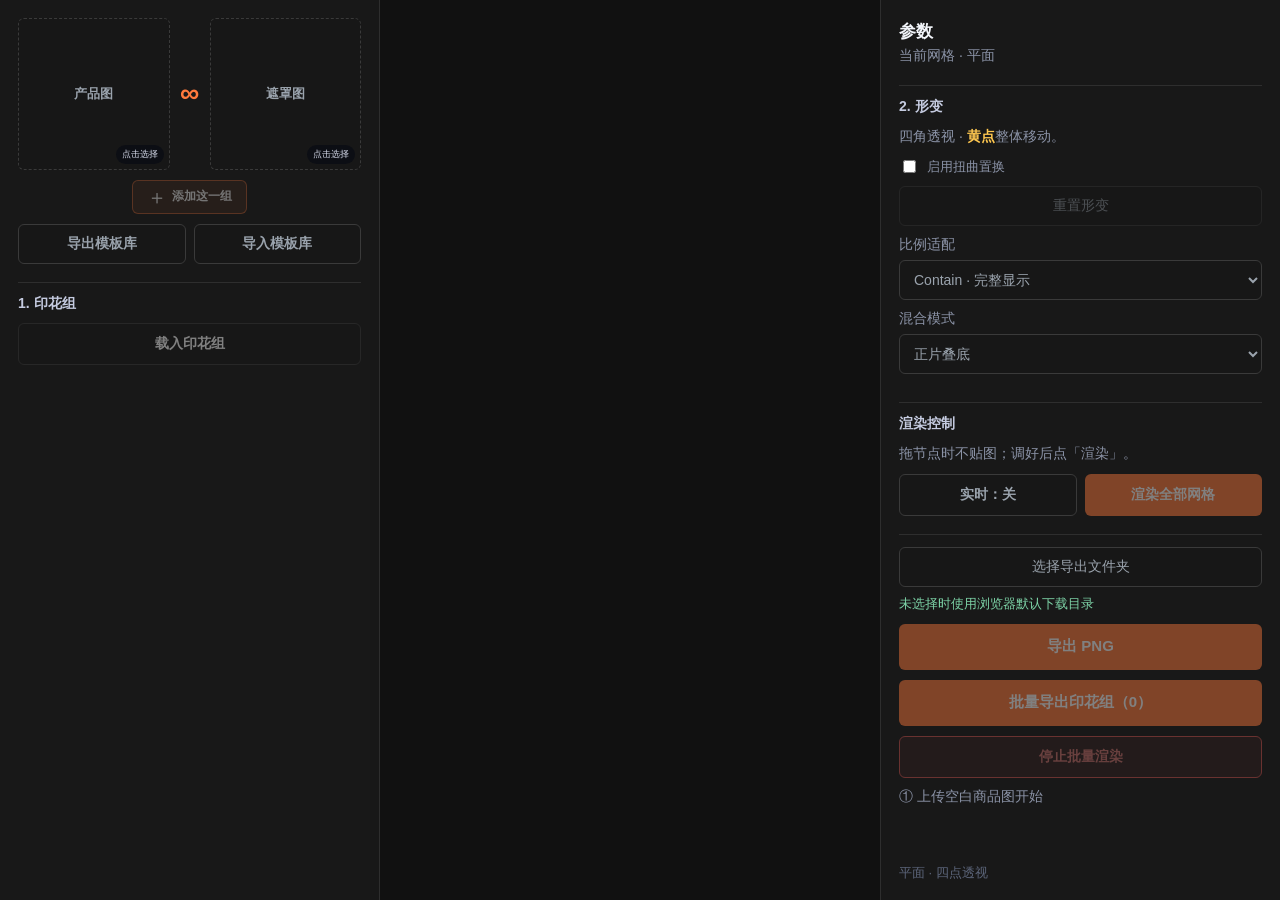
<file: app/mockup-assets/index.html>
<!doctype html>
<html lang="zh-CN">
  <head>
    <meta charset="UTF-8" />
    <link rel="icon" type="image/svg+xml" href="/app/mockup-assets/favicon.svg" />
    <meta name="viewport" content="width=device-width, initial-scale=1.0" />
    <title>POD Mockup 工坊 · 模块3</title>
    <script type="module" crossorigin src="/app/mockup-assets/assets/index-BqE5yZcA.js"></script>
    <link rel="stylesheet" crossorigin href="/app/mockup-assets/assets/index-t2TnOJm1.css">
  </head>
  <body>
    <div id="app"></div>
  </body>
</html>
</file>
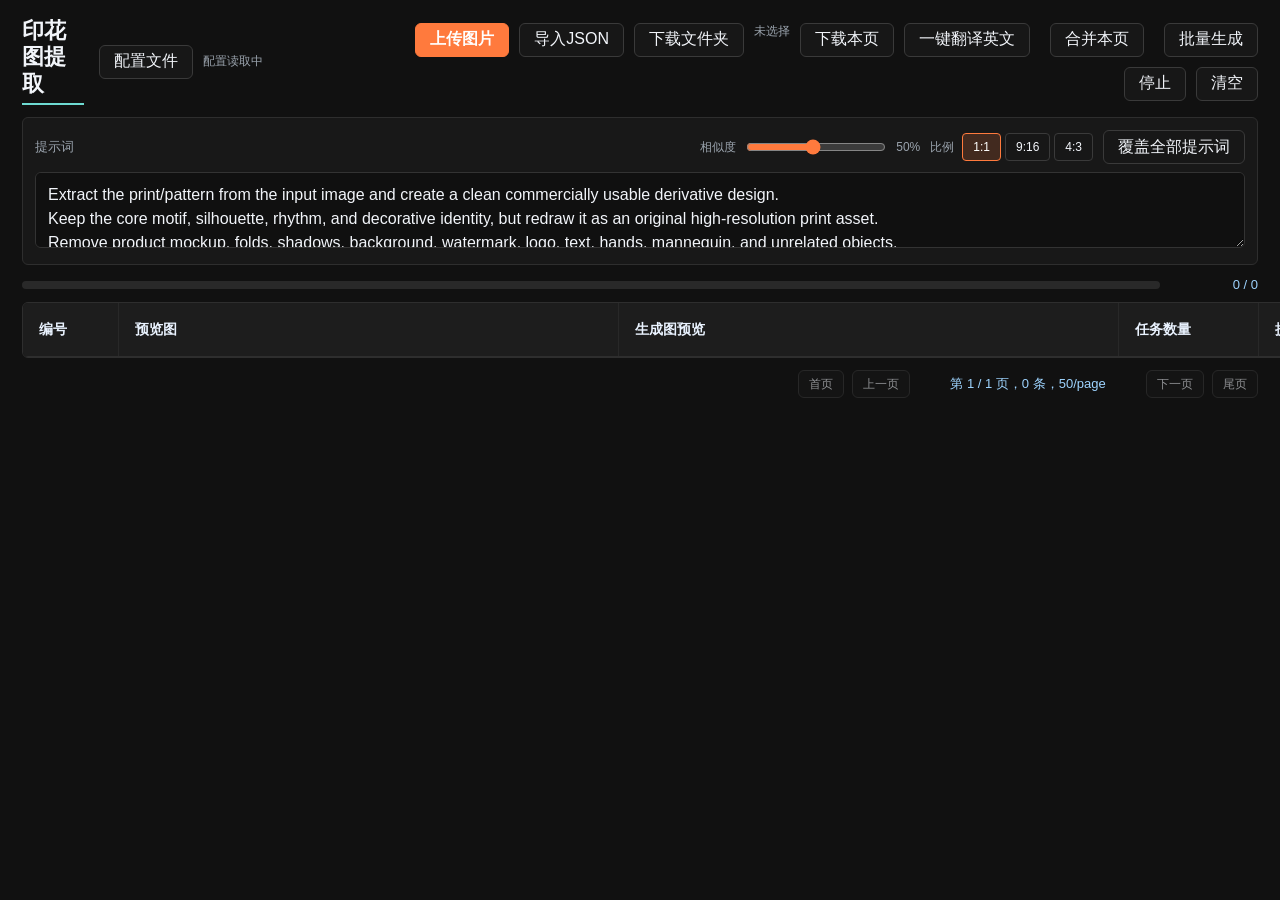
<file: beecode-image-batch.html>
<!doctype html>
<html lang="zh-CN">
<head>
  <meta charset="utf-8">
  <meta name="viewport" content="width=device-width, initial-scale=1">
  <title>印花图提取</title>
  <style>
    :root {
      --bg: #111111;
      --panel: #181818;
      --panel-soft: #202020;
      --line: #2e2e2e;
      --text: #f2f5fa;
      --muted: #9aa3ad;
      --orange: #ff7a3d;
      --green: #00b86b;
      --blue: #9ed4ff;
      --red: #ff625d;
    }

    * { box-sizing: border-box; }

    body {
      margin: 0;
      min-height: 100vh;
      background: var(--bg);
      color: var(--text);
      font-family: "Microsoft YaHei", "Segoe UI", Arial, sans-serif;
      letter-spacing: 0;
    }

    button, textarea { font: inherit; }

    button {
      height: 34px;
      border: 1px solid #3a3a3a;
      border-radius: 6px;
      background: #171717;
      color: var(--text);
      padding: 0 14px;
      cursor: pointer;
    }

    button:hover { border-color: #555; }
    button.primary { border-color: var(--orange); background: var(--orange); color: #fff; font-weight: 700; }
    button.text-action { height: auto; border: 0; background: transparent; color: var(--orange); padding: 0; text-align: left; }
    button.text-action:hover { color: #ff9a68; }
    button:disabled { cursor: not-allowed; opacity: 0.55; }

    .app {
      width: 100%;
      min-height: 100vh;
      padding: 18px 22px 24px;
      overflow: auto;
    }

    .head {
      display: flex;
      align-items: center;
      justify-content: space-between;
      gap: 16px;
      margin-bottom: 12px;
    }

    h1 {
      position: relative;
      margin: 0;
      padding-bottom: 8px;
      font-size: 22px;
      line-height: 1.2;
      font-weight: 700;
    }

    h1::after {
      content: "";
      position: absolute;
      left: 0;
      bottom: 0;
      width: 62px;
      height: 2px;
      background: #6edbd2;
    }

    .title-zone {
      display: flex;
      align-items: center;
      gap: 18px;
      min-width: 0;
    }

    .config-line {
      display: flex;
      align-items: center;
      gap: 10px;
      min-width: 280px;
    }

    .config-status {
      max-width: 360px;
      color: var(--muted);
      font-size: 12px;
      overflow: hidden;
      text-overflow: ellipsis;
      white-space: nowrap;
    }

    .actions {
      display: flex;
      flex-wrap: wrap;
      justify-content: flex-end;
      gap: 10px;
    }

    .prompt-wrap {
      margin-bottom: 12px;
      border: 1px solid var(--line);
      border-radius: 6px;
      background: var(--panel);
      padding: 12px;
    }

    .prompt-head {
      display: flex;
      align-items: center;
      justify-content: space-between;
      gap: 12px;
      margin-bottom: 8px;
    }

    .prompt-label {
      color: var(--muted);
      font-size: 13px;
    }

    .prompt-tools {
      display: flex;
      align-items: center;
      justify-content: flex-end;
      flex-wrap: wrap;
      gap: 10px;
    }

    .option-group {
      display: flex;
      align-items: center;
      gap: 8px;
      color: var(--muted);
      font-size: 12px;
    }

    .range-control {
      width: 140px;
      accent-color: var(--orange);
    }

    .ratio-buttons {
      display: flex;
      align-items: center;
      gap: 4px;
    }

    .ratio-button {
      height: 28px;
      padding: 0 10px;
      border-radius: 4px;
    }

    .ratio-button.active {
      border-color: var(--orange);
      background: rgba(255, 122, 61, 0.18);
      color: #fff;
    }

    .folder-name {
      max-width: 180px;
      color: var(--muted);
      font-size: 12px;
      overflow: hidden;
      text-overflow: ellipsis;
      white-space: nowrap;
    }

    .merge-status {
      max-width: 240px;
      color: var(--blue);
      font-size: 12px;
      overflow: hidden;
      text-overflow: ellipsis;
      white-space: nowrap;
    }

    textarea {
      width: 100%;
      height: 76px;
      min-height: 64px;
      border: 1px solid #333;
      border-radius: 6px;
      background: #101010;
      color: var(--text);
      padding: 10px 12px;
      line-height: 1.5;
      resize: vertical;
      outline: none;
    }

    textarea:focus { border-color: var(--orange); }

    .progress-row {
      display: flex;
      align-items: center;
      gap: 12px;
      margin-bottom: 10px;
    }

    .progress {
      flex: 1;
      height: 8px;
      border-radius: 999px;
      background: #292929;
      overflow: hidden;
    }

    .bar { width: 0%; height: 100%; background: var(--orange); transition: width 0.2s ease; }
    .progress-text { width: 86px; color: var(--blue); font-size: 13px; text-align: right; }

    .table {
      min-width: 2040px;
      border: 1px solid var(--line);
      border-radius: 6px;
      overflow: hidden;
      background: var(--panel);
    }

    .thead, .task-row {
      display: grid;
      grid-template-columns: 96px 500px 500px 140px 360px minmax(320px, 1fr) 126px;
    }

    .thead {
      min-height: 54px;
      background: #1d1d1d;
      color: #eaf3ff;
      font-size: 14px;
      font-weight: 700;
      border-bottom: 1px solid var(--line);
    }

    .task-row {
      min-height: 310px;
      background: #151515;
      border-bottom: 1px solid var(--line);
    }

    .task-row:last-child { border-bottom: 0; }

    .th, .td {
      display: flex;
      align-items: center;
      min-width: 0;
      padding: 14px 16px;
      border-right: 1px solid #282828;
    }

    .th:last-child, .td:last-child { border-right: 0; }
    .task-row .td:nth-child(1), .task-row .td:nth-child(2), .task-row .td:nth-child(3) { justify-content: center; }

    .code-badge {
      display: inline-flex;
      align-items: center;
      justify-content: center;
      min-width: 54px;
      max-width: 72px;
      padding: 4px 8px;
      border: 1px solid #343434;
      border-radius: 4px;
      background: #101010;
      color: var(--blue);
      font-family: Consolas, monospace;
      font-size: 13px;
      overflow: hidden;
      text-overflow: ellipsis;
      white-space: nowrap;
    }

    .prompt-cell { align-items: stretch; }

    .task-prompt {
      min-height: 210px;
      max-height: 260px;
      font-size: 12px;
      line-height: 1.45;
      resize: vertical;
    }

    .preview-stack {
      display: grid;
      justify-items: center;
      gap: 8px;
      width: 100%;
      min-width: 0;
    }

    .preview-box {
      display: grid;
      place-items: center;
      width: 260px;
      height: 260px;
      border-radius: 5px;
      background: var(--panel-soft);
      overflow: hidden;
    }

    .preview-box img {
      width: 100%;
      height: 100%;
      object-fit: contain;
      display: block;
    }

    .empty-preview { color: var(--muted); font-size: 12px; }

    .preview-name {
      width: 320px;
      max-width: 100%;
      color: #c9d2dc;
      font-size: 12px;
      line-height: 1.35;
      text-align: center;
      word-break: break-all;
    }
    .preview-box.downloadable { cursor: pointer; border: 1px solid rgba(255, 122, 61, 0.55); }
    .preview-box.downloadable:hover { border-color: var(--orange); }

    .stack { display: grid; gap: 7px; color: var(--text); font-size: 13px; line-height: 1.3; }
    .success { color: var(--green); }
    .failed { color: var(--red); }
    .muted { color: var(--muted); }

    .status-pill {
      display: inline-flex;
      align-items: center;
      justify-content: center;
      width: fit-content;
      min-width: 48px;
      height: 22px;
      padding: 0 8px;
      border-radius: 4px;
      background: rgba(255, 255, 255, 0.08);
      color: #e5e5e5;
      font-size: 12px;
    }

    .status-pill.running { background: rgba(158, 212, 255, 0.14); color: var(--blue); }
    .status-pill.done { background: rgba(0, 184, 107, 0.15); color: var(--green); }
    .status-pill.error { background: rgba(255, 98, 93, 0.14); color: var(--red); }

    .ops { display: grid; gap: 9px; align-content: center; }

    .error-detail {
      max-width: 100%;
      color: var(--red);
      font-size: 12px;
    }

    .error-detail summary {
      cursor: pointer;
      color: var(--orange);
    }

    .error-detail pre {
      max-width: 260px;
      max-height: 120px;
      overflow: auto;
      margin: 6px 0 0;
      padding: 8px;
      border: 1px solid rgba(255, 98, 93, 0.35);
      border-radius: 4px;
      background: #0d0d0d;
      color: #ffd0cc;
      white-space: pre-wrap;
      word-break: break-word;
    }

    .task-log {
      width: min(100%, 680px);
      margin-top: 4px;
      border: 1px solid #303030;
      border-radius: 4px;
      background: #101010;
      overflow: hidden;
    }

    .task-log-title {
      padding: 5px 8px;
      border-bottom: 1px solid #2a2a2a;
      color: #eaf3ff;
      font-size: 12px;
      font-weight: 700;
    }

    .task-log pre {
      max-height: 106px;
      overflow: auto;
      margin: 0;
      padding: 7px 8px;
      color: #aeb8c4;
      font-family: Consolas, monospace;
      font-size: 12px;
      line-height: 1.45;
      white-space: pre-wrap;
      word-break: break-word;
    }

    .pager {
      display: flex;
      align-items: center;
      justify-content: flex-end;
      gap: 8px;
      margin: 12px 0 0;
      color: var(--muted);
      font-size: 13px;
    }

    .pager button {
      height: 28px;
      padding: 0 10px;
      font-size: 12px;
    }

    .pager-info {
      min-width: 220px;
      color: var(--blue);
      text-align: center;
    }

    #files, #jsonFile, #configFile { display: none; }

    @media (max-width: 900px) {
      .app { padding: 14px; }
      .head { align-items: flex-start; flex-direction: column; }
      .actions { justify-content: flex-start; }
      .table { overflow-x: auto; }
    }
  </style>
</head>
<body>
  <main class="app">
    <header class="head">
      <div class="title-zone">
        <h1>印花图提取</h1>
        <div class="config-line">
          <button id="pickConfig">配置文件</button>
          <span id="configStatus" class="config-status">配置读取中</span>
        </div>
      </div>
      <div class="actions">
        <button id="pickFiles" class="primary">上传图片</button>
        <button id="pickJson">导入JSON</button>
        <button id="chooseFolder">下载文件夹</button>
        <span id="folderName" class="folder-name">未选择</span>
        <button id="downloadPage">下载本页</button>
        <button id="translateEnglish">一键翻译英文</button>
        <span id="translateStatus" class="merge-status"></span>
        <button id="mergePage">合并本页</button>
        <span id="mergeStatus" class="merge-status"></span>
        <button id="start">批量生成</button>
        <button id="stop">停止</button>
        <button id="clear">清空</button>
      </div>
    </header>

    <section class="prompt-wrap">
      <div class="prompt-head">
        <div class="prompt-label">提示词</div>
        <div class="prompt-tools">
          <label class="option-group">相似度 <input id="similarity" class="range-control" type="range" min="5" max="100" value="50"><span id="similarityValue">50%</span></label>
          <div class="option-group">比例 <div class="ratio-buttons"><button class="ratio-button active" type="button" data-ratio="1:1">1:1</button><button class="ratio-button" type="button" data-ratio="9:16">9:16</button><button class="ratio-button" type="button" data-ratio="4:3">4:3</button></div></div>
          <button id="fillBlankPrompts">覆盖全部提示词</button>
        </div>
      </div>
      <textarea id="prompt">Extract the print/pattern from the input image and create a clean commercially usable derivative design.
Keep the core motif, silhouette, rhythm, and decorative identity, but redraw it as an original high-resolution print asset.
Remove product mockup, folds, shadows, background, watermark, logo, text, hands, mannequin, and unrelated objects.
Use crisp edges, balanced spacing, rich but controlled color, and a plain transparent or white background when possible.
Make it suitable for apparel, sticker, textile, or product-surface printing. Do not copy protected characters or brand marks.</textarea>
    </section>

    <input id="files" type="file" accept="image/png,image/jpeg,image/webp" multiple>
    <input id="jsonFile" type="file" accept="application/json,.json">
    <input id="configFile" type="file" accept="application/json,.json">

    <div class="progress-row">
      <div class="progress"><div id="bar" class="bar"></div></div>
      <div id="progressText" class="progress-text">0 / 0</div>
    </div>

    <section class="table">
      <div class="thead">
        <div class="th">编号</div>
        <div class="th">预览图</div>
        <div class="th">生成图预览</div>
        <div class="th">任务数量</div>
        <div class="th">提示词</div>
        <div class="th">信息</div>
        <div class="th">操作</div>
      </div>
      <div id="rows"></div>
    </section>

    <div class="pager">
      <button id="firstPage">首页</button>
      <button id="prevPage">上一页</button>
      <span id="pageInfo" class="pager-info">第 1 / 1 页，50/page</span>
      <button id="nextPage">下一页</button>
      <button id="lastPage">尾页</button>
    </div>
  </main>

  <script>
    const API_ENDPOINT = "http://127.0.0.1:8787/v1/images/edits";
    const IMAGE_PROXY = "http://127.0.0.1:8787/proxy-image?url=";
    const CACHE_ORIGIN = "http://127.0.0.1:8787";
    const CONFIG_ENDPOINT = "http://127.0.0.1:8787/config";
    const TRANSLATE_ENDPOINT = "http://127.0.0.1:8787/translate-listing";
    const DEFAULT_CONFIG = { baseUrl: "https://beecode.cc", model: "gpt-image-2", size: "1024x1024", concurrency: 3 };
    let runtimeConfig = { ...DEFAULT_CONFIG };
    const PAGE_SIZE = 50;
    const RETRY_DELAY_MS = 3000;
    const MAX_TIMEOUT_RETRIES = 1;
    const JSON_IMPORT_CONCURRENCY = 10;
    const JSON_IMPORT_MAX_RETRIES = 1;
    const TRANSLATE_CONCURRENCY = 3;

    const state = { items: [], cursor: 0, running: 0, stopped: false, downloadDir: null, page: 1, pageSize: PAGE_SIZE, retryQueue: [], retryTimer: null, jsonCacheQueue: [], jsonCacheRunning: 0 };
    const logCacheTimers = new Map();
    const promptCacheTimers = new Map();
    const el = Object.fromEntries(Array.from(document.querySelectorAll("[id]")).map((node) => [node.id, node]));

    function remoteEndpoint() {
      return `${runtimeConfig.baseUrl.replace(/\/$/, "")}/v1/images/edits`;
    }

    function applyConfigSummary(config) {
      runtimeConfig = {
        baseUrl: (config.baseUrl || DEFAULT_CONFIG.baseUrl).replace(/\/$/, ""),
        model: config.model || DEFAULT_CONFIG.model,
        size: config.size || DEFAULT_CONFIG.size,
        concurrency: Math.max(1, Number(config.concurrency || DEFAULT_CONFIG.concurrency))
      };
      const keyText = config.hasKey ? `key ${config.key || "已读取"}` : "未配置 key";
      el.configStatus.textContent = `${keyText} | ${runtimeConfig.model} | ${runtimeConfig.size} | ${runtimeConfig.concurrency} 并发`;
      el.configStatus.title = `配置源：${config.configPath || config.keySource || "none"}`;
    }

    async function loadConfig() {
      try {
        const response = await fetch(CONFIG_ENDPOINT);
        const text = await response.text();
        if (!response.ok) throw new Error(text.slice(0, 300));
        applyConfigSummary(JSON.parse(text));
      } catch (error) {
        el.configStatus.textContent = `配置读取失败：${error.message}`;
      }
    }

    async function importConfigFile(file) {
      const raw = await file.text();
      let parsed;
      try { parsed = JSON.parse(raw); }
      catch { throw new Error("配置文件不是合法 JSON"); }
      const response = await fetch(CONFIG_ENDPOINT, {
        method: "POST",
        headers: { "Content-Type": "application/json" },
        body: JSON.stringify(parsed)
      });
      const text = await response.text();
      if (!response.ok) throw new Error(text.slice(0, 300));
      applyConfigSummary(JSON.parse(text));
      notice("配置文件已写入 beecode.config.local.json");
    }

    function cacheUrl(value) {
      if (!value) return "";
      return value.startsWith("http") || value.startsWith("blob:") ? value : `${CACHE_ORIGIN}${value}`;
    }

    function revokeIfBlob(url) {
      if (url && url.startsWith("blob:")) URL.revokeObjectURL(url);
    }

    function fileLabel(item) {
      return item.fileName || (item.file && item.file.name) || "image";
    }

    function listingLabel(item) {
      return String(item && item.listing ? item.listing : "").trim();
    }

    function previewLabel(item) {
      return listingLabel(item) || fileLabel(item);
    }

    function downloadBaseName(item) {
      const title = listingLabel(item) || fileLabel(item).replace(/\.[^.]+$/, "");
      return cleanFileName(title, "image");
    }

    function codeSuffix(value) {
      const text = String(value || "").trim();
      if (!text) return "";
      const parts = text.split(/[_-]/).filter(Boolean);
      return parts.length ? parts[parts.length - 1] : text;
    }

    function itemDisplayCode(item) {
      if (item.displayCode) return item.displayCode;
      if (item.sourceCode) return codeSuffix(item.sourceCode);
      const base = fileLabel(item).replace(/\.[^.]+$/, "");
      return /^\d{8,}[_-].+/.test(base) ? codeSuffix(base) : "";
    }

    function applyCachedTask(item, cached) {
      item.id = cached.id;
      item.fileName = cached.fileName || item.fileName;
      item.sourceCode = cached.sourceCode || item.sourceCode || "";
      item.displayCode = cached.displayCode || item.displayCode || itemDisplayCode(item);
      item.listing = typeof cached.listing === "string" ? cached.listing : (typeof item.listing === "string" ? item.listing : "");
      item.createdAt = cached.createdAt || item.createdAt || nowText();
      item.status = cached.status || item.status;
      item.message = cached.message || item.message;
      item.errorLog = cached.errorLog || "";
      item.logs = Array.isArray(cached.logs) ? cached.logs : (item.logs || []);
      item.prompt = typeof cached.prompt === "string" ? cached.prompt : (typeof item.prompt === "string" ? item.prompt : "");
      item.inputType = cached.inputType || item.inputType;
      item.outputType = cached.outputType || item.outputType;
      item.inputUrl = cacheUrl(cached.inputUrl) || item.inputUrl;
      item.outputUrl = cacheUrl(cached.outputUrl) || item.outputUrl || "";
      item.retryCount = Number(cached.retryCount || item.retryCount || 0);
      item.retryAt = Number(cached.retryAt || item.retryAt || 0);
      item.cached = true;
      return item;
    }

    function pad(value) { return String(value).padStart(2, "0"); }

    function nowText() {
      const d = new Date();
      return `${d.getFullYear()}-${pad(d.getMonth() + 1)}-${pad(d.getDate())} ${pad(d.getHours())}:${pad(d.getMinutes())}:${pad(d.getSeconds())}`;
    }

    function shortName(name, max = 58) {
      return name.length > max ? `${name.slice(0, max)}...` : name;
    }

    function cleanFileName(value, fallback = "image") {
      const name = String(value || fallback).replace(/[\\/:*?"<>|]/g, "_").trim() || fallback;
      return name.slice(0, 150);
    }

    function extensionFromUrl(url) {
      try {
        const ext = new URL(url).pathname.match(/\.(png|jpe?g|webp)(?:$|[?#])/i);
        return ext ? ext[1].toLowerCase().replace("jpeg", "jpg") : "jpg";
      } catch {
        return "jpg";
      }
    }
    function formatBytes(bytes) {
      if (!Number.isFinite(bytes)) return "0 B";
      if (bytes < 1024) return `${bytes} B`;
      if (bytes < 1024 * 1024) return `${(bytes / 1024).toFixed(1)} KB`;
      return `${(bytes / 1024 / 1024).toFixed(2)} MB`;
    }

    function delay(ms) {
      return new Promise((resolve) => setTimeout(resolve, ms));
    }

    async function fileToBase64Info(file) {
      const dataUrl = await new Promise((resolve, reject) => {
        const reader = new FileReader();
        reader.onload = () => resolve(String(reader.result || ""));
        reader.onerror = () => reject(reader.error || new Error("读取 Base64 失败"));
        reader.readAsDataURL(file);
      });
      const comma = dataUrl.indexOf(",");
      const base64 = comma >= 0 ? dataUrl.slice(comma + 1) : dataUrl;
      return { mime: file.type || "image/png", bytes: file.size || 0, chars: base64.length };
    }

    function taskLog(item, message, options = {}) {
      if (!item) return;
      item.logs = Array.isArray(item.logs) ? item.logs : [];
      item.logs.unshift(`[${new Date().toLocaleTimeString()}] ${message}`);
      item.logs = item.logs.slice(0, 80);
      if (options.renderNow !== false && isCurrentPageItem(item)) render();
      if (item.cached || !item.file) scheduleLogCache(item);
    }

    function scheduleLogCache(item) {
      clearTimeout(logCacheTimers.get(item.id));
      logCacheTimers.set(item.id, setTimeout(() => {
        logCacheTimers.delete(item.id);
        cacheStatus(item).catch((error) => notice(`缓存任务日志失败：${error.message}`));
      }, 350));
    }

    function schedulePromptCache(item) {
      clearTimeout(promptCacheTimers.get(item.id));
      promptCacheTimers.set(item.id, setTimeout(() => {
        promptCacheTimers.delete(item.id);
        cacheStatus(item).catch((error) => notice(`缓存任务提示词失败：${error.message}`));
      }, 500));
    }

    function notice(message) {
      console.log(`[${new Date().toLocaleTimeString()}] ${message}`);
    }

    function logText(item) {
      return Array.isArray(item.logs) && item.logs.length ? item.logs.join("\n") : "暂无日志";
    }

    function escapeHtml(value) {
      return String(value).replace(/[&<>"']/g, (char) => ({ "&": "&amp;", "<": "&lt;", ">": "&gt;", '"': "&quot;", "'": "&#39;" }[char]));
    }

    function statusText(status) {
      return { queued: "待生成", retry: "等待重试", running: "处理中", done: "已完成", error: "失败" }[status] || status;
    }

    function successCount(item) { return item.status === "done" ? 1 : 0; }

    function isRetryableError(error) {
      const message = error && error.message ? error.message : String(error || "");
      return /HTTP\s+(502|503|504)\b/i.test(message) || /gateway timeout|timeout|timed out/i.test(message);
    }

    function removeRetryQueue(item) {
      if (!item) return;
      state.retryQueue = state.retryQueue.filter((id) => id !== item.id);
    }

    function clearRetryTimer() {
      if (state.retryTimer) clearTimeout(state.retryTimer);
      state.retryTimer = null;
    }

    function scheduleRetryPump() {
      clearRetryTimer();
      if (state.stopped) return;
      const now = Date.now();
      let nextAt = Infinity;
      state.retryQueue = state.retryQueue.filter((id) => {
        const item = state.items.find((entry) => entry.id === id);
        if (!item || item.status !== "retry") return false;
        nextAt = Math.min(nextAt, Number(item.retryAt || now));
        return true;
      });
      if (!Number.isFinite(nextAt)) return;
      state.retryTimer = setTimeout(() => {
        state.retryTimer = null;
        pump();
      }, Math.max(0, nextAt - now));
    }

    function enqueueRetry(item, error) {
      const nextCount = Number(item.retryCount || 0) + 1;
      if (nextCount > MAX_TIMEOUT_RETRIES || state.stopped) return false;
      item.retryCount = nextCount;
      item.retryAt = Date.now() + RETRY_DELAY_MS;
      item.status = "retry";
      item.message = `等待 3s 后自动重试 (${nextCount}/${MAX_TIMEOUT_RETRIES})`;
      item.errorLog = buildErrorLog(item, error);
      if (!state.retryQueue.includes(item.id)) state.retryQueue.push(item.id);
      state.retryQueue.sort((a, b) => {
        const left = state.items.find((entry) => entry.id === a);
        const right = state.items.find((entry) => entry.id === b);
        return Number((left && left.retryAt) || 0) - Number((right && right.retryAt) || 0);
      });
      taskLog(item, `进入超时重试队列：3s 后重试 (${nextCount}/${MAX_TIMEOUT_RETRIES})`);
      cacheStatus(item).catch((cacheError) => taskLog(item, `缓存重试状态失败：${cacheError.message}`));
      scheduleRetryPump();
      return true;
    }

    function totalPages() {
      return Math.max(1, Math.ceil(state.items.length / state.pageSize));
    }

    function clampPage() {
      state.page = Math.min(Math.max(1, state.page), totalPages());
    }

    function pageRange() {
      clampPage();
      const start = (state.page - 1) * state.pageSize;
      return { start, end: Math.min(start + state.pageSize, state.items.length) };
    }

    function isCurrentPageItem(item) {
      const index = state.items.indexOf(item);
      if (index < 0) return false;
      const { start, end } = pageRange();
      return index >= start && index < end;
    }

    function addFiles(files) {
      const images = Array.from(files).filter((file) => /^image\/(png|jpe?g|webp)$/i.test(file.type));
      if (!images.length) return;
      for (const file of images) {
        const item = {
          id: crypto.randomUUID(),
          file,
          fileName: file.name,
          inputType: file.type,
          inputUrl: URL.createObjectURL(file),
          outputUrl: "",
          outputBlob: null,
          sourceCode: "",
          displayCode: "",
          status: "queued",
          createdAt: nowText(),
          message: "等待生成",
          prompt: "",
          errorLog: "",
          retryCount: 0,
          retryAt: 0,
          logs: []
        };
        state.items.push(item);
        taskLog(item, "新建任务", { renderNow: false });
        cacheInput(item).catch((error) => taskLog(item, `缓存失败：${error.message}`));
      }
      el.files.value = "";
      render();
    }

    function pickJsonRows(payload) {
      if (Array.isArray(payload)) return payload;
      if (Array.isArray(payload && payload.data)) return payload.data;
      if (Array.isArray(payload && payload.items)) return payload.items;
      if (Array.isArray(payload && payload.list)) return payload.list;
      return [];
    }

    function pickJsonImageUrl(entry) {
      return entry && (entry.imageurl || entry.imageUrl || entry.image_url || entry.url || entry.src || entry.image);
    }

    async function addJsonFile(file) {
      let payload;
      try { payload = JSON.parse(await file.text()); }
      catch (error) { alert(`JSON 解析失败：${error.message}`); return; }
      const rows = pickJsonRows(payload).filter((entry) => pickJsonImageUrl(entry));
      if (!rows.length) return alert("JSON 里没有找到 imageurl 字段。");
      for (const entry of rows) {
        const imageUrl = String(pickJsonImageUrl(entry)).trim();
        const code = entry["编号"] || entry.code || entry.id || entry.sku || crypto.randomUUID();
        const sourceCode = String(code);
        const displayCode = codeSuffix(sourceCode);
        const listing = entry.listing || entry.title || "";
        const ext = extensionFromUrl(imageUrl);
        const item = {
          id: crypto.randomUUID(),
          file: null,
          fileName: `${cleanFileName(sourceCode, "json-image")}.${ext}`,
          sourceCode,
          displayCode,
          listing: String(listing || ""),
          inputType: ext === "png" ? "image/png" : ext === "webp" ? "image/webp" : "image/jpeg",
          inputUrl: "",
          sourceUrl: imageUrl,
          outputUrl: "",
          outputBlob: null,
          status: "queued",
          createdAt: nowText(),
          message: "等待缓存原图",
          prompt: "",
          errorLog: "",
          retryCount: 0,
          retryAt: 0,
          logs: []
        };
        state.items.push(item);
        taskLog(item, `JSON导入：${shortName(String(code), 48)}`, { renderNow: false });
        if (listing) taskLog(item, `listing：${shortName(String(listing), 90)}`, { renderNow: false });
        enqueueJsonCache(item);
      }
      el.jsonFile.value = "";
      render();
    }

    function enqueueJsonCache(item) {
      if (!item || !item.sourceUrl || item.inputUrl) return;
      if (!state.jsonCacheQueue.includes(item.id)) state.jsonCacheQueue.push(item.id);
      item.message = "等待缓存原图";
      taskLog(item, `进入JSON原图缓存队列：${JSON_IMPORT_CONCURRENCY} 并发`, { renderNow: false });
      pumpJsonCacheQueue();
    }

    function pumpJsonCacheQueue() {
      while (state.jsonCacheRunning < JSON_IMPORT_CONCURRENCY && state.jsonCacheQueue.length) {
        const id = state.jsonCacheQueue.shift();
        const item = state.items.find((entry) => entry.id === id);
        if (!item || item.inputUrl) continue;
        state.jsonCacheRunning += 1;
        cacheRemoteInputWithRetry(item)
          .catch((error) => {
            item.message = "缓存JSON原图失败";
            item.errorLog = buildErrorLog(item, error);
            taskLog(item, `缓存JSON原图失败：${item.errorLog.replace(/\n/g, " | ")}`);
            cacheStatus(item).catch((cacheError) => taskLog(item, `缓存JSON失败状态失败：${cacheError.message}`));
          })
          .finally(() => {
            state.jsonCacheRunning -= 1;
            render();
            pumpJsonCacheQueue();
            if (!state.stopped) pump();
          });
      }
    }

    async function cacheRemoteInputWithRetry(item) {
      for (let attempt = 0; attempt <= JSON_IMPORT_MAX_RETRIES; attempt += 1) {
        try {
          if (attempt > 0) taskLog(item, `缓存JSON原图重试：第 ${attempt} 次`);
          await cacheRemoteInput(item);
          return;
        } catch (error) {
          if (attempt < JSON_IMPORT_MAX_RETRIES && isRetryableError(error)) {
            taskLog(item, `缓存JSON原图临时失败：${error.message}，3s 后重试`);
            await delay(RETRY_DELAY_MS);
            continue;
          }
          throw error;
        }
      }
    }

    function refetchJsonInput(item) {
      if (!item || !item.sourceUrl) return;
      if (item.inputUrl) revokeIfBlob(item.inputUrl);
      item.file = null;
      item.inputUrl = "";
      item.errorLog = "";
      item.message = "重新获取原图";
      if (item.status === "error") item.status = "queued";
      state.jsonCacheQueue = state.jsonCacheQueue.filter((id) => id !== item.id);
      taskLog(item, "手动重新获取JSON原图");
      enqueueJsonCache(item);
      render();
    }
    async function cacheRemoteInput(item) {
      const remoteUrl = item.inputUrl || `${IMAGE_PROXY}${encodeURIComponent(item.sourceUrl)}`;
      item.message = "缓存JSON原图";
      render();
      taskLog(item, "下载JSON原图：开始");
      const response = await fetch(remoteUrl, { cache: "no-store" });
      taskLog(item, `下载JSON原图返回：HTTP ${response.status}`);
      if (!response.ok) {
        const errorText = await response.text().catch(() => "");
        throw new Error(`HTTP ${response.status}: ${errorText.slice(0, 500)}`);
      }
      const blob = await response.blob();
      if (!blob.type || !blob.type.startsWith("image/")) throw new Error(`远程返回不是图片：${blob.type || "unknown"}`);
      const file = new File([blob], item.fileName, { type: blob.type || item.inputType || "image/jpeg" });
      item.file = file;
      item.inputType = file.type;
      item.inputUrl = URL.createObjectURL(blob);
      item.message = "等待生成";
      taskLog(item, `下载JSON原图完成：${formatBytes(blob.size)}`);
      await cacheInput(item);
      item.file = null;
    }

    async function cacheInput(item) {
      if (!item.file) return;
      const form = new FormData();
      form.set("id", item.id);
      form.set("createdAt", item.createdAt);
      form.set("status", item.status);
      form.set("message", item.message);
      form.set("prompt", item.prompt || "");
      form.set("sourceCode", item.sourceCode || "");
      form.set("displayCode", item.displayCode || itemDisplayCode(item) || "");
      form.set("listing", listingLabel(item));
      form.set("errorLog", item.errorLog || "");
      form.set("retryCount", String(item.retryCount || 0));
      form.set("retryAt", String(item.retryAt || 0));
      form.set("logs", JSON.stringify(item.logs || []));
      form.set("image", item.file, item.fileName || item.file.name);
      const response = await fetch(`${CACHE_ORIGIN}/cache/input`, { method: "POST", body: form });
      const text = await response.text();
      if (!response.ok) throw new Error(text.slice(0, 300));
      const cached = JSON.parse(text);
      const oldInputUrl = item.inputUrl;
      const keep = { status: item.status, message: item.message, prompt: item.prompt, sourceCode: item.sourceCode, displayCode: item.displayCode, listing: item.listing, errorLog: item.errorLog, logs: item.logs, outputUrl: item.outputUrl, outputType: item.outputType };
      applyCachedTask(item, cached);
      item.status = keep.status;
      item.message = keep.message;
      item.prompt = keep.prompt;
      item.sourceCode = keep.sourceCode;
      item.displayCode = keep.displayCode;
      item.listing = keep.listing || "";
      item.errorLog = keep.errorLog;
      item.logs = keep.logs;
      item.outputUrl = keep.outputUrl;
      item.outputType = keep.outputType;
      revokeIfBlob(oldInputUrl);
      taskLog(item, "已缓存原图");
      render();
    }

    async function cacheStatus(item, outputBlob) {
      const form = new FormData();
      form.set("id", item.id);
      form.set("status", item.status);
      form.set("message", item.message || "");
      form.set("prompt", item.prompt || "");
      form.set("sourceCode", item.sourceCode || "");
      form.set("displayCode", item.displayCode || itemDisplayCode(item) || "");
      form.set("listing", listingLabel(item));
      form.set("errorLog", item.errorLog || "");
      form.set("retryCount", String(item.retryCount || 0));
      form.set("retryAt", String(item.retryAt || 0));
      form.set("logs", JSON.stringify(item.logs || []));
      if (outputBlob) form.set("output", outputBlob, `${fileLabel(item).replace(/\.[^.]+$/, "")}.png`);
      const response = await fetch(`${CACHE_ORIGIN}/cache/output`, { method: "POST", body: form });
      const text = await response.text();
      if (!response.ok) throw new Error(text.slice(0, 300));
      const cached = JSON.parse(text);
      if (!(item.status === "running" && !outputBlob)) applyCachedTask(item, cached);
    }

    async function loadCachedTasks() {
      const response = await fetch(`${CACHE_ORIGIN}/cache/tasks`);
      const text = await response.text();
      if (!response.ok) throw new Error(text.slice(0, 300));
      const tasks = JSON.parse(text);
      state.items = tasks.map((task) => applyCachedTask({ file: null, outputBlob: null }, task));
      render();

    }

    async function getRunFile(item) {
      if (item.file) return item.file;
      if (!item.inputUrl) throw new Error("缓存原图不存在");
      const response = await fetch(item.inputUrl);
      if (!response.ok) throw new Error(`读取缓存原图失败：HTTP ${response.status}`);
      const blob = await response.blob();
      const name = fileLabel(item);
      return new File([blob], name, { type: blob.type || item.inputType || "image/png" });
    }
    function render() {
      const finished = state.items.filter((item) => item.status === "done" || item.status === "error").length;
      el.bar.style.width = state.items.length ? `${Math.round((finished / state.items.length) * 100)}%` : "0%";
      el.progressText.textContent = `${finished} / ${state.items.length}`;
      const pages = totalPages();
      const { start, end } = pageRange();
      el.pageInfo.textContent = state.items.length ? `第 ${state.page} / ${pages} 页，显示 ${start + 1}-${end} / ${state.items.length}，50/page` : "第 1 / 1 页，0 条，50/page";
      el.firstPage.disabled = state.page <= 1;
      el.prevPage.disabled = state.page <= 1;
      el.nextPage.disabled = state.page >= pages;
      el.lastPage.disabled = state.page >= pages;
      el.rows.innerHTML = "";

      for (const item of state.items.slice(start, end)) {
        const row = document.createElement("div");
        row.className = "task-row";
        const statusClass = item.status === "running" ? "running" : item.status === "done" ? "done" : item.status === "error" ? "error" : item.status === "retry" ? "running" : "";
        const hasInputReady = Boolean(item.file || item.inputUrl);
        const canGenerate = item.status !== "running" && hasInputReady;
        const runText = item.status === "done" ? "重新生成" : item.status === "error" ? "重发" : item.status === "retry" ? "立即重试" : "生成";
        const itemPrompt = item.prompt || "";
        const codeText = escapeHtml(itemDisplayCode(item));
        const codeTitle = escapeHtml(item.sourceCode || itemDisplayCode(item) || "");
        const inputName = escapeHtml(previewLabel(item));
        const outputName = escapeHtml(listingLabel(item) || `${downloadBaseName(item)}.png`);
        row.innerHTML = `
          <div class="td"><span class="code-badge" title="${codeTitle}">${codeText || "--"}</span></div>
          <div class="td"><div class="preview-stack"><div class="preview-box">${item.inputUrl ? `<img src="${item.inputUrl}" alt="input">` : `<span class="empty-preview">等待缓存原图</span>`}</div><div class="preview-name" title="${inputName}">${inputName}</div></div></div>
          <div class="td"><div class="preview-stack"><div class="preview-box ${item.outputUrl ? "downloadable" : ""}" ${item.outputUrl ? `data-download="${item.id}" title="点击下载生成图"` : ""}>${item.outputUrl ? `<img src="${item.outputUrl}" alt="output">` : `<span class="empty-preview">生成后显示</span>`}</div><div class="preview-name" title="${outputName}">${outputName}</div></div></div>
          <div class="td"><div class="stack"><div>总数：1</div><div class="${item.status === "done" ? "success" : item.status === "error" ? "failed" : ""}">${item.status === "error" ? "失败：1" : `成功：${successCount(item)}`}</div></div></div>
          <div class="td prompt-cell"><textarea class="task-prompt" data-prompt="${item.id}">${escapeHtml(itemPrompt)}</textarea></div>
          <div class="td"><div class="stack"><div>创建时间：${escapeHtml(item.createdAt)}</div><div>状态： <span class="status-pill ${statusClass}">${statusText(item.status)}</span></div><div class="muted">${escapeHtml(item.message)}</div>${item.errorLog ? `<details class="error-detail" open><summary>失败日志</summary><pre>${escapeHtml(item.errorLog)}</pre></details>` : ""}<div class="task-log"><div class="task-log-title">任务日志</div><pre>${escapeHtml(logText(item))}</pre></div></div></div>
          <div class="td"><div class="ops">${item.sourceUrl ? `<button class="text-action" data-refetch="${item.id}">重新获取</button>` : ""}${canGenerate ? `<button class="text-action" data-run="${item.id}">${runText}</button>` : ""}${item.outputUrl ? `<button class="text-action" data-download="${item.id}">下载</button>` : ""}${item.errorLog ? `<button class="text-action" data-copy-error="${item.id}">复制日志</button>` : ""}<button class="text-action" data-delete="${item.id}">删除</button></div></div>
        `;
        el.rows.appendChild(row);
      }
    }

    function nextQueuedItem() {
      const now = Date.now();
      for (let index = 0; index < state.retryQueue.length; index += 1) {
        const item = state.items.find((entry) => entry.id === state.retryQueue[index]);
        if (!item || item.status !== "retry") {
          state.retryQueue.splice(index, 1);
          index -= 1;
          continue;
        }
        if (Number(item.retryAt || 0) <= now) {
          state.retryQueue.splice(index, 1);
          return item;
        }
      }
      scheduleRetryPump();
      while (state.cursor < state.items.length) {
        const item = state.items[state.cursor++];
        if (item.status === "queued" && (item.file || item.inputUrl)) return item;
      }
      return null;
    }

    function startQueue() {
      if (!state.items.length) return alert("请先新建任务并选择图片。");
      state.stopped = false;
      state.cursor = 0;
      state.retryQueue = [];
      clearRetryTimer();
      for (const item of state.items) {
        if (item.status !== "done" && item.status !== "running") {
          item.status = "queued";
          item.message = (item.sourceUrl && !item.inputUrl && !item.file) ? "等待缓存原图" : "等待生成";
          item.errorLog = "";
          if (item.sourceUrl && !item.inputUrl && !item.file) enqueueJsonCache(item);
          item.retryCount = 0;
          item.retryAt = 0;
        }
      }
      const pending = state.items.filter((item) => item.status === "queued").length;
      for (const item of state.items.filter((entry) => entry.status === "queued")) taskLog(item, `批量生成启动，${runtimeConfig.concurrency} 并发`, { renderNow: false });
      render();
      pump();
    }

    function pump() {
      while (!state.stopped && state.running < runtimeConfig.concurrency) {
        const item = nextQueuedItem();
        if (!item) return;
        state.running += 1;
        runItem(item)
          .catch((error) => { failItem(item, error); })
          .finally(() => {
            state.running -= 1;
            render();
            pump();
          });
      }
    }

    function selectedRatio() {
      const active = document.querySelector(".ratio-button.active");
      return active ? active.dataset.ratio : "1:1";
    }

    function selectedSimilarity() {
      const value = Number(el.similarity ? el.similarity.value : 50);
      return Math.min(100, Math.max(5, Number.isFinite(value) ? value : 50));
    }

    function promptOptionsText() {
      return `相似度要求：与输入图保持约 ${selectedSimilarity()}% 相似度。\n输出比例：${selectedRatio()}。`;
    }

    function currentPromptForItem(item) {
      const box = document.querySelector(`[data-prompt="${item.id}"]`);
      return (box ? box.value : (item.prompt || "")).trim();
    }

    function buildEffectivePrompt(basePrompt) {
      return `${String(basePrompt || "").trim()}\n\n${promptOptionsText()}`.trim();
    }
    async function runItem(item) {
      if (item.status === "running") return;
      const wasError = item.status === "error";
      const wasDone = item.status === "done";
      const wasRetry = item.status === "retry";
      removeRetryQueue(item);
      item.retryAt = 0;
      item.status = "running";
      item.message = wasDone ? "重新生成" : "准备请求";
      item.prompt = currentPromptForItem(item);
      if (!item.prompt) throw new Error("提示词为空：请填写该行提示词，或点击填充空白提示词。");
      item.errorLog = "";
      render();
      if (wasDone) taskLog(item, "根据当前提示词重新生成");
      if (wasRetry) taskLog(item, "超时队列重试：重新请求");
      if (wasError) taskLog(item, "失败重发：重新请求");
      taskLog(item, "准备：读取原图文件");
      await cacheStatus(item).catch((error) => taskLog(item, `缓存状态失败：${error.message}`));

      const runFile = await getRunFile(item);
      taskLog(item, `读取原图：${shortName(fileLabel(item), 42)} / ${formatBytes(runFile.size || 0)}`);

      item.message = "转换 Base64";
      render();
      taskLog(item, "转换 Base64：开始");
      const inputBase64 = await fileToBase64Info(runFile);
      taskLog(item, `转换 Base64：完成 ${inputBase64.mime} / ${formatBytes(inputBase64.bytes)} / ${inputBase64.chars} chars`);

      const prompt = buildEffectivePrompt(item.prompt);
      taskLog(item, `提示词配置：相似度 ${selectedSimilarity()}% / 比例 ${selectedRatio()}`);
      const form = new FormData();
      form.set("model", runtimeConfig.model);
      form.set("prompt", prompt);
      form.set("size", runtimeConfig.size);
      form.set("n", "1");
      form.set("image", runFile, fileLabel(item));
      taskLog(item, `组装 request：model=${runtimeConfig.model} size=${runtimeConfig.size} prompt=${prompt.length} chars image=multipart`);

      item.message = "请求 BeeCode";
      render();
      taskLog(item, `request 发送：POST ${remoteEndpoint()}`);
      taskLog(item, "等待 BeeCode 返回...");
      const response = await fetch(API_ENDPOINT, {
        method: "POST",
        body: form
      });
      taskLog(item, `接收返回：HTTP ${response.status}`);

      const text = await response.text();
      taskLog(item, `读取 response body：${formatBytes(text.length)}`);
      if (!response.ok) throw new Error(`HTTP ${response.status}: ${text.slice(0, 300)}`);

      let payload;
      try { payload = JSON.parse(text); }
      catch { throw new Error(`接口返回不是 JSON：${text.slice(0, 300)}`); }
      taskLog(item, "解析 JSON：成功");

      const first = payload.data && payload.data[0];
      let blob;
      if (first && first.b64_json) {
        taskLog(item, `接收 Base64 返回：b64_json ${first.b64_json.length} chars`);
        taskLog(item, "Base64 转图片 Blob：开始");
        blob = base64ToBlob(first.b64_json, "image/png");
        taskLog(item, `Base64 转图片 Blob：完成 ${formatBytes(blob.size)}`);
      } else if (first && first.url) {
        taskLog(item, "接收返回：未给 b64_json，收到 URL，开始下载图片");
        const img = await fetch(`${IMAGE_PROXY}${encodeURIComponent(first.url)}`);
        taskLog(item, `下载远程图片返回：HTTP ${img.status}`);
        if (!img.ok) throw new Error(`下载远程图片失败：HTTP ${img.status}`);
        blob = await img.blob();
        taskLog(item, `下载远程图片完成：${formatBytes(blob.size)}`);
      } else {
        throw new Error(`接口没有返回图片：${text.slice(0, 300)}`);
      }

      revokeIfBlob(item.outputUrl);
      item.outputBlob = blob;
      item.outputUrl = URL.createObjectURL(blob);
      item.status = "done";
      item.message = "生成完成";
      item.errorLog = "";
      item.retryCount = 0;
      item.retryAt = 0;
      taskLog(item, "渲染预览：完成");
      await cacheStatus(item, blob).catch((error) => taskLog(item, `缓存输出失败：${error.message}`));
      taskLog(item, "缓存输出：完成");
    }

    function buildErrorLog(item, error) {
      const message = error && error.message ? error.message : String(error);
      const httpMatch = message.match(/^(HTTP \d+):\s*([\s\S]*)$/);
      if (httpMatch) return `${httpMatch[1]}\n${httpMatch[2]}`;
      if (message === "Failed to fetch") {
        return "Failed to fetch\n浏览器没有连上本机代理。先运行 start-beecode-proxy.cmd，或打开 http://127.0.0.1:8787/health 检查代理。";
      }
      return message;
    }

    function failItem(item, error) {
      if (isRetryableError(error) && enqueueRetry(item, error)) {
        render();
        pump();
        return;
      }
      item.status = "error";
      item.message = error && error.message ? error.message : String(error);
      item.errorLog = buildErrorLog(item, error);
      removeRetryQueue(item);
      item.retryAt = 0;
      taskLog(item, `失败：${item.errorLog.replace(/\n/g, " | ")}`);
      cacheStatus(item).catch((cacheError) => taskLog(item, `缓存失败状态失败：${cacheError.message}`));
    }

    async function copyText(text) {
      if (navigator.clipboard && navigator.clipboard.writeText) {
        await navigator.clipboard.writeText(text);
      } else {
        const area = document.createElement("textarea");
        area.value = text;
        document.body.appendChild(area);
        area.select();
        document.execCommand("copy");
        area.remove();
      }
    }
    function base64ToBlob(base64, type) {
      const raw = atob(base64);
      const bytes = new Uint8Array(raw.length);
      for (let i = 0; i < raw.length; i += 1) bytes[i] = raw.charCodeAt(i);
      return new Blob([bytes], { type });
    }

    async function chooseDownloadFolder() {
      if (!window.showDirectoryPicker) {
        alert("当前浏览器不支持选择下载文件夹，请用 Chrome/Edge 打开本地代理页面。");
        return;
      }
      state.downloadDir = await window.showDirectoryPicker({ mode: "readwrite" });
      el.folderName.textContent = state.downloadDir.name || "已选择";
      notice(`下载文件夹：${el.folderName.textContent}`);
    }


    function setTranslateStatus(message) {
      if (el.translateStatus) el.translateStatus.textContent = message || "";
    }

    async function translateListingText(text) {
      const response = await fetch(TRANSLATE_ENDPOINT, {
        method: "POST",
        headers: { "Content-Type": "application/json" },
        body: JSON.stringify({ text })
      });
      const raw = await response.text();
      if (!response.ok) throw new Error(`HTTP ${response.status}: ${raw.slice(0, 300)}`);
      let payload;
      try { payload = JSON.parse(raw); }
      catch { throw new Error(`翻译返回不是 JSON：${raw.slice(0, 300)}`); }
      const translated = String(payload.text || "").trim();
      if (!translated) throw new Error("翻译返回为空");
      return translated;
    }

    async function translateItemListing(item, index, total) {
      const original = listingLabel(item);
      if (!original) return false;
      item.originalListing = item.originalListing || original;
      taskLog(item, `翻译英文：开始 ${index}/${total}`, { renderNow: false });
      const translated = await translateListingText(original);
      item.listing = translated;
      taskLog(item, `翻译英文：完成 ${shortName(translated, 90)}`, { renderNow: false });
      await cacheStatus(item).catch((error) => taskLog(item, `缓存翻译失败：${error.message}`, { renderNow: false }));
      return true;
    }

    async function translateAllListings() {
      const targets = state.items.filter((item) => listingLabel(item));
      if (!targets.length) return alert("当前没有可翻译的 listing。");
      if (el.translateEnglish.disabled) return;
      el.translateEnglish.disabled = true;
      setTranslateStatus(`翻译中 0/${targets.length}`);
      let cursor = 0;
      let done = 0;
      let failed = 0;
      const worker = async () => {
        while (cursor < targets.length) {
          const index = cursor++;
          const item = targets[index];
          setTranslateStatus(`翻译中 ${done + failed}/${targets.length}`);
          try {
            await translateItemListing(item, index + 1, targets.length);
            done += 1;
          } catch (error) {
            failed += 1;
            taskLog(item, `翻译英文失败：${error.message}`);
          }
          if ((done + failed) % 3 === 0 || done + failed === targets.length) render();
        }
      };
      try {
        await Promise.all(Array.from({ length: Math.min(TRANSLATE_CONCURRENCY, targets.length) }, worker));
        setTranslateStatus(`完成 ${done}/${targets.length}`);
        notice(`翻译英文完成：成功 ${done}，失败 ${failed}`);
        render();
      } finally {
        el.translateEnglish.disabled = false;
      }
    }
    async function outputBlobForDownload(item) {
      if (item.outputBlob) return item.outputBlob;
      if (!item.outputUrl) return null;
      const response = await fetch(item.outputUrl);
      if (!response.ok) throw new Error(`读取生成图失败：HTTP ${response.status}`);
      return response.blob();
    }

    async function downloadItem(item) {
      if (!item || !item.outputUrl) return false;
      if (!state.downloadDir) {
        alert("请先点击 下载文件夹 选择保存位置。");
        return false;
      }
      const blob = await outputBlobForDownload(item);
      const baseName = downloadBaseName(item);
      const fileName = `${baseName}.png`;
      const handle = await state.downloadDir.getFileHandle(fileName, { create: true });
      const writable = await handle.createWritable();
      await writable.write(blob);
      await writable.close();
      taskLog(item, `已下载：${fileName}`);
      return true;
    }

    async function downloadCurrentPage() {
      if (!state.downloadDir) {
        alert("请先点击 下载文件夹 选择保存位置。");
        return;
      }
      const { start, end } = pageRange();
      const pageItems = state.items.slice(start, end);
      const targets = pageItems.filter((item) => item.outputUrl && item.status === "done");
      if (!targets.length) return alert("当前页没有可下载的已完成图片。");
      let ok = 0;
      let failed = 0;
      for (const item of targets) {
        try {
          if (await downloadItem(item)) ok += 1;
        } catch (error) {
          failed += 1;
          taskLog(item, `下载失败：${error.message}`);
        }
      }
      notice(`下载本页完成：成功 ${ok}，跳过 ${pageItems.length - targets.length}，失败 ${failed}`);
    }


    async function blobFromUrl(url) {
      const response = await fetch(url);
      if (!response.ok) throw new Error(`读取图片失败：HTTP ${response.status}`);
      return response.blob();
    }

    async function bitmapFromBlob(blob) {
      if (window.createImageBitmap) return createImageBitmap(blob);
      const image = new Image();
      image.decoding = "async";
      image.src = URL.createObjectURL(blob);
      try {
        await image.decode();
        return image;
      } finally {
        URL.revokeObjectURL(image.src);
      }
    }

    function drawContain(ctx, image, x, y, width, height) {
      const iw = image.width || image.naturalWidth || width;
      const ih = image.height || image.naturalHeight || height;
      const scale = Math.min(width / iw, height / ih);
      const drawWidth = Math.round(iw * scale);
      const drawHeight = Math.round(ih * scale);
      const dx = x + Math.round((width - drawWidth) / 2);
      const dy = y + Math.round((height - drawHeight) / 2);
      ctx.drawImage(image, dx, dy, drawWidth, drawHeight);
    }

    function canvasToBlob(canvas, type = "image/jpeg", quality = 0.86) {
      return new Promise((resolve, reject) => {
        canvas.toBlob((blob) => blob ? resolve(blob) : reject(new Error("合并图片导出失败")), type, quality);
      });
    }

    async function saveBlob(blob, fileName) {
      if (state.downloadDir) {
        const handle = await state.downloadDir.getFileHandle(fileName, { create: true });
        const writable = await handle.createWritable();
        await writable.write(blob);
        await writable.close();
        return;
      }
      const url = URL.createObjectURL(blob);
      const link = document.createElement("a");
      link.href = url;
      link.download = fileName;
      document.body.appendChild(link);
      link.click();
      link.remove();
      setTimeout(() => URL.revokeObjectURL(url), 1000);
    }

    function setMergeStatus(message) {
      if (el.mergeStatus) el.mergeStatus.textContent = message || "";
    }

    function mergeLogToPageItems(items, message, renderNow = false) {
      for (const item of items) taskLog(item, `合并本页：${message}`, { renderNow: false });
      if (renderNow) render();
    }

    async function mergeCurrentPage() {
      if (el.mergePage.disabled) return;
      const { start, end } = pageRange();
      const pageItems = state.items.slice(start, end).filter((item) => item.inputUrl);
      if (!pageItems.length) {
        setMergeStatus("当前页没有可合并原图");
        return alert("当前页没有可合并的原图。");
      }

      el.mergePage.disabled = true;
      setMergeStatus(`准备合并 0/${pageItems.length}`);
      mergeLogToPageItems(pageItems, `开始，${pageItems.length} 张`, true);

      try {
        const cols = Math.ceil(Math.sqrt(pageItems.length));
        const rows = Math.ceil(pageItems.length / cols);
        const tile = 400;
        const gap = 0;
        const canvas = document.createElement("canvas");
        canvas.width = cols * tile + (cols + 1) * gap;
        canvas.height = rows * tile + (rows + 1) * gap;
        const ctx = canvas.getContext("2d");
        ctx.fillStyle = "#f2f2f2";
        ctx.fillRect(0, 0, canvas.width, canvas.height);
        ctx.imageSmoothingEnabled = true;
        ctx.imageSmoothingQuality = "high";

        let failed = 0;
        for (let i = 0; i < pageItems.length; i += 1) {
          const item = pageItems[i];
          const col = i % cols;
          const row = Math.floor(i / cols);
          const x = gap + col * (tile + gap);
          const y = gap + row * (tile + gap);
          ctx.fillStyle = "#ffffff";
          ctx.fillRect(x, y, tile, tile);
          setMergeStatus(`合并中 ${i + 1}/${pageItems.length}`);
          taskLog(item, `合并本页：读取 ${i + 1}/${pageItems.length}`, { renderNow: false });
          try {
            const blob = await blobFromUrl(item.inputUrl);
            const bitmap = await bitmapFromBlob(blob);
            drawContain(ctx, bitmap, x, y, tile, tile);
            if (bitmap.close) bitmap.close();
            taskLog(item, "合并本页：已写入画布", { renderNow: false });
          } catch (error) {
            failed += 1;
            ctx.fillStyle = "#e8e8e8";
            ctx.fillRect(x, y, tile, tile);
            ctx.fillStyle = "#8a1f1b";
            ctx.font = "14px Consolas, monospace";
            ctx.fillText("LOAD FAILED", x + 14, y + 116);
            taskLog(item, `合并本页：读取失败 ${error.message}`, { renderNow: false });
            notice(`合并本页读取失败：${fileLabel(item)} / ${error.message}`);
          }
          const label = itemDisplayCode(item);
          if (label) {
            ctx.font = "bold 13px Consolas, monospace";
            const labelWidth = Math.ceil(ctx.measureText(label).width) + 14;
            ctx.fillStyle = "rgba(0, 0, 0, 0.82)";
            ctx.fillRect(x + 5, y + 5, labelWidth, 22);
            ctx.fillStyle = "#9ed4ff";
            ctx.fillText(label, x + 12, y + 21);
          }
          if ((i + 1) % 5 === 0 || i === pageItems.length - 1) render();
        }

        setMergeStatus("导出图片...");
        mergeLogToPageItems(pageItems, "开始导出图片", true);
        const blob = await canvasToBlob(canvas, "image/jpeg", 0.94);
        const fileName = cleanFileName(`contact-sheet-page-${state.page}-${new Date().toISOString().replace(/[:.]/g, "-")}.jpg`, "contact-sheet.jpg");
        setMergeStatus("保存文件...");
        await saveBlob(blob, fileName);
        setMergeStatus(`完成：${pageItems.length - failed}/${pageItems.length}`);
        mergeLogToPageItems(pageItems, `完成，失败 ${failed}，输出 ${fileName}`, true);
        notice(`合并本页完成：${pageItems.length} 张，失败 ${failed}，输出 ${fileName}`);
      } catch (error) {
        setMergeStatus(`失败：${error.message}`);
        mergeLogToPageItems(pageItems, `失败：${error.message}`, true);
        throw error;
      } finally {
        el.mergePage.disabled = false;
      }
    }
    function deleteItem(item) {
      if (!item) return;
      revokeIfBlob(item.inputUrl);
      revokeIfBlob(item.outputUrl);
      removeRetryQueue(item);
      state.items = state.items.filter((entry) => entry.id !== item.id);
      clampPage();
      fetch(`${CACHE_ORIGIN}/cache/task?id=${encodeURIComponent(item.id)}`, { method: "DELETE" }).catch((error) => notice(`删除缓存失败：${error.message}`));
      render();
    }

    el.pickFiles.addEventListener("click", () => el.files.click());
    el.pickJson.addEventListener("click", () => el.jsonFile.click());
    el.pickConfig.addEventListener("click", () => el.configFile.click());
    el.chooseFolder.addEventListener("click", () => chooseDownloadFolder().catch((error) => notice(`选择下载文件夹失败：${error.message}`)));
    el.downloadPage.addEventListener("click", () => downloadCurrentPage().catch((error) => notice(`下载本页失败：${error.message}`)));
    if (el.translateEnglish) el.translateEnglish.addEventListener("click", () => translateAllListings().catch((error) => { setTranslateStatus(`失败：${error.message}`); notice(`翻译英文失败：${error.message}`); }).finally(() => { el.translateEnglish.disabled = false; }));
    el.mergePage.addEventListener("click", () => mergeCurrentPage().catch((error) => { setMergeStatus(`失败：${error.message}`); notice(`合并本页失败：${error.message}`); })); 
    el.similarity.addEventListener("input", () => {
      el.similarityValue.textContent = `${selectedSimilarity()}%`;
    });
    document.querySelectorAll("[data-ratio]").forEach((button) => {
      button.addEventListener("click", () => {
        document.querySelectorAll("[data-ratio]").forEach((entry) => entry.classList.toggle("active", entry === button));
      });
    });
    el.fillBlankPrompts.addEventListener("click", () => {
      const prompt = el.prompt.value.trim();
      if (!prompt) return alert("顶部提示词为空。");
      let count = 0;
      for (const item of state.items) {
        if (item.prompt !== prompt) {
          item.prompt = prompt;
          count += 1;
          schedulePromptCache(item);
        }
      }
      render();
      notice(`已覆盖 ${count} 条任务提示词`);
    });
    el.files.addEventListener("change", () => addFiles(el.files.files));
    el.jsonFile.addEventListener("change", () => { if (el.jsonFile.files[0]) addJsonFile(el.jsonFile.files[0]); });
    el.configFile.addEventListener("change", () => {
      const file = el.configFile.files[0];
      if (!file) return;
      importConfigFile(file).catch((error) => alert(`配置导入失败：${error.message}`)).finally(() => { el.configFile.value = ""; });
    });
    el.firstPage.addEventListener("click", () => { state.page = 1; render(); });
    el.prevPage.addEventListener("click", () => { state.page -= 1; render(); });
    el.nextPage.addEventListener("click", () => { state.page += 1; render(); });
    el.lastPage.addEventListener("click", () => { state.page = totalPages(); render(); });
    el.start.addEventListener("click", startQueue);
    el.stop.addEventListener("click", () => {
      state.stopped = true;
      clearRetryTimer();
      for (const item of state.items.filter((entry) => entry.status === "queued" || entry.status === "running" || entry.status === "retry")) taskLog(item, "已停止继续派发新任务", { renderNow: false });
      render();
    });
    el.clear.addEventListener("click", () => {
      for (const item of state.items) {
        revokeIfBlob(item.inputUrl);
        revokeIfBlob(item.outputUrl);
      }
      state.items = [];
      state.cursor = 0;
      state.page = 1;
      state.retryQueue = [];
      clearRetryTimer();
      fetch(`${CACHE_ORIGIN}/cache/tasks`, { method: "DELETE" }).catch((error) => notice(`清空缓存失败：${error.message}`));
      render();
    });

    el.rows.addEventListener("click", (event) => {
      const target = event.target.closest("[data-refetch], [data-run], [data-download], [data-delete], [data-copy-error]");
      if (!target) return;
      const id = target.dataset.refetch || target.dataset.run || target.dataset.download || target.dataset.delete || target.dataset.copyError;
      const item = state.items.find((entry) => entry.id === id);
      if (!item) return;
      if (target.dataset.refetch) refetchJsonInput(item);
      if (target.dataset.run) runItem(item).catch((error) => { failItem(item, error); }).finally(render);
      if (target.dataset.download) downloadItem(item).catch((error) => taskLog(item, `下载失败：${error.message}`));
      if (target.dataset.copyError) copyText(item.errorLog || item.message || "").then(() => taskLog(item, "失败日志已复制"));
      if (target.dataset.delete) deleteItem(item);
    });

    el.rows.addEventListener("input", (event) => {
      const promptBox = event.target.closest("[data-prompt]");
      if (!promptBox) return;
      const item = state.items.find((entry) => entry.id === promptBox.dataset.prompt);
      if (!item) return;
      item.prompt = promptBox.value;
      schedulePromptCache(item);
    });

    loadCachedTasks().catch((error) => { notice(`恢复缓存失败：${error.message}`); render(); });
  </script>
</body>
</html>
</file>
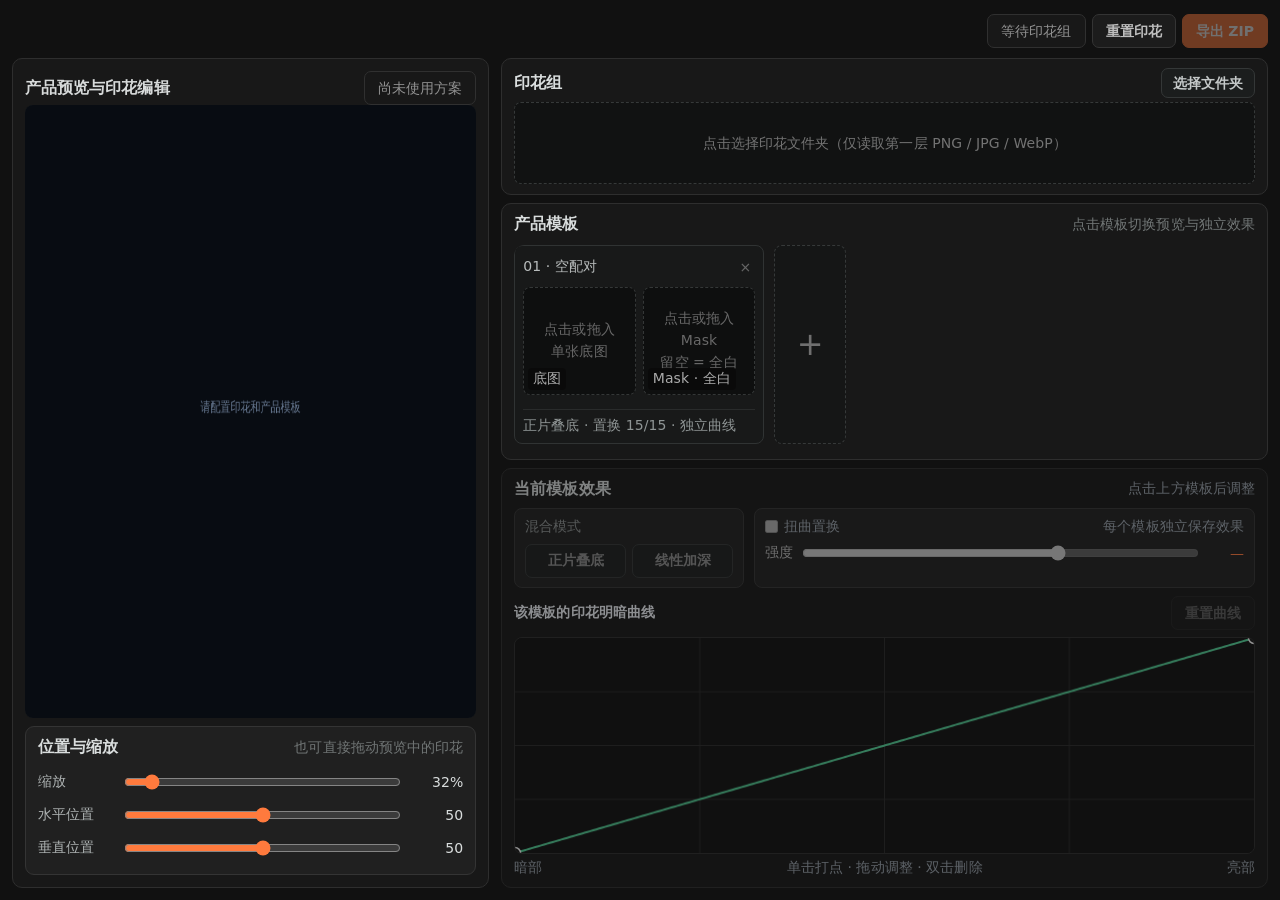
<file: app/mockup.html>
<!DOCTYPE html>
<html lang="zh-CN">
<head>
  <meta charset="UTF-8">
  <meta name="viewport" content="width=device-width, initial-scale=1.0">
  <title>套图生成 · POD 图像工作台</title>
  <script src="/app/vendor/jszip.min.js"></script>
  <style>
    :root {
      --bg:#080b10; --panel:#151b26; --panel2:#101620; --border:#29364a;
      --accent:#55d69b; --accent2:#42c98f; --text:#f3fff9; --muted:#8fa0b9;
      --danger:#ff5568; --warning:#ffbd4a;
    }
    * { box-sizing:border-box; margin:0; padding:0; }
    html,body { width:100%; height:100%; overflow:hidden; }
    body { background:var(--bg); color:var(--text); font-family:Inter,"Microsoft YaHei",system-ui,sans-serif; }
    button,input { font:inherit; }
    button { color:inherit; }
    header {
      height:58px; padding:0 28px; display:flex; align-items:center; justify-content:space-between;
      background:var(--panel); border-bottom:1px solid var(--border); position:relative; z-index:20;
    }
    header h1 { font-size:19px; display:flex; align-items:center; gap:9px; }
    header h1::before { content:""; width:10px; height:10px; border-radius:50%; background:var(--accent); }
    .back { color:var(--accent); text-decoration:none; font-size:14px; font-weight:700; }
    main { height:calc(100% - 58px); display:flex; }
    .sidebar {
      width:310px; flex:0 0 310px; padding:20px; background:var(--panel);
      border-right:1px solid var(--border); overflow:auto; position:relative; z-index:12;
    }
    .side-section { margin-bottom:20px; }
    .side-title { color:#96baf0; font-size:13px; margin-bottom:10px; }
    .card { padding:16px; border:1px solid var(--border); border-radius:9px; background:rgba(255,255,255,.018); }
    .card p { color:var(--muted); font-size:12px; line-height:1.65; }
    .factory-template {
      margin-bottom:12px; padding:13px; border:2px dashed #4b6881; border-radius:12px;
      background:#101722; cursor:grab; transition:.18s ease; user-select:none;
    }
    .factory-template:hover {
      border-color:var(--accent); background:rgba(54,221,168,.055);
      box-shadow:0 0 0 4px rgba(54,221,168,.08); transform:translateY(-2px);
    }
    .factory-template:active { cursor:grabbing; transform:scale(.985); }
    .template-title { display:flex; align-items:center; justify-content:space-between; font-weight:800; font-size:14px; }
    .template-title b { color:var(--accent); font-size:20px; }
    .template-layout { display:grid; grid-template-columns:34% 1fr; gap:7px; height:68px; margin:10px 0; }
    .template-layout i { display:block; border:1px solid #34445a; border-radius:6px; background:#090e16; }
    .template-layout i:last-child { border-style:dashed; }
    .template-tip { color:var(--muted); font-size:11px; text-align:center; }
    .btn {
      width:100%; min-height:43px; border:0; border-radius:7px; padding:10px 12px; cursor:pointer;
      background:var(--accent); color:#07110d; font-weight:800; transition:.16s ease;
    }
    .btn:hover { background:var(--accent2); transform:translateY(-1px); }
    .btn:active { transform:scale(.985); }
    .btn.secondary { color:var(--text); background:transparent; border:1px solid var(--border); }
    .btn.secondary:hover { background:rgba(255,255,255,.05); }
    .btn + .btn { margin-top:8px; }
    .summary { display:grid; grid-template-columns:1fr 1fr; gap:8px; margin-top:12px; }
    .summary div { padding:10px; border-radius:7px; background:#0d121b; border:1px solid #222e40; }
    .summary b { display:block; color:var(--accent); font-size:18px; }
    .summary span { font-size:11px; color:var(--muted); }
    #viewport { flex:1; position:relative; overflow:hidden; background:#070a0f; user-select:none; }
    #viewport.factory-drag-over::after {
      content:"松开以创建工作区"; position:absolute; inset:24px; z-index:7; pointer-events:none;
      display:grid; place-items:center; border:2px dashed var(--accent); border-radius:18px;
      color:var(--accent); background:rgba(54,221,168,.045); font-size:18px; font-weight:800;
    }
    #dot-grid {
      position:absolute; inset:0; width:100%; height:100%; pointer-events:none;
    }
    #world { position:absolute; left:0; top:0; width:1px; height:1px; transform-origin:0 0; }
    #empty-hint {
      position:absolute; left:100px; top:100px; width:720px; height:330px; display:grid; place-items:center;
      border:2px dashed #314058; border-radius:22px; color:#617189; background:rgba(16,22,32,.38);
      text-align:center; font-size:18px; line-height:1.8;
    }
    #empty-hint b { display:block; color:var(--accent); font-size:25px; }
    .factory {
      position:absolute; width:1510px; min-height:610px; padding:16px;
      border:2px dashed #4b6881; border-radius:18px; background:rgba(16,22,32,.96);
      box-shadow:0 18px 60px rgba(0,0,0,.32);
      transition:border-color .18s,box-shadow .18s,filter .18s;
    }
    .factory.entering { animation:factoryIn .2s cubic-bezier(.2,.8,.2,1); }
    @keyframes factoryIn { from{transform:scale(.96);opacity:.55;filter:brightness(1.35)} to{transform:scale(1);opacity:1;filter:none} }
    .factory.drop-ready {
      border-color:var(--accent); box-shadow:0 0 0 7px rgba(54,221,168,.09),0 18px 60px rgba(0,0,0,.34);
      filter:brightness(1.04);
    }
    .factory-head {
      height:48px; display:flex; align-items:center; justify-content:space-between; gap:14px;
      padding:0 2px 14px; border-bottom:1px solid rgba(64,82,108,.42); margin-bottom:16px;
    }
    .factory-title-wrap { display:flex; align-items:center; gap:10px; min-width:0; }
    .factory-handle {
      width:34px; height:32px; display:grid; place-items:center; border:1px solid var(--border);
      border-radius:7px; color:#8192aa; cursor:grab; background:#121a26; font-size:18px;
    }
    .factory-handle:active { cursor:grabbing; }
    .factory-title { min-width:0; }
    .factory-title h2 { font-size:17px; white-space:nowrap; overflow:hidden; text-overflow:ellipsis; }
    .factory-title p { color:var(--muted); font-size:10px; margin-top:3px; }
    .factory-actions { display:flex; align-items:center; gap:8px; }
    .badge { color:var(--muted); border:1px solid var(--border); border-radius:99px; padding:5px 9px; font-size:10px; }
    .mini-btn {
      border:1px solid var(--border); border-radius:7px; background:#182130; padding:8px 11px; cursor:pointer;
      font-size:11px; font-weight:700; white-space:nowrap;
    }
    .mini-btn:hover { border-color:#526985; background:#202b3d; }
    .mini-btn.primary { background:var(--accent); color:#07110d; border-color:var(--accent); }
    .mini-btn.primary:hover { background:var(--accent2); }
    .mini-btn.danger:hover { color:#ffdce1; border-color:var(--danger); background:rgba(255,85,104,.1); }
    .mini-btn:disabled { opacity:.4; cursor:not-allowed; }
    .factory-body { display:grid; grid-template-columns:500px 1fr; gap:18px; align-items:start; }
    .preview-panel {
      width:500px; padding:11px; border:1px solid var(--border); border-radius:13px; background:#0d131d;
    }
    .preview-head { height:34px; display:flex; align-items:center; justify-content:space-between; gap:8px; }
    .preview-head h3 { font-size:12px; }
    .preview-head span { max-width:260px; white-space:nowrap; overflow:hidden; text-overflow:ellipsis; }
    .factory-preview {
      display:block; width:476px; height:476px; border-radius:9px; background:#080c12;
      box-shadow:inset 0 0 0 1px #202b3c; cursor:default;
    }
    .factory-adjustments {
      width:min(620px,calc(100% - 222px)); margin:12px 0 0 222px; padding:10px;
      border:1px solid var(--border); border-radius:10px; background:#101720;
    }
    .factory-adjustments.no-template { opacity:.55; }
    .factory-adjustments.no-template .factory-curve { pointer-events:none; }
    .adjustment-heading,
    .adjustment-line {
      display:flex; align-items:center; justify-content:space-between; gap:10px;
    }
    .adjustment-heading { margin-bottom:9px; }
    .adjustment-heading strong { font-size:11px; }
    .adjustment-heading span,
    .adjustment-line span { color:var(--muted); font-size:9px; }
    .blend-segments { display:grid; grid-template-columns:1fr 1fr; gap:6px; margin-bottom:9px; }
    .blend-segment {
      height:30px; border:1px solid var(--border); border-radius:7px; background:#171f2b;
      color:var(--muted); cursor:pointer; font-size:10px; font-weight:700;
    }
    .blend-segment:hover { color:var(--text); border-color:#526985; }
    .blend-segment.active {
      color:#07110d; border-color:var(--accent); background:var(--accent);
    }
    .displacement-controls {
      display:grid; grid-template-columns:auto minmax(0,1fr) 36px; gap:7px 9px;
      align-items:center; padding:9px 0; border-top:1px solid var(--border);
      border-bottom:1px solid var(--border);
    }
    .displacement-controls label { color:#c9d0da; font-size:9px; }
    .displacement-controls input[type="range"] { width:100%; accent-color:var(--accent); }
    .displacement-controls output { color:var(--accent); font-size:9px; text-align:right; }
    .displacement-switch { display:flex; align-items:center; gap:6px; cursor:pointer; }
    .displacement-switch input { accent-color:var(--accent); }
    .factory-curve-wrap { margin-top:9px; }
    .factory-curve {
      display:block; width:100%; height:180px; margin-top:7px; border:1px solid var(--border);
      border-radius:8px; background:#0c121a; cursor:crosshair; touch-action:none;
    }
    .curve-caption {
      display:flex; justify-content:space-between; gap:8px; margin-top:5px;
      color:var(--muted); font-size:8px;
    }
    .scheme-panel {
      min-width:0; min-height:526px; padding:12px; border:1px solid #26374b; border-radius:13px; background:#0d141e;
    }
    .scheme-caption { display:flex; align-items:center; justify-content:space-between; margin-bottom:10px; }
    .scheme-caption h3 { font-size:13px; }
    .scheme-caption p { color:var(--muted); font-size:10px; }
    .scheme-flow { display:flex; align-items:flex-start; gap:13px; min-height:0; }
    .pattern-node {
      flex:0 0 176px; min-height:0; border:1px solid #3f526c; border-radius:11px; padding:10px;
      background:#121a26; cursor:pointer; transition:.16s;
    }
    .pattern-node:hover { border-color:var(--accent); }
    .node-label { display:flex; align-items:center; justify-content:space-between; font-size:12px; font-weight:800; margin-bottom:8px; }
    .node-label span:last-child { color:var(--accent); font-size:10px; }
    .folder-empty {
      height:150px; display:grid; place-items:center; text-align:center; color:var(--muted);
      border:1px dashed #34445b; border-radius:9px; font-size:11px; line-height:1.6; padding:10px;
    }
    .folder-name { color:var(--text); font-size:11px; white-space:nowrap; overflow:hidden; text-overflow:ellipsis; margin-bottom:7px; }
    .pattern-count { color:var(--muted); font-size:9px; margin-bottom:7px; }
    .pattern-grid { display:grid; grid-template-columns:repeat(2,1fr); gap:6px; max-height:260px; overflow:auto; padding:1px; }
    .pattern-thumb {
      aspect-ratio:1; border:1px solid #334157; border-radius:6px; overflow:hidden; background:#080c12; cursor:pointer;
    }
    .pattern-thumb.active { border-color:var(--accent); box-shadow:0 0 0 2px rgba(54,221,168,.24); }
    .pattern-thumb img,.slot img,.loose-item img { width:100%; height:100%; object-fit:contain; pointer-events:none; }
    .flow-arrow { align-self:center; color:#58718e; font-size:23px; }
    .pairs-wrap { flex:1; min-width:0; }
    .pairs-zone {
      display:flex; align-items:flex-start; flex-wrap:wrap; gap:10px; min-height:420px; padding:2px;
      border-radius:10px; transition:.16s;
    }
    .pairs-zone.drop-ready { background:rgba(54,221,168,.045); box-shadow:inset 0 0 0 1px rgba(54,221,168,.5); }
    .pair-card {
      width:145px; padding:8px; border:1px solid #35445b; border-radius:10px; background:#111925;
      transition:border-color .16s,transform .18s cubic-bezier(.2,.8,.2,1),box-shadow .18s;
      animation:snapIn .18s cubic-bezier(.2,.8,.2,1); cursor:pointer;
    }
    @keyframes snapIn { from{transform:scale(.94);opacity:.7} to{transform:scale(1);opacity:1} }
    .pair-card:hover,.pair-card.active { border-color:var(--accent); }
    .pair-card.active { box-shadow:0 0 0 2px rgba(54,221,168,.15); }
    .pair-card.invalid { border-color:var(--danger); box-shadow:0 0 0 2px rgba(255,85,104,.1); }
    .pair-card.drop-target,.slot.drop-target { border-color:var(--accent); box-shadow:0 0 0 4px rgba(54,221,168,.15); }
    .pair-head { display:flex; align-items:center; justify-content:space-between; height:22px; margin-bottom:6px; }
    .pair-index { max-width:108px; color:var(--muted); font-size:10px; white-space:nowrap; overflow:hidden; text-overflow:ellipsis; }
    .delete-pair { border:0; background:transparent; color:#718199; cursor:pointer; padding:2px 4px; font-size:14px; }
    .delete-pair:hover { color:var(--danger); }
    .slot {
      height:150px; border:1px dashed #3a4a62; border-radius:7px; background:#090e16; overflow:hidden;
      position:relative; display:flex; align-items:center; justify-content:center; cursor:pointer; transition:.16s;
    }
    .slot + .slot { margin-top:7px; }
    .slot:hover { border-color:var(--accent); }
    .slot.has-file { border-style:solid; }
    .slot-label {
      position:absolute; left:4px; bottom:4px; padding:2px 5px; border-radius:4px;
      background:rgba(4,8,13,.82); color:#b9c8db; font-size:9px; pointer-events:none;
    }
    .slot-empty { color:#708099; text-align:center; font-size:10px; line-height:1.55; padding:7px; pointer-events:none; }
    .pair-error { min-height:27px; padding-top:5px; color:var(--danger); font-size:8px; line-height:1.35; }
    .pair-effect-summary {
      margin-top:5px; padding-top:5px; border-top:1px solid var(--border);
      color:var(--accent); font-size:8px; line-height:1.35;
    }
    .add-pair {
      width:76px; height:400px; border:1px dashed #40536d; border-radius:10px; background:rgba(255,255,255,.015);
      color:#66809f; cursor:pointer; font-size:32px; transition:.16s;
    }
    .add-pair:hover { color:var(--accent); border-color:var(--accent); background:rgba(54,221,168,.05); }
    .loose-item {
      position:absolute; width:180px; padding:9px; border:1px solid #4a5c75; border-radius:11px;
      background:#111925; box-shadow:0 14px 35px rgba(0,0,0,.36); cursor:grab;
    }
    .loose-item.selected { border-color:var(--accent); box-shadow:0 0 0 3px rgba(54,221,168,.17),0 14px 35px rgba(0,0,0,.36); }
    .loose-item:active { cursor:grabbing; }
    .loose-head { display:flex; justify-content:space-between; color:var(--muted); font-size:10px; margin-bottom:6px; }
    .loose-thumbs { display:grid; grid-template-columns:1fr 1fr; gap:6px; }
    .loose-thumb {
      height:96px; border-radius:7px; background:#080d14; border:1px solid #2c394d; overflow:hidden;
      display:grid; place-items:center; color:#63748d; font-size:10px;
    }
    .loose-item.mask-only { width:126px; }
    .loose-item.mask-only .loose-thumbs { grid-template-columns:1fr; }
    .viewport-tips {
      position:absolute; left:24px; bottom:18px; z-index:8; display:flex; gap:17px; pointer-events:none;
      border:1px solid var(--border); border-radius:99px; padding:9px 15px; background:rgba(13,18,27,.9);
      color:var(--muted); font-size:11px;
    }
    .viewport-tips b { color:var(--accent); }
    .zoom-indicator {
      position:absolute; right:18px; bottom:18px; z-index:8; padding:8px 12px; border-radius:8px;
      background:rgba(13,18,27,.9); border:1px solid var(--border); color:var(--muted); font-size:11px;
    }
    input[type=file] { display:none; }
    .toast {
      position:fixed; left:50%; top:76px; z-index:2000; transform:translate(-50%,-12px); opacity:0;
      min-width:260px; max-width:600px; padding:11px 16px; border:1px solid var(--border); border-radius:9px;
      background:#17202e; color:var(--text); text-align:center; font-size:13px; pointer-events:none; transition:.2s;
    }
    .toast.show { opacity:1; transform:translate(-50%,0); }
    .toast.error { border-color:var(--danger); color:#ffdce1; }
    .progress { position:fixed; inset:0; z-index:1000; display:none; place-items:center; background:rgba(3,5,8,.84); }
    .progress.show { display:grid; }
    .progress-box { width:500px; padding:25px; border-radius:15px; background:var(--panel); border:1px solid var(--border); }
    .progress-box h3 { text-align:center; margin-bottom:18px; }
    .bar { height:11px; border-radius:99px; overflow:hidden; background:#273245; }
    .bar i { display:block; width:0; height:100%; background:var(--accent); transition:width .16s; }
    .progress-line { display:flex; justify-content:space-between; color:var(--muted); font-size:12px; margin-top:10px; }
    .log { height:110px; overflow:auto; margin-top:14px; padding:10px; border-radius:7px; background:#090e15; color:#9fd9c4; font:11px/1.55 monospace; }

    /* Codex-inspired neutral desktop theme */
    :root {
      --bg:#0d0d0d; --panel:#151515; --panel2:#1a1a1a; --border:#2d2d2d;
      --accent:#e8e8e8; --accent2:#ffffff; --text:#ececec; --muted:#929292;
      --danger:#ef6a74; --warning:#d7a94d; --success:#55c98c;
    }
    body {
      background:var(--bg); color:var(--text);
      font-family:Inter,-apple-system,BlinkMacSystemFont,"Segoe UI","Microsoft YaHei",system-ui,sans-serif;
      letter-spacing:.005em;
    }
    header {
      height:50px; padding:0 16px; background:#121212; border-color:#292929;
      box-shadow:0 1px 0 rgba(255,255,255,.015);
    }
    header h1 { gap:9px; font-size:14px; font-weight:600; color:#ededed; }
    header h1::before {
      width:23px; height:23px; border-radius:6px; background:#1d1d1d;
      border:1px solid #393939; box-shadow:inset 0 0 0 5px #161616;
    }
    header h1 small {
      padding-left:10px; border-left:1px solid #343434; color:#858585;
      font-size:12px; font-weight:500;
    }
    .back {
      padding:6px 10px; border:1px solid #303030; border-radius:7px;
      color:#b8b8b8; background:#191919; font-size:12px; font-weight:550;
    }
    .back:hover { color:#fff; border-color:#454545; background:#202020; }
    main { height:calc(100% - 50px); }
    .sidebar {
      width:288px; flex-basis:288px; padding:14px 12px; background:#141414;
      border-color:#2a2a2a; scrollbar-color:#3a3a3a transparent;
    }
    .side-section { margin-bottom:18px; }
    .side-title {
      margin:0 6px 8px; color:#777; font-size:11px; font-weight:600;
      letter-spacing:.04em;
    }
    .card {
      padding:12px; border:1px solid #2c2c2c; border-radius:10px;
      background:#181818; box-shadow:0 1px 0 rgba(255,255,255,.015);
    }
    .card p { color:#8c8c8c; font-size:11px; line-height:1.65; }
    .factory-template {
      padding:12px; margin-bottom:11px; border:1px solid #383838; border-radius:9px;
      background:#1b1b1b; box-shadow:none;
    }
    .factory-template:hover {
      border-color:#626262; background:#202020; box-shadow:0 0 0 3px rgba(255,255,255,.035);
      transform:translateY(-1px);
    }
    .template-title { font-size:13px; font-weight:600; }
    .template-title b { color:#d8d8d8; font-size:18px; font-weight:400; }
    .template-layout { height:58px; margin:9px 0; gap:6px; }
    .template-layout i { border-color:#353535; border-radius:5px; background:#121212; }
    .template-layout i:last-child { border-color:#444; }
    .template-tip { color:#858585; font-size:10px; }
    .btn {
      min-height:38px; border-radius:8px; padding:8px 11px;
      background:#ededed; color:#151515; font-size:12px; font-weight:650;
      box-shadow:0 1px 0 rgba(255,255,255,.25);
    }
    .btn:hover { background:#fff; transform:none; }
    .btn:active { transform:scale(.985); background:#dedede; }
    .btn.secondary {
      color:#cfcfcf; background:#1b1b1b; border:1px solid #343434; box-shadow:none;
    }
    .btn.secondary:hover { color:#fff; background:#232323; border-color:#454545; }
    .summary { gap:7px; margin-top:10px; }
    .summary div { padding:9px; border-color:#2d2d2d; border-radius:8px; background:#171717; }
    .summary b { color:var(--success); font-size:16px; font-weight:650; }
    .summary span { color:#7f7f7f; font-size:10px; }
    #viewport { background:#0d0d0d; }
    #viewport.factory-drag-over::after {
      inset:18px; border-color:#777; border-radius:14px; color:#ddd;
      background:rgba(255,255,255,.025); font-size:15px; font-weight:600;
    }
    #empty-hint {
      border:1px dashed #343434; border-radius:14px; color:#777; background:rgba(19,19,19,.74);
      font-size:14px; line-height:1.75;
    }
    #empty-hint b { color:#d8d8d8; font-size:18px; font-weight:600; }
    .factory {
      padding:12px; border:1px dashed #414141; border-radius:13px; background:rgba(20,20,20,.975);
      box-shadow:0 16px 48px rgba(0,0,0,.36),0 1px 0 rgba(255,255,255,.02);
    }
    .factory.drop-ready {
      border-color:#8b8b8b; box-shadow:0 0 0 5px rgba(255,255,255,.045),0 16px 48px rgba(0,0,0,.4);
      filter:brightness(1.04);
    }
    .factory-head {
      height:44px; padding:0 1px 11px; margin-bottom:12px; border-color:#292929;
    }
    .factory-title-wrap { gap:8px; }
    .factory-handle {
      width:29px; height:29px; border-color:#333; border-radius:7px;
      color:#777; background:#1b1b1b; font-size:15px;
    }
    .factory-handle:hover { color:#c9c9c9; border-color:#4a4a4a; background:#222; }
    .factory-title h2 { color:#e6e6e6; font-size:13px; font-weight:600; }
    .factory-title p { color:#717171; font-size:9px; }
    .factory-actions { gap:6px; }
    .badge {
      color:#929292; border-color:#303030; border-radius:7px; padding:5px 8px;
      background:#181818; font-size:9px;
    }
    .mini-btn {
      padding:7px 10px; border-color:#343434; border-radius:7px;
      color:#bebebe; background:#1c1c1c; font-size:10px; font-weight:600;
    }
    .mini-btn:hover { color:#f1f1f1; border-color:#484848; background:#242424; }
    .mini-btn.primary { color:#171717; background:#e9e9e9; border-color:#e9e9e9; }
    .mini-btn.primary:hover { color:#111; background:#fff; border-color:#fff; }
    .mini-btn.danger:hover { color:#ffb5bc; border-color:#82444a; background:#2b1b1d; }
    .factory-body { gap:12px; }
    .preview-panel {
      padding:9px; border-color:#292929; border-radius:10px; background:#111;
    }
    .preview-head { height:31px; }
    .preview-head h3 { color:#bdbdbd; font-size:10px; font-weight:600; }
    .factory-preview {
      border-radius:7px; background:#0b0b0b; box-shadow:inset 0 0 0 1px #252525;
    }
    .factory-adjustments { border-color:#292929; background:#141414; }
    .blend-segment { border-color:#343434; color:#8e8e8e; background:#1c1c1c; }
    .blend-segment:hover { color:#efefef; border-color:#4a4a4a; }
    .blend-segment.active { color:#111; border-color:#e9e9e9; background:#e9e9e9; }
    .displacement-controls { border-color:#292929; }
    .displacement-controls label { color:#bdbdbd; }
    .factory-curve { border-color:#292929; background:#101010; }
    .scheme-panel {
      padding:10px; border-color:#292929; border-radius:10px; background:#111;
    }
    .scheme-caption { margin-bottom:8px; }
    .scheme-caption h3 { color:#bdbdbd; font-size:10px; font-weight:600; }
    .scheme-caption p { color:#6f6f6f; font-size:9px; }
    .pattern-node {
      border-color:#333; border-radius:9px; background:#181818;
    }
    .pattern-node:hover { border-color:#575757; }
    .node-label { color:#d1d1d1; font-size:10px; font-weight:600; }
    .node-label span:last-child { color:#9d9d9d; }
    .folder-empty { color:#737373; border-color:#383838; border-radius:7px; font-size:10px; }
    .folder-name { color:#d5d5d5; }
    .pattern-count { color:#767676; }
    .pattern-thumb { border-color:#303030; border-radius:5px; background:#0d0d0d; }
    .pattern-thumb.active { border-color:#cfcfcf; box-shadow:0 0 0 2px rgba(255,255,255,.08); }
    .flow-arrow { color:#555; }
    .pairs-zone.drop-ready { background:rgba(255,255,255,.025); box-shadow:inset 0 0 0 1px #555; }
    .pair-card { border-color:#313131; border-radius:8px; background:#181818; }
    .pair-effect-summary { border-color:#292929; color:#a8a8a8; }
    .pair-card:hover,.pair-card.active { border-color:#696969; }
    .pair-card.active { box-shadow:0 0 0 2px rgba(255,255,255,.055); }
    .pair-card.invalid { border-color:#7d3e44; box-shadow:0 0 0 2px rgba(239,106,116,.06); }
    .pair-card.drop-target,.slot.drop-target { border-color:#aaa; box-shadow:0 0 0 3px rgba(255,255,255,.07); }
    .pair-index { color:#868686; }
    .delete-pair { color:#666; }
    .slot { border-color:#383838; border-radius:6px; background:#0e0e0e; }
    .slot:hover { border-color:#666; }
    .slot-label { background:rgba(10,10,10,.84); color:#aaa; }
    .slot-empty { color:#686868; }
    .add-pair { border-color:#3c3c3c; border-radius:8px; color:#6f6f6f; background:#151515; }
    .add-pair:hover { color:#ddd; border-color:#686868; background:#1c1c1c; }
    .loose-item { border-color:#3a3a3a; border-radius:9px; background:#191919; }
    .loose-item.selected { border-color:#8a8a8a; box-shadow:0 0 0 3px rgba(255,255,255,.055),0 14px 35px rgba(0,0,0,.36); }
    .loose-head { color:#858585; }
    .loose-thumb { border-color:#303030; background:#101010; color:#6c6c6c; }
    .viewport-tips {
      left:18px; bottom:14px; gap:14px; padding:7px 11px; border-color:#303030;
      border-radius:8px; background:rgba(20,20,20,.92); color:#777; font-size:10px;
      box-shadow:0 5px 22px rgba(0,0,0,.25);
    }
    .viewport-tips b { color:#c8c8c8; font-weight:600; }
    .zoom-indicator {
      right:14px; bottom:14px; padding:7px 10px; border-color:#303030; border-radius:7px;
      background:rgba(20,20,20,.92); color:#929292; font-size:10px;
    }
    .toast {
      top:65px; border-color:#3a3a3a; border-radius:8px; background:#222; color:#e5e5e5;
      box-shadow:0 12px 35px rgba(0,0,0,.42);
    }
    .toast.error { border-color:#784047; color:#ffbec4; }
    .progress { background:rgba(8,8,8,.88); }
    .progress-box { border-color:#333; border-radius:12px; background:#181818; }
    .bar { background:#303030; }
    .bar i { background:#ddd; }
    .progress-line { color:#888; }
    .log { background:#101010; color:#9ec9b2; }
    * { scrollbar-width:thin; scrollbar-color:#3b3b3b transparent; }
    *::-webkit-scrollbar { width:8px; height:8px; }
    *::-webkit-scrollbar-thumb { background:#3a3a3a; border:2px solid transparent; border-radius:99px; background-clip:padding-box; }
    *::-webkit-scrollbar-track { background:transparent; }

    body.fixed-workspace #viewport { overflow:auto; user-select:auto; }
    body.fixed-workspace #dot-grid,
    body.fixed-workspace .viewport-tips,
    body.fixed-workspace .zoom-indicator,
    body.fixed-workspace .canvas-control-section,
    body.fixed-workspace #loose-layer { display:none; }
    body.fixed-workspace #world {
      position:relative; left:auto; top:auto; width:100%; min-width:0; height:auto; min-height:100%;
      padding:18px; transform:none !important;
    }
    body.fixed-workspace #factories-layer {
      position:relative; display:flex; flex-direction:column; align-items:stretch; gap:18px; width:100%;
    }
    body.fixed-workspace .factory {
      position:relative; left:auto !important; top:auto !important; width:100%;
    }
    body.fixed-workspace .factory-handle { cursor:default; }
    body.fixed-workspace #empty-hint {
      position:relative; left:auto; top:auto; width:100%; height:280px;
    }
    body.single-factory .sidebar,
    body.single-factory .factory-handle,
    body.single-factory .delete-factory { display:none; }

    /* 单 Factory 预览主导布局 */
    body.single-factory header {
      height:52px; padding:0 18px; background:#101111; border-color:#292b2b;
    }
    body.single-factory header h1 { font-size:15px; }
    body.single-factory header h1 small { color:#777; font-size:11px; font-weight:500; }
    body.single-factory main { height:calc(100% - 52px); }
    body.single-factory #viewport { background:#0d0e0e; }
    body.single-factory #world { padding:16px; }
    body.single-factory .factory {
      min-height:0; padding:0; border:0; border-radius:0; background:transparent; box-shadow:none;
    }
    body.single-factory .factory-head {
      height:44px; margin:0 0 10px; padding:0; border:0;
    }
    body.single-factory .factory-title-wrap { display:none; }
    body.single-factory .factory-actions { width:100%; justify-content:flex-end; }
    body.single-factory .apply-factory { display:none; }
    body.single-factory .factory-body {
      display:grid; grid-template-columns:minmax(420px,38%) minmax(0,1fr); gap:12px; align-items:stretch;
    }
    body.single-factory .preview-panel {
      position:sticky; top:0; width:auto; max-width:none; padding:12px;
      border:1px solid #292b2b; border-radius:10px; background:#131414;
    }
    body.single-factory .preview-head { height:34px; }
    body.single-factory .preview-head h3,
    body.single-factory .scheme-caption h3 { color:#d7dada; font-size:11px; }
    body.single-factory .factory-preview {
      width:100%; height:auto; aspect-ratio:1; border-radius:8px; background:#090b0d;
      box-shadow:inset 0 0 0 1px #262929;
    }
    body.single-factory .transform-panel {
      margin-top:10px; padding:11px; border:1px solid #292b2b; border-radius:9px; background:#171818;
    }
    body.single-factory .transform-heading,
    body.single-factory .section-heading {
      display:flex; align-items:center; justify-content:space-between; gap:10px; margin-bottom:10px;
    }
    body.single-factory .transform-heading strong,
    body.single-factory .section-heading strong { color:#d9dddd; font-size:11px; }
    body.single-factory .transform-heading span,
    body.single-factory .section-heading span { color:#707575; font-size:9px; }
    body.single-factory .transform-row {
      display:grid; grid-template-columns:62px minmax(0,1fr) 46px; align-items:center; gap:10px; min-height:29px;
    }
    body.single-factory .transform-row label { color:#aeb3b3; font-size:9px; }
    body.single-factory .transform-row input { width:100%; accent-color:#55d69b; }
    body.single-factory .transform-row output {
      color:#d9dddd; font-size:9px; text-align:right; font-variant-numeric:tabular-nums;
    }
    body.single-factory .scheme-panel {
      display:flex; flex-direction:column; min-height:0; height:100%;
      padding:0; border:0; border-radius:0; background:transparent;
    }
    body.single-factory .scheme-caption { display:none; }
    body.single-factory .scheme-flow { display:block; min-height:0; }
    body.single-factory .flow-arrow { display:none; }
    body.single-factory .pattern-node {
      display:grid; grid-template-columns:auto 1fr; gap:6px 12px; width:100%; min-height:0;
      padding:12px; border:1px solid #292b2b; border-radius:10px; background:#131414;
    }
    body.single-factory .node-label { grid-column:1/-1; height:26px; margin:0; }
    body.single-factory .node-label span:first-child { color:#d9dddd; font-size:11px; }
    body.single-factory .node-label span:last-child {
      padding:6px 10px; border:1px solid #343737; border-radius:7px;
      color:#c4c8c8; background:#1b1d1d; font-size:9px;
    }
    body.single-factory .folder-empty {
      grid-column:1/-1; height:94px; border-color:#363939; background:#111212; font-size:10px;
    }
    body.single-factory .folder-name {
      grid-column:1; margin:0; align-self:center; color:#d2d5d5; font-size:10px;
    }
    body.single-factory .pattern-count {
      grid-column:2; margin:0; align-self:center; text-align:right; color:#747878; font-size:9px;
    }
    body.single-factory .pattern-grid {
      grid-column:1/-1; display:flex; gap:8px; max-height:none; overflow-x:auto; overflow-y:hidden; padding:2px 1px 7px;
    }
    body.single-factory .pattern-thumb {
      flex:0 0 84px; width:84px; aspect-ratio:1; border-color:#303333; border-radius:7px; background:#0d0e0e;
    }
    body.single-factory .pattern-thumb.active {
      border-color:#55d69b; box-shadow:0 0 0 2px rgba(85,214,155,.12);
    }
    body.single-factory .pairs-wrap {
      width:100%; margin-top:12px; padding:12px; border:1px solid #292b2b; border-radius:10px; background:#131414;
    }
    body.single-factory .pairs-zone {
      display:flex; align-items:stretch; flex-wrap:wrap; gap:9px; min-height:0; padding:0;
    }
    body.single-factory .pair-card {
      display:grid; grid-template-columns:1fr 1fr; gap:7px; width:250px; padding:8px;
      border:1px solid #303333; border-radius:8px; background:#181919;
    }
    body.single-factory .pair-card:hover,
    body.single-factory .pair-card.active { border-color:#55d69b; }
    body.single-factory .pair-card.active { box-shadow:0 0 0 2px rgba(85,214,155,.1); }
    body.single-factory .pair-head,
    body.single-factory .pair-error,
    body.single-factory .pair-effect-summary { grid-column:1/-1; }
    body.single-factory .pair-head { height:20px; margin:0; }
    body.single-factory .pair-index { max-width:205px; color:#b8bcbc; }
    body.single-factory .slot {
      height:124px; border-color:#343737; border-radius:7px; background:#0e0f0f;
    }
    body.single-factory .slot + .slot { margin:0; }
    body.single-factory .pair-error { min-height:0; padding:0; }
    body.single-factory .pair-effect-summary {
      margin:0; padding-top:6px; color:#8f9595; border-color:#292b2b;
    }
    body.single-factory .add-pair {
      width:74px; height:auto; min-height:190px; border-color:#363939; border-radius:8px; background:#151616;
    }
    body.single-factory .factory-adjustments {
      display:flex; flex:1; flex-direction:column; width:100%; max-width:none; margin:12px 0 0; padding:12px;
      border:1px solid #292b2b; border-radius:10px; background:#131414;
    }
    body.single-factory .adjustment-heading { margin-bottom:10px; }
    body.single-factory .adjustment-heading strong { color:#d9dddd; font-size:11px; }
    body.single-factory .effects-top {
      display:grid; grid-template-columns:230px minmax(0,1fr); gap:10px;
    }
    body.single-factory .blend-block,
    body.single-factory .displacement-block {
      padding:10px; border:1px solid #292b2b; border-radius:8px; background:#171818;
    }
    body.single-factory .effect-label {
      display:block; margin-bottom:8px; color:#8f9494; font-size:9px;
    }
    body.single-factory .blend-segments { margin:0; }
    body.single-factory .blend-segment { height:32px; border-color:#343737; background:#1c1e1e; }
    body.single-factory .blend-segment.active {
      color:#0b1611; border-color:#55d69b; background:#55d69b;
    }
    body.single-factory .displacement-controls { padding:8px 0 0; border:0; }
    body.single-factory .factory-curve-wrap {
      display:flex; flex:1; flex-direction:column; min-height:0; margin-top:10px;
    }
    body.single-factory .factory-curve {
      flex:1; height:auto; min-height:230px; border-color:#292b2b; background:#101111;
    }
    @media (max-width:1180px) {
      body.single-factory .factory-body { grid-template-columns:1fr; }
      body.single-factory .preview-panel { position:relative; max-width:720px; }
      body.single-factory .effects-top { grid-template-columns:1fr; }
    }

    /* 将独立套图页面统一为主工作台的黑灰与橙色视觉。 */
    :root {
      --bg:#111111; --panel:#181818; --panel2:#202020; --border:#2e2e2e;
      --accent:#ff7a3d; --accent2:#ff945f; --text:#f2f5fa; --muted:#9aa3ad;
    }
    body.single-factory header { display:none; }
    body.single-factory main { height:100%; }
    body.single-factory #viewport { background:#111111; }
    body.single-factory #world { padding:12px; }
    body.single-factory .factory-head { margin-bottom:8px; }
    body.single-factory .preview-panel,
    body.single-factory .pattern-node,
    body.single-factory .pairs-wrap,
    body.single-factory .factory-adjustments { border-color:#2e2e2e; background:#181818; }
    body.single-factory .transform-panel,
    body.single-factory .blend-block,
    body.single-factory .displacement-block { border-color:#343434; background:#202020; }
    body.single-factory .transform-row input { accent-color:var(--accent); }
    body.single-factory .pattern-thumb.active,
    body.single-factory .pair-card:hover,
    body.single-factory .pair-card.active { border-color:var(--accent); }
    body.single-factory .pattern-thumb.active,
    body.single-factory .pair-card.active { box-shadow:0 0 0 2px rgba(255,122,61,.14); }
    body.single-factory .blend-segment.active {
      color:#ffffff; border-color:var(--accent); background:var(--accent);
    }
    body.single-factory .factory-curve { border-color:#2e2e2e; background:#111111; }
    body.single-factory .export-factory {
      color:#ffffff; border-color:var(--accent); background:var(--accent);
    }
    body.single-factory .export-factory:hover { background:var(--accent2); }

    /* 放大第三模块文字，并让常用区域在桌面视口内完整显示。 */
    body.single-factory { font-size:14px; }
    body.single-factory #viewport { overflow:hidden; }
    body.fixed-workspace #world,
    body.fixed-workspace #factories-layer,
    body.fixed-workspace .factory {
      height:100%; min-height:0;
    }
    body.fixed-workspace #world { overflow:hidden; }
    body.single-factory .factory {
      display:flex; flex-direction:column;
    }
    body.single-factory .factory-head {
      flex:0 0 38px; height:38px; min-height:38px; margin-bottom:8px;
    }
    body.single-factory .factory-body {
      flex:1 1 auto; min-height:0; overflow:hidden;
    }
    body.single-factory .badge,
    body.single-factory .mini-btn {
      min-height:34px; padding:0 13px; font-size:14px; line-height:32px;
    }
    body.single-factory .preview-panel {
      position:relative; display:grid; grid-template-rows:34px minmax(0,1fr) auto;
      height:100%; min-height:0; overflow:hidden;
    }
    body.single-factory .preview-head { height:34px; }
    body.single-factory .preview-head h3,
    body.single-factory .node-label span:first-child,
    body.single-factory .transform-heading strong,
    body.single-factory .section-heading strong,
    body.single-factory .adjustment-heading strong {
      font-size:16px;
    }
    body.single-factory .preview-head span,
    body.single-factory .node-label span:last-child,
    body.single-factory .transform-heading span,
    body.single-factory .section-heading span,
    body.single-factory .adjustment-heading span,
    body.single-factory .adjustment-line span,
    body.single-factory .folder-empty,
    body.single-factory .folder-name,
    body.single-factory .pattern-count,
    body.single-factory .pair-index,
    body.single-factory .pair-error,
    body.single-factory .pair-effect-summary,
    body.single-factory .slot-label,
    body.single-factory .slot-empty,
    body.single-factory .effect-label,
    body.single-factory .blend-segment,
    body.single-factory .displacement-controls label,
    body.single-factory .displacement-controls output,
    body.single-factory .curve-caption {
      font-size:14px;
    }
    body.single-factory .factory-preview {
      align-self:center; justify-self:center; width:auto; max-width:100%; height:100%;
      min-height:0; aspect-ratio:1;
    }
    body.single-factory .transform-panel {
      margin-top:8px; padding:10px 12px;
    }
    body.single-factory .transform-heading { margin-bottom:7px; }
    body.single-factory .transform-row {
      grid-template-columns:76px minmax(0,1fr) 52px; min-height:33px;
    }
    body.single-factory .transform-row label,
    body.single-factory .transform-row output {
      font-size:14px;
    }
    body.single-factory .scheme-panel {
      height:100%; min-height:0; overflow:hidden;
    }
    body.single-factory .scheme-flow {
      flex:0 0 auto; min-height:0;
    }
    body.single-factory .pattern-node {
      max-height:142px; padding:10px 12px; gap:5px 12px; overflow:hidden;
    }
    body.single-factory .node-label { height:28px; }
    body.single-factory .node-label span:last-child {
      min-height:30px; padding:0 11px; line-height:28px;
    }
    body.single-factory .folder-empty { height:82px; }
    body.single-factory .pattern-grid { gap:7px; padding-bottom:5px; }
    body.single-factory .pattern-thumb {
      flex-basis:76px; width:76px;
    }
    body.single-factory .pairs-wrap {
      margin-top:8px; padding:10px 12px; overflow:hidden;
    }
    body.single-factory .pairs-zone {
      flex-wrap:nowrap; gap:10px; overflow-x:auto; overflow-y:hidden; padding-bottom:5px;
    }
    body.single-factory .pair-card {
      flex:0 0 250px; width:250px; padding:8px;
    }
    body.single-factory .pair-head { height:26px; }
    body.single-factory .pair-index { max-width:205px; }
    body.single-factory .slot { height:108px; }
    body.single-factory .pair-error,
    body.single-factory .pair-effect-summary {
      white-space:nowrap; overflow:hidden; text-overflow:ellipsis;
    }
    body.single-factory .add-pair {
      flex:0 0 72px; width:72px; min-height:169px;
    }
    body.single-factory .factory-adjustments {
      flex:1 1 auto; min-height:0; margin-top:8px; padding:10px 12px; overflow:hidden;
    }
    body.single-factory .adjustment-heading { flex:0 0 auto; margin-bottom:8px; }
    body.single-factory .effects-top { flex:0 0 auto; }
    body.single-factory .blend-block,
    body.single-factory .displacement-block { padding:9px 10px; }
    body.single-factory .blend-segment { height:34px; }
    body.single-factory .factory-curve-wrap {
      flex:1 1 auto; min-height:0; margin-top:8px;
    }
    body.single-factory .factory-curve {
      flex:1 1 auto; height:clamp(150px,23vh,220px); min-height:150px; max-height:220px;
    }
    @media (max-height:780px) {
      body.single-factory #world { padding:8px; }
      body.single-factory .factory-head { flex-basis:34px; height:34px; min-height:34px; margin-bottom:6px; }
      body.single-factory .preview-panel { padding:9px; }
      body.single-factory .transform-panel { padding:8px 10px; }
      body.single-factory .transform-row { min-height:30px; }
      body.single-factory .pattern-node { max-height:104px; padding:6px 10px; }
      body.single-factory .node-label { height:24px; }
      body.single-factory .node-label span:last-child { min-height:26px; line-height:24px; }
      body.single-factory .folder-empty { height:62px; }
      body.single-factory .pattern-thumb { flex-basis:52px; width:52px; }
      body.single-factory .pairs-wrap { margin-top:6px; padding:6px 9px; }
      body.single-factory .section-heading { margin-bottom:5px; }
      body.single-factory .pair-card { flex-basis:220px; width:220px; padding:6px; }
      body.single-factory .pair-head { height:22px; }
      body.single-factory .slot { height:64px; }
      body.single-factory .pair-effect-summary { display:none; }
      body.single-factory .add-pair { min-height:112px; }
      body.single-factory .factory-adjustments { margin-top:6px; padding:7px 10px; }
      body.single-factory .adjustment-heading { margin-bottom:4px; }
      body.single-factory .effects-top { gap:6px; }
      body.single-factory .blend-block,
      body.single-factory .displacement-block { padding:5px 8px; }
      body.single-factory .effect-label { margin-bottom:4px; }
      body.single-factory .blend-segment { height:28px; }
      body.single-factory .displacement-controls { padding:4px 0 0; }
      body.single-factory .factory-curve-wrap { margin-top:4px; overflow:hidden; }
      body.single-factory .factory-curve { height:100%; min-height:0; max-height:150px; }
    }
    @media (max-width:1180px) {
      body.single-factory #viewport { overflow:auto; }
      body.fixed-workspace #world,
      body.fixed-workspace #factories-layer,
      body.fixed-workspace .factory { height:auto; min-height:100%; }
      body.single-factory .factory-body { overflow:visible; }
      body.single-factory .preview-panel { height:auto; min-height:680px; }
      body.single-factory .factory-preview { width:100%; height:auto; }
      body.single-factory .scheme-panel { height:auto; overflow:visible; }
    }

  </style>
</head>
<body class="fixed-workspace single-factory">
  <header>
    <h1><span>套图生成</span><small>固定工作区</small></h1>
    <a class="back" href="../index.html">← 返回主面板</a>
  </header>
  <main>
    <aside class="sidebar">
      <section class="side-section">
        <div class="side-title">第一步：创建工作区</div>
        <div class="card">
          <div class="factory-template" id="factory-template" draggable="true">
            <div class="template-title"><span>空白工作区</span><b>＋</b></div>
            <div class="template-layout"><i></i><i></i></div>
            <div class="template-tip">拖入工作区或点击按钮创建模板</div>
          </div>
          <p>每个工作区都拥有独立预览、独立印花组和独立底图/Mask 配置。</p>
          <button class="btn" id="btn-add-factory" style="margin-top:12px">添加工作区</button>
        </div>
      </section>
      <section class="side-section canvas-control-section">
        <div class="side-title">第二步：画布控制</div>
        <div class="card">
          <button class="btn secondary" id="btn-locate-all">查看工作区</button>
          <button class="btn secondary" id="btn-reset-view">重置画布视角</button>
        </div>
      </section>
      <section class="side-section">
        <div class="side-title">演示与统计</div>
        <button class="btn secondary" id="btn-demo">加载演示</button>
        <div class="summary">
          <div><b id="factory-count">0</b><span>工作区数量</span></div>
          <div><b id="task-count">0</b><span>待生成图片</span></div>
        </div>
      </section>
    </aside>
    <section id="viewport">
      <canvas id="dot-grid"></canvas>
      <div id="world">
        <div id="empty-hint"><div><b>添加一个工作区</b>工作区会按顺序锁定排列</div></div>
        <div id="factories-layer"></div>
        <div id="loose-layer"></div>
      </div>
      <div class="viewport-tips">
        <span><b>拖顶部手柄</b> 移动整套模板</span>
        <span><b>空格 + 左键 / 中键</b> 平移画布</span>
        <span><b>滚轮</b> 鼠标中心缩放</span>
        <span><b>拖底图或 Mask</b> 移入 / 移出工作区</span>
      </div>
      <div class="zoom-indicator" id="zoom-indicator">100%</div>
    </section>
  </main>
  <input id="folder-input" type="file" webkitdirectory directory multiple accept=".png,.jpg,.jpeg,.webp,image/png,image/jpeg,image/webp">
  <input id="slot-input" type="file" accept=".png,.jpg,.jpeg,.webp,image/png,image/jpeg,image/webp">
  <div class="toast" id="toast"></div>
  <div class="progress" id="progress">
    <div class="progress-box">
      <h3 id="progress-title">正在生成效果图</h3>
      <div class="bar"><i id="progress-fill"></i></div>
      <div class="progress-line"><span id="progress-text">初始化</span><span id="progress-percent">0%</span></div>
      <div class="log" id="progress-log"></div>
    </div>
  </div>
  <script>
    "use strict";

    document.documentElement.dataset.jszipReady = typeof JSZip === "undefined" ? "false" : "true";
    const $ = /** Handle this UI callback. */function (selector, root = document) {
      return root.querySelector(selector);
    };
    const viewport = $("#viewport");
    const world = $("#world");
    const dotGrid = $("#dot-grid");
    const factoriesLayer = $("#factories-layer");
    const looseLayer = $("#loose-layer");
    const collator = new Intl.Collator("zh-CN", {
      numeric: true,
      sensitivity: "base"
    });
    const fixedWorkspace = true;
    let idCounter = 0;
    let factorySerial = 0;
    let factories = [];
    let looseItems = [];
    let pendingFolderFactoryId = null;
    let pendingSlot = null;
    let dragPayload = null;
    let selectedLooseId = null;
    let toastTimer = null;
    let spaceDown = false;
    let panning = null;
    let factoryMove = null;
    let printDrag = null;
    let view = {
      x: 40,
      y: 35,
      zoom: .68
    };
    let gridFrame = 0;
    const gridPointer = {
      x: -10000,
      y: -10000,
      inside: false
    };
    /** Handle this mockup workspace operation. */
    function uid(prefix) {
      idCounter += 1;
      return `${prefix}-${Date.now().toString(36)}-${idCounter}`;
    }
    /** Handle this mockup workspace operation. */
    function stem(name) {
      return (name || "image").replace(/\.[^.]+$/, "");
    }
    /** Handle this mockup workspace operation. */
    function safeName(name, fallback = "image") {
      const value = (name || fallback).replace(/[\/\\?%*:|"<>\s]+/g, "_").replace(/^_+|_+$/g, "");
      return value || fallback;
    }
    /** Handle this mockup workspace operation. */
    function truncateUtf8(value, maxBytes) {
      const encoder = new TextEncoder();
      let result = "";
      let used = 0;
      for (const character of value) {
        const size = encoder.encode(character).length;
        if (used + size > maxBytes) break;
        result += character;
        used += size;
      }
      return result;
    }
    /** Handle this mockup workspace operation. */
    function zipSafeComponent(name, fallback, maxBytes) {
      const cleaned = safeName(name, fallback).replace(/[. ]+$/g, "");
      return truncateUtf8(cleaned || fallback, maxBytes).replace(/[. ]+$/g, "") || fallback;
    }
    /** Handle this mockup workspace operation. */
    function validImageFile(file) {
      return !!file && (file.type.startsWith("image/") || /\.(png|jpe?g|webp)$/i.test(file.name));
    }

    /** 创建一条保持印花原始明暗的默认曲线。 */
    function makeDefaultFactoryCurve() {
      return [{
        x: 0,
        y: 0
      }, {
        x: 1,
        y: 1
      }];
    }

    /** 创建一套仅属于单个产品模板的默认渲染效果。 */
    function makeDefaultTemplateEffects() {
      return {
        blendMode: "multiply",
        displacementEnabled: true,
        displacementX: 15,
        displacementY: 15,
        curvePoints: makeDefaultFactoryCurve(),
        curveLut: null,
        curveDragIndex: -1
      };
    }

    /** 创建产品图、蒙版及其独立渲染效果的模板配对。 */
    function makePair(base = null, mask = null) {
      return {
        id: uid("pair"),
        name: base ? stem(base.name) : "未命名底图",
        base,
        mask,
        effects: makeDefaultTemplateEffects()
      };
    }

    /** 确保旧模板也拥有独立效果配置并返回该配置。 */
    function ensureTemplateEffects(pair) {
      if (!pair.effects) pair.effects = makeDefaultTemplateEffects();
      return pair.effects;
    }

    /** 返回当前选中产品模板的独立效果配置。 */
    function activeTemplateEffects(factory) {
      const pair = activePair(factory);
      return pair ? ensureTemplateEffects(pair) : null;
    }
    /** Handle this mockup workspace operation. */
    function makeFactory(x, y, options = {}) {
      factorySerial += 1;
      return {
        id: uid("factory"),
        serial: factorySerial,
        name: options.name || "套图工作区",
        x,
        y,
        patterns: options.patterns || [],
        patternFolderName: options.patternFolderName || "",
        pairs: options.pairs || [makePair()],
        activePairId: options.activePairId || null,
        activePatternId: options.activePatternId || null,
        transform: {
          x: .5,
          y: .5,
          size: .32,
          rotation: 0,
          ...(options.transform || {})
        },
        previewFrame: 0,
        lastInteractivePreview: 0,
        previewRect: null,
        entering: true,
        element: null,
        canvas: null
      };
    }
    /** Handle this mockup workspace operation. */
    function getFactory(factoryId) {
      return factories.find(/** Handle this UI callback. */function (factory) {
        return factory.id === factoryId;
      }) || null;
    }
    /** Handle this mockup workspace operation. */
    function pairError(pair) {
      if (!pair.base && pair.mask) return "缺少底图：Mask 不能独立占位";
      if (pair.base && pair.mask && (pair.base.width !== pair.mask.width || pair.base.height !== pair.mask.height)) {
        return `尺寸不匹配：${pair.base.width}×${pair.base.height} / ${pair.mask.width}×${pair.mask.height}`;
      }
      return "";
    }
    /** Handle this mockup workspace operation. */
    function readyPairs(factory) {
      return factory.pairs.filter(/** Handle this UI callback. */function (pair) {
        return pair.base && !pairError(pair);
      });
    }
    /** Handle this mockup workspace operation. */
    function blockingErrors(factory) {
      return factory.pairs.filter(/** Handle this UI callback. */function (pair) {
        return pairError(pair);
      });
    }
    /** Handle this mockup workspace operation. */
    function activePair(factory) {
      return factory.pairs.find(/** Handle this UI callback. */function (pair) {
        return pair.id === factory.activePairId;
      }) || null;
    }
    /** Handle this mockup workspace operation. */
    function activePattern(factory) {
      return factory.patterns.find(/** Handle this UI callback. */function (pattern) {
        return pattern.id === factory.activePatternId;
      }) || null;
    }
    /** Handle this mockup workspace operation. */
    function factoryUsable(factory) {
      return readyPairs(factory).length > 0 && factory.patterns.length > 0 && blockingErrors(factory).length === 0;
    }
    /** Handle this mockup workspace operation. */
    function showToast(message, error = false) {
      const el = $("#toast");
      el.textContent = message;
      el.className = `toast show${error ? " error" : ""}`;
      clearTimeout(toastTimer);
      toastTimer = setTimeout(/** Handle this UI callback. */function () {
        el.className = "toast";
      }, 2800);
    }
    /** Handle this mockup workspace operation. */
    function loadFileAsset(file) {
      return new Promise(/** Handle this UI callback. */function (resolve, reject) {
        if (!validImageFile(file)) return reject(new Error("仅支持 PNG、JPG、WebP 图片"));
        const url = URL.createObjectURL(file);
        const img = new Image();
        img.onload = /** Handle this UI callback. */function () {
          return resolve({
            id: uid("asset"),
            name: file.name,
            img,
            url,
            width: img.naturalWidth,
            height: img.naturalHeight
          });
        };
        img.onerror = /** Handle this UI callback. */function () {
          URL.revokeObjectURL(url);
          reject(new Error(`无法读取 ${file.name}`));
        };
        img.src = url;
      });
    }
    /** 释放单个本地图片资源持有的 Blob URL。 */
    function releaseAsset(asset) {
      if (asset && typeof asset.url === "string" && asset.url.startsWith("blob:")) {
        URL.revokeObjectURL(asset.url);
      }
    }
    /** 释放资源数组中的全部 Blob URL。 */
    function releaseAssets(assets) {
      if (!Array.isArray(assets)) return;
      for (let index = 0; index < assets.length; index += 1) releaseAsset(assets[index]);
    }
    /** 释放当前套图工作区持有的所有本地图片资源。 */
    function releaseWorkspaceAssets() {
      for (let factoryIndex = 0; factoryIndex < factories.length; factoryIndex += 1) {
        const factory = factories[factoryIndex];
        releaseAssets(factory.patterns);
        for (let pairIndex = 0; pairIndex < factory.pairs.length; pairIndex += 1) {
          releaseAsset(factory.pairs[pairIndex].base);
          releaseAsset(factory.pairs[pairIndex].mask);
        }
      }
      for (let itemIndex = 0; itemIndex < looseItems.length; itemIndex += 1) {
        const item = looseItems[itemIndex];
        if (item.type === "pair" && item.pair) {
          releaseAsset(item.pair.base);
          releaseAsset(item.pair.mask);
        } else {
          releaseAsset(item.asset);
        }
      }
    }
    /** Handle this mockup workspace operation. */
    function assetFromCanvas(name, sourceCanvas) {
      return new Promise(/** Handle this UI callback. */function (resolve, reject) {
        const img = new Image();
        img.onload = /** Handle this UI callback. */function () {
          return resolve({
            id: uid("asset"),
            name,
            img,
            url: img.src,
            width: img.width,
            height: img.height
          });
        };
        img.onerror = reject;
        img.src = sourceCanvas.toDataURL("image/png");
      });
    }
    /** Handle this mockup workspace operation. */
    function scheduleDotGrid() {
      if (gridFrame) return;
      gridFrame = requestAnimationFrame(/** Handle this UI callback. */function () {
        gridFrame = 0;
        drawDotGrid();
      });
    }
    /** Handle this mockup workspace operation. */
    function drawDotGrid() {
      const width = viewport.clientWidth;
      const height = viewport.clientHeight;
      if (!width || !height) return;
      const ratio = Math.min(2, window.devicePixelRatio || 1);
      const pixelWidth = Math.round(width * ratio);
      const pixelHeight = Math.round(height * ratio);
      if (dotGrid.width !== pixelWidth || dotGrid.height !== pixelHeight) {
        dotGrid.width = pixelWidth;
        dotGrid.height = pixelHeight;
      }
      const ctx = dotGrid.getContext("2d");
      ctx.setTransform(ratio, 0, 0, ratio, 0, 0);
      ctx.clearRect(0, 0, width, height);
      let worldStep = 40;
      while (worldStep * view.zoom < 18) worldStep *= 5;
      while (worldStep * view.zoom > 100) worldStep /= 5;
      const step = worldStep * view.zoom;
      const startX = (view.x % step + step) % step;
      const startY = (view.y % step + step) % step;
      const halfLife = 72;
      const baseRadius = 1.05;
      const magnify = 5.2;
      for (let y = startY; y <= height + step; y += step) {
        for (let x = startX; x <= width + step; x += step) {
          const distance = gridPointer.inside ? Math.hypot(x - gridPointer.x, y - gridPointer.y) : 10000;
          const influence = gridPointer.inside ? Math.pow(.5, distance / halfLife) : 0;
          const radius = baseRadius + magnify * influence;
          const red = Math.round(91 + (205 - 91) * influence);
          const green = Math.round(98 + (222 - 98) * influence);
          const blue = Math.round(108 + (214 - 108) * influence);
          const alpha = .24 + .64 * influence;
          ctx.fillStyle = `rgba(${red},${green},${blue},${alpha})`;
          ctx.beginPath();
          ctx.arc(x, y, radius, 0, Math.PI * 2);
          ctx.fill();
        }
      }
    }
    /** Handle this mockup workspace operation. */
    function updateView() {
      if (fixedWorkspace) {
        world.style.transform = "none";
        return;
      }
      world.style.transform = `translate(${view.x}px,${view.y}px) scale(${view.zoom})`;
      $("#zoom-indicator").textContent = `${Math.round(view.zoom * 100)}%`;
      scheduleDotGrid();
    }
    /** Handle this mockup workspace operation. */
    function screenToWorld(clientX, clientY) {
      const rect = viewport.getBoundingClientRect();
      return {
        x: (clientX - rect.left - view.x) / view.zoom,
        y: (clientY - rect.top - view.y) / view.zoom
      };
    }
    /** Handle this mockup workspace operation. */
    function focusBounds(left, top, right, bottom, maxZoom = 1) {
      const w = viewport.clientWidth;
      const h = viewport.clientHeight;
      const bw = Math.max(200, right - left);
      const bh = Math.max(200, bottom - top);
      view.zoom = Math.min(maxZoom, Math.max(.035, Math.min((w - 80) / bw, (h - 80) / bh)));
      view.x = (w - bw * view.zoom) / 2 - left * view.zoom;
      view.y = (h - bh * view.zoom) / 2 - top * view.zoom;
      updateView();
    }
    /** Handle this mockup workspace operation. */
    function focusAll() {
      if (fixedWorkspace) {
        viewport.scrollLeft = 0;
        viewport.scrollTop = 0;
        return;
      }
      if (!factories.length && !looseItems.length) {
        view = {
          x: 70,
          y: 55,
          zoom: 1
        };
        return updateView();
      }
      const left = Math.min(...factories.map(/** Handle this UI callback. */function (factory) {
        return factory.x;
      }), ...looseItems.map(/** Handle this UI callback. */function (item) {
        return item.x;
      }), 0);
      const top = Math.min(...factories.map(/** Handle this UI callback. */function (factory) {
        return factory.y;
      }), ...looseItems.map(/** Handle this UI callback. */function (item) {
        return item.y;
      }), 0);
      const right = Math.max(...factories.map(/** Handle this UI callback. */function (factory) {
        return factory.x + 1510;
      }), ...looseItems.map(/** Handle this UI callback. */function (item) {
        return item.x + 180;
      }), 100);
      const bottom = Math.max(...factories.map(/** Handle this UI callback. */function (factory) {
        return factory.y + (factory.element?.offsetHeight || 610);
      }), ...looseItems.map(/** Handle this UI callback. */function (item) {
        return item.y + 180;
      }), 100);
      focusBounds(left - 40, top - 40, right + 40, bottom + 40, .9);
    }
    /** Handle this mockup workspace operation. */
    function addFactoryAt(x, y, options = {}) {
      if (factories.length) return factories[0];
      const factory = makeFactory(x, y, options);
      factories.push(factory);
      renderAll();
      requestAnimationFrame(/** Handle this UI callback. */function () {
        factory.element?.classList.remove("entering");
        factory.entering = false;
      });
      return factory;
    }
    /** Handle this mockup workspace operation. */
    function addFactoryAtViewportCenter() {
      if (factories.length) {
        focusAll();
        showToast("当前仅支持一个工作区");
        return factories[0];
      }
      const rect = viewport.getBoundingClientRect();
      const point = screenToWorld(rect.left + rect.width / 2, rect.top + rect.height / 2);
      const offset = factories.length * 34;
      const factory = addFactoryAt(point.x - 755 + offset, point.y - 305 + offset);
      focusBounds(factory.x - 30, factory.y - 30, factory.x + 1540, factory.y + 640, .9);
      showToast(`${factory.name} 已创建`);
    }
    /** Handle this mockup workspace operation. */
    function renderPatternNode(factory, root) {
      const node = $(".pattern-node", root);
      node.innerHTML = "";
      const label = document.createElement("div");
      label.className = "node-label";
      label.innerHTML = "<span>印花组</span><span>选择文件夹</span>";
      node.appendChild(label);
      if (!factory.patterns.length) {
        const empty = document.createElement("div");
        empty.className = "folder-empty";
        empty.textContent = "点击选择印花文件夹（仅读取第一层 PNG / JPG / WebP）";
        node.appendChild(empty);
      } else {
        const folder = document.createElement("div");
        folder.className = "folder-name";
        folder.textContent = `📁 ${factory.patternFolderName || "印花组"}`;
        const count = document.createElement("div");
        count.className = "pattern-count";
        count.textContent = `${factory.patterns.length} 张印花`;
        const list = document.createElement("div");
        list.className = "pattern-grid";
        factory.patterns.forEach(/** Handle this UI callback. */function (pattern) {
          const item = document.createElement("div");
          item.className = `pattern-thumb${pattern.id === factory.activePatternId ? " active" : ""}`;
          item.title = pattern.name;
          const img = document.createElement("img");
          img.src = pattern.url;
          item.appendChild(img);
          item.addEventListener("click", /** Handle this UI callback. */function (event) {
            event.stopPropagation();
            factory.activePatternId = pattern.id;
            renderAll();
          });
          list.appendChild(item);
        });
        node.append(folder, count, list);
      }
      node.addEventListener("click", /** Handle this UI callback. */function () {
        pendingFolderFactoryId = factory.id;
        $("#folder-input").value = "";
        $("#folder-input").click();
      });
    }
    /** Handle this mockup workspace operation. */
    function makeSlot(factory, pair, type) {
      const asset = pair[type];
      const slot = document.createElement("div");
      slot.className = `slot${asset ? " has-file" : ""}`;
      if (asset) {
        const img = document.createElement("img");
        img.src = asset.url;
        slot.appendChild(img);
        slot.draggable = true;
      } else {
        const empty = document.createElement("div");
        empty.className = "slot-empty";
        empty.textContent = type === "base" ? "点击或拖入\n单张底图" : "点击或拖入 Mask\n留空 = 全白";
        empty.style.whiteSpace = "pre-line";
        slot.appendChild(empty);
      }
      const label = document.createElement("span");
      label.className = "slot-label";
      label.textContent = type === "base" ? "底图" : asset ? "Mask" : "Mask · 全白";
      slot.appendChild(label);
      slot.addEventListener("click", /** Handle this UI callback. */function (event) {
        event.stopPropagation();
        pendingSlot = {
          factoryId: factory.id,
          pairId: pair.id,
          type
        };
        $("#slot-input").value = "";
        $("#slot-input").click();
      });
      slot.addEventListener("dragstart", /** Handle this UI callback. */function (event) {
        event.stopPropagation();
        if (!asset) return event.preventDefault();
        dragPayload = {
          kind: type === "base" ? "pair" : "mask",
          source: "factory",
          factoryId: factory.id,
          pairId: pair.id
        };
        event.dataTransfer.effectAllowed = "move";
        event.dataTransfer.setData("text/plain", dragPayload.kind);
      });
      slot.addEventListener("dragover", /** Handle this UI callback. */function (event) {
        event.preventDefault();
        event.stopPropagation();
        slot.classList.add("drop-target");
      });
      slot.addEventListener("dragleave", /** Handle this UI callback. */function () {
        return slot.classList.remove("drop-target");
      });
      slot.addEventListener("drop", /** Handle this UI callback. */function (event) {
        event.preventDefault();
        event.stopPropagation();
        slot.classList.remove("drop-target");
        const files = [...event.dataTransfer.files].filter(validImageFile);
        if (files.length) return assignFileToSlot(factory.id, pair.id, type, files[0]);
        if (type === "mask" && dragPayload?.kind === "mask") {
          moveMaskToPair(factory.id, pair.id);
        } else if (type === "base" && dragPayload?.kind === "pair") {
          movePairToFactory(factory.id, pair.id);
        }
      });
      return slot;
    }
    /** Handle this mockup workspace operation. */
    function renderPairs(factory, root) {
      const zone = $(".pairs-zone", root);
      zone.innerHTML = "";
      factory.pairs.forEach(/** Handle this UI callback. */function (pair, index) {
        const error = pairError(pair);
        const effects = ensureTemplateEffects(pair);
        const card = document.createElement("article");
        card.dataset.pairId = pair.id;
        card.className = `pair-card${pair.id === factory.activePairId ? " active" : ""}${error ? " invalid" : ""}`;
        const head = document.createElement("div");
        head.className = "pair-head";
        const idx = document.createElement("span");
        idx.className = "pair-index";
        idx.textContent = `${String(index + 1).padStart(2, "0")} · ${pair.base ? pair.name : "空配对"}`;
        idx.title = pair.name;
        const del = document.createElement("button");
        del.className = "delete-pair";
        del.textContent = "×";
        del.title = "删除这一对";
        del.addEventListener("click", /** Handle this UI callback. */function (event) {
          event.stopPropagation();
          factory.pairs = factory.pairs.filter(/** Handle this UI callback. */function (item) {
            return item.id !== pair.id;
          });
          if (!factory.pairs.length) factory.pairs.push(makePair());
          if (factory.activePairId === pair.id) factory.activePairId = null;
          renderAll();
        });
        head.append(idx, del);
        card.append(head, makeSlot(factory, pair, "base"), makeSlot(factory, pair, "mask"));
        const errorBox = document.createElement("div");
        errorBox.className = "pair-error";
        errorBox.textContent = error || (pair.base && !pair.mask ? "Mask 留空：导出时使用全白" : "");
        card.appendChild(errorBox);
        const effectSummary = document.createElement("div");
        effectSummary.className = "pair-effect-summary";
        effectSummary.textContent = `${effects.blendMode === "linear-burn" ? "线性加深" : "正片叠底"} · ${effects.displacementEnabled ? `置换 ${effects.displacementX}/${effects.displacementY}` : "置换关闭"} · 独立曲线`;
        card.appendChild(effectSummary);
        card.title = pair.base ? "点击切换到此模板并加载它的独立效果" : "先放入产品图";
        card.addEventListener("click", /** Handle this UI callback. */function () {
          if (pair.base && !error) {
            factory.activePairId = pair.id;
            renderAll();
          }
        });
        card.addEventListener("dragover", /** Handle this UI callback. */function (event) {
          if (dragPayload?.kind !== "pair") return;
          event.preventDefault();
          event.stopPropagation();
          card.classList.add("drop-target");
        });
        card.addEventListener("dragleave", /** Handle this UI callback. */function () {
          return card.classList.remove("drop-target");
        });
        card.addEventListener("drop", /** Handle this UI callback. */function (event) {
          if (dragPayload?.kind !== "pair") return;
          event.preventDefault();
          event.stopPropagation();
          card.classList.remove("drop-target");
          movePairToFactory(factory.id, pair.id);
        });
        zone.appendChild(card);
      });
      const add = document.createElement("button");
      add.className = "add-pair";
      add.textContent = "+";
      add.title = "新增一组空的底图 / Mask 配对";
      add.addEventListener("click", /** Handle this UI callback. */function (event) {
        event.stopPropagation();
        factory.pairs.push(makePair());
        renderAll();
      });
      zone.appendChild(add);
      zone.addEventListener("dragover", /** Handle this UI callback. */function (event) {
        if (dragPayload?.kind !== "pair") return;
        event.preventDefault();
        event.stopPropagation();
        zone.classList.add("drop-ready");
      });
      zone.addEventListener("dragleave", /** Handle this UI callback. */function (event) {
        if (!zone.contains(event.relatedTarget)) zone.classList.remove("drop-ready");
      });
      zone.addEventListener("drop", /** Handle this UI callback. */function (event) {
        if (dragPayload?.kind !== "pair") return;
        event.preventDefault();
        event.stopPropagation();
        zone.classList.remove("drop-ready");
        movePairToFactory(factory.id);
      });
    }
    /** Handle this mockup workspace operation. */
    function renderFactory(factory) {
      const el = document.createElement("section");
      const selectedPair = activePair(factory);
      const effects = selectedPair ? ensureTemplateEffects(selectedPair) : makeDefaultTemplateEffects();
      const controlsDisabled = selectedPair?.base && !pairError(selectedPair) ? "" : " disabled";
      el.className = `factory${factory.entering ? " entering" : ""}`;
      el.dataset.factoryId = factory.id;
      el.style.left = `${factory.x}px`;
      el.style.top = `${factory.y}px`;
      el.innerHTML = `
            <div class="factory-head">
              <div class="factory-title-wrap">
                <div class="factory-handle" title="拖动整个工作区">⠿</div>
                <div class="factory-title">
                  <h2>${factory.name}</h2>
                  <p>单一印花组 · 多产品模板 · 固定工作区</p>
                </div>
              </div>
              <div class="factory-actions">
                <span class="badge factory-state">等待素材</span>
                <button class="mini-btn reset-pattern">重置印花</button>
                <button class="mini-btn apply-factory" disabled>一键使用</button>
                <button class="mini-btn primary export-factory" disabled>导出 ZIP</button>
                <button class="mini-btn danger delete-factory">删除</button>
              </div>
            </div>
            <div class="factory-body">
              <section class="preview-panel">
                <div class="preview-head">
                  <h3>产品预览与印花编辑</h3>
                  <span class="badge active-name">尚未使用方案</span>
                </div>
                <canvas class="factory-preview" width="720" height="720"></canvas>
                <div class="transform-panel" data-factory-id="${factory.id}">
                  <div class="transform-heading">
                    <strong>位置与缩放</strong>
                    <span>也可直接拖动预览中的印花</span>
                  </div>
                  <div class="transform-row">
                    <label>缩放</label>
                    <input class="transform-range" type="range" min="0.02" max="4" step="0.01" value="${factory.transform.size}" data-transform-key="size">
                    <output class="transform-value" data-transform-key="size">${Math.round(factory.transform.size * 100)}%</output>
                  </div>
                  <div class="transform-row">
                    <label>水平位置</label>
                    <input class="transform-range" type="range" min="-100" max="200" step="1" value="${Math.round(factory.transform.x * 100)}" data-transform-key="x">
                    <output class="transform-value" data-transform-key="x">${Math.round(factory.transform.x * 100)}</output>
                  </div>
                  <div class="transform-row">
                    <label>垂直位置</label>
                    <input class="transform-range" type="range" min="-100" max="200" step="1" value="${Math.round(factory.transform.y * 100)}" data-transform-key="y">
                    <output class="transform-value" data-transform-key="y">${Math.round(factory.transform.y * 100)}</output>
                  </div>
                </div>
              </section>
              <section class="scheme-panel">
                <div class="scheme-caption">
                  <h3>套图配置</h3>
                  <p>印花组 × 底图/Mask 配对</p>
                </div>
                <div class="scheme-flow">
                  <div class="pattern-node" title="点击选择印花文件夹"></div>
                  <div class="pairs-wrap">
                    <div class="section-heading">
                      <strong>产品模板</strong>
                      <span>点击模板切换预览与独立效果</span>
                    </div>
                    <div class="pairs-zone"></div>
                  </div>
                </div>
                <div class="factory-adjustments${controlsDisabled ? " no-template" : ""}" data-factory-id="${factory.id}">
                  <div class="adjustment-heading">
                    <strong>当前模板效果</strong>
                    <span class="adjustment-template-name">${selectedPair?.base ? selectedPair.name : "点击上方模板后调整"}</span>
                  </div>
                  <div class="effects-top">
                    <div class="blend-block">
                      <span class="effect-label">混合模式</span>
                      <div class="blend-segments">
                        <button class="blend-segment${effects.blendMode === "multiply" ? " active" : ""}" type="button" data-blend-mode="multiply"${controlsDisabled}>正片叠底</button>
                        <button class="blend-segment${effects.blendMode === "linear-burn" ? " active" : ""}" type="button" data-blend-mode="linear-burn"${controlsDisabled}>线性加深</button>
                      </div>
                    </div>
                    <div class="displacement-block">
                      <div class="adjustment-line">
                        <label class="displacement-switch">
                          <input class="displacement-toggle" type="checkbox"${effects.displacementEnabled ? " checked" : ""}${controlsDisabled}>
                          <span>扭曲置换</span>
                        </label>
                        <span class="adjustment-mode-name">${effects.blendMode === "linear-burn" ? "线性加深" : "正片叠底"} · 产品灰度 × 蒙版区域</span>
                      </div>
                      <div class="displacement-controls">
                        <label>强度</label>
                        <input class="displacement-range" type="range" min="-50" max="50" step="1" value="${effects.displacementX}" data-axis="both"${effects.displacementEnabled ? controlsDisabled : " disabled"}>
                        <output class="displacement-value" data-axis="both">${effects.displacementX}</output>
                      </div>
                    </div>
                  </div>
                  <div class="factory-curve-wrap">
                    <div class="adjustment-line">
                      <strong>该模板的印花明暗曲线</strong>
                      <button class="mini-btn reset-curve" type="button"${controlsDisabled}>重置曲线</button>
                    </div>
                    <canvas class="factory-curve" width="900" height="240" data-factory-id="${factory.id}" aria-disabled="${controlsDisabled ? "true" : "false"}"></canvas>
                    <div class="curve-caption"><span>暗部</span><span>单击打点 · 拖动调整 · 双击删除</span><span>亮部</span></div>
                  </div>
                </div>
              </section>
            </div>`;
      factory.element = el;
      factory.canvas = $(".factory-preview", el);
      $(".factory-handle", el).addEventListener("mousedown", /** Handle this UI callback. */function (event) {
        if (fixedWorkspace) return;
        if (event.button !== 0) return;
        event.preventDefault();
        event.stopPropagation();
        factoryMove = {
          id: factory.id,
          startX: event.clientX,
          startY: event.clientY,
          originX: factory.x,
          originY: factory.y
        };
      });
      $(".reset-pattern", el).addEventListener("click", /** Handle this UI callback. */function () {
        factory.transform = {
          x: .5,
          y: .5,
          size: .32,
          rotation: 0
        };
        updateFactoryTransformUi(factory);
        scheduleFactoryPreview(factory, false);
      });
      $(".apply-factory", el).addEventListener("click", /** Handle this UI callback. */function () {
        return applyFactory(factory);
      });
      $(".export-factory", el).addEventListener("click", /** Handle this UI callback. */function () {
        return exportFactory(factory);
      });
      $(".delete-factory", el).addEventListener("click", /** Handle this UI callback. */function () {
        if (!confirm(`删除 ${factory.name}？`)) return;
        factories = factories.filter(/** Handle this UI callback. */function (item) {
          return item.id !== factory.id;
        });
        renderAll();
      });
      el.addEventListener("dragover", /** Handle this UI callback. */function (event) {
        if (!dragPayload || dragPayload.kind === "factory-template") return;
        event.preventDefault();
        el.classList.add("drop-ready");
      });
      el.addEventListener("dragleave", /** Handle this UI callback. */function (event) {
        if (!el.contains(event.relatedTarget)) el.classList.remove("drop-ready");
      });
      el.addEventListener("drop", /** Handle this UI callback. */function (event) {
        el.classList.remove("drop-ready");
        if (event.defaultPrevented) return;
        const files = [...event.dataTransfer.files].filter(validImageFile);
        if (files.length) {
          event.preventDefault();
          event.stopPropagation();
          const empty = factory.pairs.find(/** Handle this UI callback. */function (pair) {
            return !pair.base && !pair.mask;
          }) || makePair();
          if (!factory.pairs.includes(empty)) factory.pairs.push(empty);
          assignFileToSlot(factory.id, empty.id, "base", files[0]);
        }
      });
      renderPatternNode(factory, el);
      renderPairs(factory, el);
      updateFactoryStatus(factory);
      bindPreview(factory);
      bindFactoryTransformControls(factory);
      bindFactoryAdjustments(factory);
      if (factory.curveResizeObserver) factory.curveResizeObserver.disconnect();
      if (window.ResizeObserver) {
        factory.curveResizeObserver = new ResizeObserver(
        /** 曲线显示尺寸发生变化时，按新的像素密度重新绘制。 */
        function redrawResizedFactoryCurve() {
          if (factory.element === el) drawFactoryCurve(factory);
        });
        factory.curveResizeObserver.observe($(".factory-curve", el));
      }
      return el;
    }
    /** Handle this mockup workspace operation. */
    function updateFactoryStatus(factory) {
      if (!factory.element) return;
      const valid = readyPairs(factory);
      const errors = blockingErrors(factory);
      const usable = factoryUsable(factory);
      const state = $(".factory-state", factory.element);
      $(".apply-factory", factory.element).disabled = !usable;
      $(".export-factory", factory.element).disabled = !usable;
      if (errors.length) state.textContent = `${errors.length} 个尺寸错误`;else if (!factory.patterns.length) state.textContent = "等待印花组";else if (!valid.length) state.textContent = "等待底图";else state.textContent = `${valid.length} 对 × ${factory.patterns.length} 张`;
    }
    /** Handle this mockup workspace operation. */
    function renderLooseItems() {
      looseLayer.innerHTML = "";
      looseItems.forEach(/** Handle this UI callback. */function (item) {
        const el = document.createElement("div");
        el.className = `loose-item${item.type === "mask" ? " mask-only" : ""}${item.id === selectedLooseId ? " selected" : ""}`;
        el.style.left = `${item.x}px`;
        el.style.top = `${item.y}px`;
        el.draggable = true;
        const head = document.createElement("div");
        head.className = "loose-head";
        head.innerHTML = `<span>${item.type === "pair" ? "框外配对" : "框外 Mask"}</span><span>拖入工作区</span>`;
        const thumbs = document.createElement("div");
        thumbs.className = "loose-thumbs";
        const assets = item.type === "pair" ? [item.pair.base, item.pair.mask] : [item.asset];
        assets.forEach(/** Handle this UI callback. */function (asset, index) {
          const box = document.createElement("div");
          box.className = "loose-thumb";
          if (asset) {
            const img = document.createElement("img");
            img.src = asset.url;
            box.appendChild(img);
          } else {
            box.textContent = index ? "Mask 全白" : "空";
          }
          thumbs.appendChild(box);
        });
        el.append(head, thumbs);
        el.addEventListener("click", /** Handle this UI callback. */function (event) {
          event.stopPropagation();
          selectedLooseId = item.id;
          renderLooseItems();
        });
        el.addEventListener("dragstart", /** Handle this UI callback. */function (event) {
          dragPayload = item.type === "pair" ? {
            kind: "pair",
            source: "loose",
            looseId: item.id
          } : {
            kind: "mask",
            source: "loose",
            looseId: item.id
          };
          event.dataTransfer.effectAllowed = "move";
          event.dataTransfer.setData("text/plain", dragPayload.kind);
        });
        looseLayer.appendChild(el);
      });
    }
    /** Handle this mockup workspace operation. */
    function renderSummary() {
      $("#factory-count").textContent = factories.length;
      const tasks = factories.reduce(/** Handle this UI callback. */function (total, factory) {
        return total + readyPairs(factory).length * factory.patterns.length;
      }, 0);
      $("#task-count").textContent = tasks;
      $("#empty-hint").style.display = factories.length ? "none" : "grid";
    }
    /** Handle this mockup workspace operation. */
    function renderAll() {
      factoriesLayer.innerHTML = "";
      factories.forEach(/** Handle this UI callback. */function (factory) {
        return factoriesLayer.appendChild(renderFactory(factory));
      });
      renderLooseItems();
      renderSummary();
      factories.forEach(drawPreview);
    }
    /** 将有效文件载入临时印花组，成功后再替换旧资源并返回真实统计。 */
    async function handleFolder(factoryId, files, workflowFolderName = "") {
      const factory = getFactory(factoryId);
      if (!factory) throw new Error("找不到套图工作区");
      const sourceFiles = files && typeof files.length === "number" ? files : [];
      const topLevel = [];
      let skipped = 0;
      for (let index = 0; index < sourceFiles.length; index += 1) {
        const file = sourceFiles[index];
        if (!validImageFile(file)) {
          skipped += 1;
          continue;
        }
        const relativePath = file.webkitRelativePath || "";
        let pathPartCount = 0;
        if (relativePath) {
          const pathParts = relativePath.split("/");
          for (let partIndex = 0; partIndex < pathParts.length; partIndex += 1) {
            if (pathParts[partIndex]) pathPartCount += 1;
          }
        }
        if (relativePath && pathPartCount !== 2) {
          skipped += 1;
          continue;
        }
        topLevel.push(file);
      }
      for (let left = 0; left < topLevel.length; left += 1) {
        for (let right = left + 1; right < topLevel.length; right += 1) {
          if (collator.compare(topLevel[right].name, topLevel[left].name) < 0) {
            const current = topLevel[left];
            topLevel[left] = topLevel[right];
            topLevel[right] = current;
          }
        }
      }
      if (!topLevel.length) {
        const error = "文件夹第一层没有 PNG、JPG 或 WebP 图片";
        showToast(error, true);
        return { accepted: 0, skipped, failed: 0, error };
      }
      const loadedPatterns = [];
      let failed = 0;
      for (let index = 0; index < topLevel.length; index += 1) {
        try {
          loadedPatterns.push(await loadFileAsset(topLevel[index]));
        } catch (error) {
          failed += 1;
        }
      }
      if (!loadedPatterns.length) {
        const error = "全部印花图片均读取失败，已保留原印花组";
        showToast(error, true);
        return { accepted: 0, skipped, failed, error };
      }
      const previousPatterns = factory.patterns;
      factory.patterns = loadedPatterns;
      const firstPath = topLevel[0].webkitRelativePath || "";
      factory.patternFolderName = workflowFolderName || (firstPath ? firstPath.split("/")[0] : "印花组");
      factory.activePatternId = factory.patterns[0].id;
      renderAll();
      releaseAssets(previousPatterns);
      showToast(`${factory.name} 已载入 ${factory.patterns.length} 张印花`);
      return { accepted: loadedPatterns.length, skipped, failed, error: "" };
    }

    /** 覆盖唯一工作区的印花组，同时保留产品模板和当前效果配置。 */
    async function loadWorkflowPatterns(files, folderName) {
      let factory = factories.length ? factories[0] : null;
      if (!factory) factory = addFactoryAt(0, 0);
      const result = await handleFolder(factory.id, files, folderName || "Workflow 印花组");
      focusAll();
      return result;
    }

    /** 接收主页面 workflow 发来的同源图片批次。 */
    async function handleWorkflowPatternsMessage(event) {
      if (event.origin !== window.location.origin) return;
      const payload = event.data;
      if (!payload || payload.type !== "pod-workflow-patterns") return;
      const files = Array.isArray(payload.files) ? payload.files : [];
      let response;
      try {
        response = await loadWorkflowPatterns(files, payload.folderName);
      } catch (error) {
        showToast(`Workflow 载入失败：${error.message}`, true);
        response = { accepted: 0, skipped: 0, failed: files.length, error: error.message };
      }
      event.source.postMessage({
        type: "pod-workflow-patterns-ack",
        requestId: String(payload.requestId || ""),
        accepted: Number(response.accepted || 0),
        skipped: Number(response.skipped || 0),
        failed: Number(response.failed || 0),
        error: String(response.error || "")
      }, event.origin);
    }
    /** Handle this mockup workspace operation. */
    async function assignFileToSlot(factoryId, pairId, type, file) {
      try {
        const asset = await loadFileAsset(file);
        const factory = getFactory(factoryId);
        const pair = factory?.pairs.find(/** Handle this UI callback. */function (item) {
          return item.id === pairId;
        });
        if (!factory || !pair) return;
        releaseAsset(pair[type]);
        pair[type] = asset;
        if (type === "base") pair.name = stem(asset.name);
        if (pair.base && !pairError(pair)) factory.activePairId = pair.id;
        renderAll();
        const error = pairError(pair);
        if (error) showToast(`${factory.name}：${error}`, true);
      } catch (error) {
        showToast(error.message, true);
      }
    }
    /** Handle this mockup workspace operation. */
    function takeDraggedPair() {
      if (dragPayload?.kind !== "pair") return null;
      if (dragPayload.source === "factory") {
        const source = getFactory(dragPayload.factoryId);
        if (!source) return null;
        const index = source.pairs.findIndex(/** Handle this UI callback. */function (pair) {
          return pair.id === dragPayload.pairId;
        });
        if (index < 0) return null;
        const pair = source.pairs.splice(index, 1)[0];
        if (!source.pairs.length) source.pairs.push(makePair());
        if (source.activePairId === pair.id) source.activePairId = null;
        return pair;
      }
      const index = looseItems.findIndex(/** Handle this UI callback. */function (item) {
        return item.id === dragPayload.looseId && item.type === "pair";
      });
      if (index < 0) return null;
      return looseItems.splice(index, 1)[0].pair;
    }
    /** Handle this mockup workspace operation. */
    function movePairToFactory(factoryId, beforePairId = null) {
      const target = getFactory(factoryId);
      if (!target || dragPayload?.kind !== "pair") return;
      if (dragPayload.source === "factory" && dragPayload.factoryId === factoryId && dragPayload.pairId === beforePairId) return;
      const pair = takeDraggedPair();
      if (!pair) return;
      if (beforePairId) {
        const index = target.pairs.findIndex(/** Handle this UI callback. */function (item) {
          return item.id === beforePairId;
        });
        target.pairs.splice(index < 0 ? target.pairs.length : index, 0, pair);
      } else {
        const onlyBlank = target.pairs.length === 1 && !target.pairs[0].base && !target.pairs[0].mask;
        if (onlyBlank) target.pairs = [pair];else target.pairs.push(pair);
      }
      dragPayload = null;
      renderAll();
    }
    /** Handle this mockup workspace operation. */
    function moveMaskToPair(factoryId, pairId) {
      const targetFactory = getFactory(factoryId);
      const target = targetFactory?.pairs.find(/** Handle this UI callback. */function (pair) {
        return pair.id === pairId;
      });
      if (!target || dragPayload?.kind !== "mask") return;
      if (dragPayload.source === "factory") {
        const sourceFactory = getFactory(dragPayload.factoryId);
        const source = sourceFactory?.pairs.find(/** Handle this UI callback. */function (pair) {
          return pair.id === dragPayload.pairId;
        });
        if (!source || sourceFactory.id === targetFactory.id && source.id === target.id) return;
        const old = target.mask;
        target.mask = source.mask;
        source.mask = old;
      } else {
        const index = looseItems.findIndex(/** Handle this UI callback. */function (item) {
          return item.id === dragPayload.looseId && item.type === "mask";
        });
        if (index < 0) return;
        const loose = looseItems[index];
        const old = target.mask;
        target.mask = loose.asset;
        if (old) loose.asset = old;else looseItems.splice(index, 1);
      }
      dragPayload = null;
      renderAll();
      const error = pairError(target);
      if (error) showToast(`${targetFactory.name}：${error}`, true);
    }
    /** Handle this mockup workspace operation. */
    function dropDraggedOutside(clientX, clientY) {
      const point = screenToWorld(clientX, clientY);
      if (dragPayload?.kind === "pair") {
        const pair = takeDraggedPair();
        if (pair) looseItems.push({
          id: uid("loose"),
          type: "pair",
          pair,
          x: point.x - 90,
          y: point.y - 70
        });
      } else if (dragPayload?.kind === "mask") {
        if (dragPayload.source === "factory") {
          const source = getFactory(dragPayload.factoryId);
          const pair = source?.pairs.find(/** Handle this UI callback. */function (item) {
            return item.id === dragPayload.pairId;
          });
          if (pair?.mask) {
            looseItems.push({
              id: uid("loose"),
              type: "mask",
              asset: pair.mask,
              x: point.x - 63,
              y: point.y - 60
            });
            pair.mask = null;
          }
        } else {
          const loose = looseItems.find(/** Handle this UI callback. */function (item) {
            return item.id === dragPayload.looseId;
          });
          if (loose) {
            loose.x = point.x - 63;
            loose.y = point.y - 60;
          }
        }
      }
      dragPayload = null;
      renderAll();
    }
    /** Handle this mockup workspace operation. */
    function applyFactory(factory) {
      const errors = blockingErrors(factory);
      const valid = readyPairs(factory);
      if (errors.length) return showToast(`${factory.name} 存在尺寸错误`, true);
      if (!valid.length || !factory.patterns.length) return showToast(`${factory.name} 素材不完整`, true);
      if (!valid.some(/** Handle this UI callback. */function (pair) {
        return pair.id === factory.activePairId;
      })) factory.activePairId = valid[0].id;
      if (!factory.patterns.some(/** Handle this UI callback. */function (pattern) {
        return pattern.id === factory.activePatternId;
      })) {
        factory.activePatternId = factory.patterns[0].id;
      }
      renderAll();
      showToast(`${factory.name} 已应用，可直接在框内预览调整`);
    }
    /** Handle this mockup workspace operation. */
    function alphaMask(asset) {
      if (!asset) return null;
      if (asset.alphaCanvas) return asset.alphaCanvas;
      const canvas = document.createElement("canvas");
      canvas.width = asset.width;
      canvas.height = asset.height;
      const ctx = canvas.getContext("2d", {
        willReadFrequently: true
      });
      ctx.drawImage(asset.img, 0, 0);
      const image = ctx.getImageData(0, 0, canvas.width, canvas.height);
      const data = image.data;
      for (let i = 0; i < data.length; i += 4) {
        const luminance = Math.round(data[i] * .299 + data[i + 1] * .587 + data[i + 2] * .114);
        data[i] = data[i + 1] = data[i + 2] = 255;
        data[i + 3] = luminance;
      }
      ctx.putImageData(image, 0, 0);
      asset.alphaCanvas = canvas;
      return canvas;
    }
    /** Handle this mockup workspace operation. */
    function patternGeometry(factory, pair, pattern, rect) {
      const productDiagonal = Math.hypot(pair.base.width, pair.base.height);
      const patternDiagonal = Math.hypot(pattern.width, pattern.height);
      const productScale = rect.w / pair.base.width;
      const scale = factory.transform.size * productDiagonal / patternDiagonal * productScale;
      return {
        cx: rect.x + factory.transform.x * rect.w,
        cy: rect.y + factory.transform.y * rect.h,
        w: pattern.width * scale,
        h: pattern.height * scale,
        scale
      };
    }
    /** Handle this mockup workspace operation. */
    function rotatePoint(x, y, cx, cy, angle) {
      const dx = x - cx;
      const dy = y - cy;
      const cosine = Math.cos(angle);
      const sine = Math.sin(angle);
      return {
        x: cx + dx * cosine - dy * sine,
        y: cy + dx * sine + dy * cosine
      };
    }
    /** Handle this mockup workspace operation. */
    function drawHandles(factory, ctx, geometry) {
      const angle = factory.transform.rotation;
      const corners = [rotatePoint(geometry.cx - geometry.w / 2, geometry.cy - geometry.h / 2, geometry.cx, geometry.cy, angle), rotatePoint(geometry.cx + geometry.w / 2, geometry.cy - geometry.h / 2, geometry.cx, geometry.cy, angle), rotatePoint(geometry.cx + geometry.w / 2, geometry.cy + geometry.h / 2, geometry.cx, geometry.cy, angle), rotatePoint(geometry.cx - geometry.w / 2, geometry.cy + geometry.h / 2, geometry.cx, geometry.cy, angle)];
      ctx.save();
      ctx.strokeStyle = "#55d69b";
      ctx.lineWidth = 2;
      ctx.setLineDash([6, 4]);
      ctx.beginPath();
      corners.forEach(/** Handle this UI callback. */function (point, index) {
        return index ? ctx.lineTo(point.x, point.y) : ctx.moveTo(point.x, point.y);
      });
      ctx.closePath();
      ctx.stroke();
      ctx.setLineDash([]);
      corners.forEach(/** Handle this UI callback. */function (point) {
        ctx.fillStyle = "#fff";
        ctx.strokeStyle = "#09110e";
        ctx.lineWidth = 1.5;
        ctx.fillRect(point.x - 6, point.y - 6, 12, 12);
        ctx.strokeRect(point.x - 6, point.y - 6, 12, 12);
      });
      const top = rotatePoint(geometry.cx, geometry.cy - geometry.h / 2 - 30, geometry.cx, geometry.cy, angle);
      const edge = rotatePoint(geometry.cx, geometry.cy - geometry.h / 2, geometry.cx, geometry.cy, angle);
      ctx.strokeStyle = "#55d69b";
      ctx.beginPath();
      ctx.moveTo(edge.x, edge.y);
      ctx.lineTo(top.x, top.y);
      ctx.stroke();
      ctx.fillStyle = "#55d69b";
      ctx.beginPath();
      ctx.arc(top.x, top.y, 7, 0, Math.PI * 2);
      ctx.fill();
      ctx.restore();
    }

    /** 把数值限制在指定区间内。 */
    function clampFactoryValue(value, minimum, maximum) {
      return Math.max(minimum, Math.min(maximum, value));
    }

    /** 根据当前手动节点生成平滑且不产生亮度过冲的 256 级曲线。 */
    function buildFactoryCurveLut(factory, pair) {
      const targetPair = pair || activePair(factory);
      const effects = targetPair ? ensureTemplateEffects(targetPair) : makeDefaultTemplateEffects();
      const points = effects.curvePoints;
      const slopes = [];
      const tangents = [];
      const lut = new Uint8ClampedArray(256);
      let index = 0;
      let segment = 0;
      let slopeBefore = 0;
      let slopeAfter = 0;
      let spanBefore = 0;
      let spanAfter = 0;
      let weightBefore = 0;
      let weightAfter = 0;
      let input = 0;
      let span = 0;
      let local = 0;
      let localSquared = 0;
      let localCubed = 0;
      let output = 0;
      for (index = 0; index < points.length - 1; index += 1) {
        slopes[index] = (points[index + 1].y - points[index].y) / (points[index + 1].x - points[index].x);
      }
      tangents[0] = slopes[0];
      tangents[points.length - 1] = slopes[points.length - 2];
      for (index = 1; index < points.length - 1; index += 1) {
        slopeBefore = slopes[index - 1];
        slopeAfter = slopes[index];
        if (slopeBefore * slopeAfter <= 0) {
          tangents[index] = 0;
        } else {
          spanBefore = points[index].x - points[index - 1].x;
          spanAfter = points[index + 1].x - points[index].x;
          weightBefore = 2 * spanAfter + spanBefore;
          weightAfter = spanAfter + 2 * spanBefore;
          tangents[index] = (weightBefore + weightAfter) / (weightBefore / slopeBefore + weightAfter / slopeAfter);
        }
      }
      for (index = 0; index < 256; index += 1) {
        input = index / 255;
        if (input <= points[0].x) {
          lut[index] = Math.round(clampFactoryValue(points[0].y, 0, 1) * 255);
          continue;
        }
        if (input >= points[points.length - 1].x) {
          lut[index] = Math.round(clampFactoryValue(points[points.length - 1].y, 0, 1) * 255);
          continue;
        }
        while (segment < points.length - 2 && input > points[segment + 1].x) {
          segment += 1;
        }
        span = points[segment + 1].x - points[segment].x;
        local = (input - points[segment].x) / span;
        localSquared = local * local;
        localCubed = localSquared * local;
        output = (2 * localCubed - 3 * localSquared + 1) * points[segment].y + (localCubed - 2 * localSquared + local) * span * tangents[segment] + (-2 * localCubed + 3 * localSquared) * points[segment + 1].y + (localCubed - localSquared) * span * tangents[segment + 1];
        lut[index] = Math.round(clampFactoryValue(output, 0, 1) * 255);
      }
      effects.curveLut = lut;
      return lut;
    }

    /** 根据曲线的实际显示尺寸和设备像素比同步画布像素缓冲区。 */
    function resizeFactoryCurveCanvas(canvas) {
      const rect = canvas.getBoundingClientRect();
      const pixelRatio = Math.max(1, Math.min(3, Number(window.devicePixelRatio) || 1));
      const width = Math.max(1, Math.round(rect.width * pixelRatio));
      const height = Math.max(1, Math.round(rect.height * pixelRatio));
      if (rect.width < 2 || rect.height < 2) return 1;
      if (canvas.width !== width || canvas.height !== height) {
        canvas.width = width;
        canvas.height = height;
      }
      return pixelRatio;
    }

    /** 绘制某个 Factory 的曲线网格、结果线和手动节点。 */
    function drawFactoryCurve(factory) {
      const canvas = $(".factory-curve", factory.element);
      const effects = activeTemplateEffects(factory) || makeDefaultTemplateEffects();
      if (!canvas) return;
      const pixelRatio = resizeFactoryCurveCanvas(canvas);
      const context = canvas.getContext("2d");
      const lut = effects.curveLut || buildFactoryCurveLut(factory);
      let index = 0;
      let x = 0;
      let y = 0;
      let point = null;
      context.clearRect(0, 0, canvas.width, canvas.height);
      context.fillStyle = "#101010";
      context.fillRect(0, 0, canvas.width, canvas.height);
      context.strokeStyle = "#2a2a2a";
      context.lineWidth = pixelRatio;
      for (index = 1; index < 4; index += 1) {
        x = canvas.width * index / 4;
        y = canvas.height * index / 4;
        context.beginPath();
        context.moveTo(x, 0);
        context.lineTo(x, canvas.height);
        context.stroke();
        context.beginPath();
        context.moveTo(0, y);
        context.lineTo(canvas.width, y);
        context.stroke();
      }
      context.strokeStyle = "#555";
      context.setLineDash([4 * pixelRatio, 4 * pixelRatio]);
      context.beginPath();
      context.moveTo(0, canvas.height);
      context.lineTo(canvas.width, 0);
      context.stroke();
      context.setLineDash([]);
      context.strokeStyle = "#55d69b";
      context.lineWidth = 2 * pixelRatio;
      context.beginPath();
      for (index = 0; index < 256; index += 1) {
        x = index / 255 * canvas.width;
        y = canvas.height - lut[index] / 255 * canvas.height;
        if (index === 0) context.moveTo(x, y);else context.lineTo(x, y);
      }
      context.stroke();
      for (index = 0; index < effects.curvePoints.length; index += 1) {
        point = effects.curvePoints[index];
        x = point.x * canvas.width;
        y = canvas.height - point.y * canvas.height;
        context.fillStyle = "#111";
        context.strokeStyle = "#fff";
        context.lineWidth = 1.5 * pixelRatio;
        context.beginPath();
        context.arc(x, y, 5.5 * pixelRatio, 0, Math.PI * 2);
        context.fill();
        context.stroke();
      }
    }

    /** 把曲线画布上的指针位置转换为内部像素坐标。 */
    function factoryCurvePoint(event) {
      const canvas = event.currentTarget;
      const rect = canvas.getBoundingClientRect();
      return {
        x: (event.clientX - rect.left) * canvas.width / rect.width,
        y: (event.clientY - rect.top) * canvas.height / rect.height
      };
    }

    /** 返回最接近指针的曲线节点索引。 */
    function findFactoryCurvePoint(factory, canvas, point, maximumDistance) {
      const effects = activeTemplateEffects(factory);
      const rect = canvas.getBoundingClientRect();
      const pixelScale = rect.width > 0 ? canvas.width / rect.width : 1;
      let index = 0;
      let bestIndex = -1;
      let bestDistance = Infinity;
      let nodeX = 0;
      let nodeY = 0;
      let distance = 0;
      if (!effects) return -1;
      for (index = 0; index < effects.curvePoints.length; index += 1) {
        nodeX = effects.curvePoints[index].x * canvas.width;
        nodeY = canvas.height - effects.curvePoints[index].y * canvas.height;
        distance = Math.hypot(point.x - nodeX, point.y - nodeY);
        if (distance < bestDistance) {
          bestDistance = distance;
          bestIndex = index;
        }
      }
      return bestDistance <= maximumDistance * pixelScale ? bestIndex : -1;
    }

    /** 从 Factory 调整控件读取其所属 Factory。 */
    function factoryFromAdjustmentControl(control) {
      const panel = control.closest(".factory-adjustments");
      return panel ? getFactory(panel.dataset.factoryId) : null;
    }

    /** 同步左侧位置与缩放控件，使直接拖动预览时数值保持一致。 */
    function updateFactoryTransformUi(factory) {
      const panel = $(".transform-panel", factory.element);
      if (!panel) return;
      $(".transform-range[data-transform-key='size']", panel).value = String(factory.transform.size);
      $(".transform-range[data-transform-key='x']", panel).value = String(Math.round(factory.transform.x * 100));
      $(".transform-range[data-transform-key='y']", panel).value = String(Math.round(factory.transform.y * 100));
      $(".transform-value[data-transform-key='size']", panel).textContent = `${Math.round(factory.transform.size * 100)}%`;
      $(".transform-value[data-transform-key='x']", panel).textContent = String(Math.round(factory.transform.x * 100));
      $(".transform-value[data-transform-key='y']", panel).textContent = String(Math.round(factory.transform.y * 100));
    }

    /** 处理左侧缩放或位置滑杆的输入并刷新预览。 */
    function handleFactoryTransformInput(event) {
      const panel = event.currentTarget.closest(".transform-panel");
      const factory = panel ? getFactory(panel.dataset.factoryId) : null;
      const key = event.currentTarget.dataset.transformKey;
      const value = Number(event.currentTarget.value);
      if (!factory) return;
      if (key === "size") factory.transform.size = value;else factory.transform[key] = value / 100;
      updateFactoryTransformUi(factory);
      scheduleFactoryPreview(factory, true);
    }

    /** 为单 Factory 的位置与缩放滑杆绑定交互。 */
    function bindFactoryTransformControls(factory) {
      const panel = $(".transform-panel", factory.element);
      const ranges = panel ? panel.querySelectorAll(".transform-range") : [];
      let index = 0;
      for (index = 0; index < ranges.length; index += 1) {
        ranges[index].addEventListener("input", handleFactoryTransformInput);
      }
      updateFactoryTransformUi(factory);
    }

    /** 合并高频交互重绘，并限制昂贵像素运算的刷新频率。 */
    function scheduleFactoryPreview(factory, interactive) {
      const now = window.performance.now();
      if (interactive && now - factory.lastInteractivePreview < 80) return;
      if (factory.previewFrame) return;
      factory.lastInteractivePreview = now;
      factory.previewFrame = window.requestAnimationFrame(
      /** 在动画帧中绘制已合并的工作区预览请求。 */
      function renderScheduledFactoryPreview() {
        factory.previewFrame = 0;
        drawPreview(factory);
      });
    }

    /** 更新 Factory 调整区的选中、禁用与数值状态。 */
    function updateFactoryAdjustmentUi(factory) {
      const panel = $(".factory-adjustments", factory.element);
      const pair = activePair(factory);
      const effects = pair ? ensureTemplateEffects(pair) : null;
      const controlsReady = Boolean(effects && pair?.base && !pairError(pair));
      let summary = null;
      if (!panel) return;
      const buttons = panel.querySelectorAll(".blend-segment");
      const ranges = panel.querySelectorAll(".displacement-range");
      let index = 0;
      panel.classList.toggle("no-template", !controlsReady);
      for (index = 0; index < buttons.length; index += 1) {
        buttons[index].disabled = !controlsReady;
        buttons[index].classList.toggle("active", Boolean(effects) && buttons[index].dataset.blendMode === effects.blendMode);
      }
      for (index = 0; index < ranges.length; index += 1) {
        ranges[index].disabled = !controlsReady || !effects.displacementEnabled;
        if (effects) {
          ranges[index].value = String(effects.displacementX);
        }
      }
      $(".reset-curve", panel).disabled = !controlsReady;
      $(".displacement-toggle", panel).disabled = !controlsReady;
      $(".factory-curve", panel).setAttribute("aria-disabled", controlsReady ? "false" : "true");
      $(".adjustment-template-name", panel).textContent = pair?.base ? pair.name : "点击上方模板后调整";
      $(".adjustment-mode-name", panel).textContent = effects ? `${effects.blendMode === "linear-burn" ? "线性加深" : "正片叠底"} · 产品灰度 × 蒙版区域` : "每个模板独立保存效果";
      $(".displacement-toggle", panel).checked = effects ? effects.displacementEnabled : false;
      $(".displacement-value[data-axis='both']", panel).textContent = effects ? String(effects.displacementX) : "—";
      if (pair && effects) {
        summary = factory.element.querySelector(`.pair-card[data-pair-id="${pair.id}"] .pair-effect-summary`);
        if (summary) {
          summary.textContent = `${effects.blendMode === "linear-burn" ? "线性加深" : "正片叠底"} · ${effects.displacementEnabled ? `置换 ${effects.displacementX}` : "置换关闭"} · 独立曲线`;
        }
      }
    }

    /** 切换某个 Factory 的印花混合模式。 */
    function handleFactoryBlendClick(event) {
      const factory = factoryFromAdjustmentControl(event.currentTarget);
      const effects = factory ? activeTemplateEffects(factory) : null;
      if (!factory || !effects) return;
      effects.blendMode = event.currentTarget.dataset.blendMode;
      updateFactoryAdjustmentUi(factory);
      scheduleFactoryPreview(factory, false);
    }

    /** 开关某个 Factory 的灰度置换。 */
    function handleFactoryDisplacementToggle(event) {
      const factory = factoryFromAdjustmentControl(event.currentTarget);
      const effects = factory ? activeTemplateEffects(factory) : null;
      if (!factory || !effects) return;
      effects.displacementEnabled = event.currentTarget.checked;
      updateFactoryAdjustmentUi(factory);
      scheduleFactoryPreview(factory, false);
    }

    /** 同步调整某个 Factory 的水平与垂直置换强度。 */
    function handleFactoryDisplacementInput(event) {
      const factory = factoryFromAdjustmentControl(event.currentTarget);
      const effects = factory ? activeTemplateEffects(factory) : null;
      const value = Number(event.currentTarget.value);
      if (!factory || !effects) return;
      effects.displacementX = value;
      effects.displacementY = value;
      updateFactoryAdjustmentUi(factory);
      scheduleFactoryPreview(factory, true);
    }

    /** 恢复某个 Factory 的默认印花明暗曲线。 */
    function handleFactoryCurveReset(event) {
      const factory = factoryFromAdjustmentControl(event.currentTarget);
      const effects = factory ? activeTemplateEffects(factory) : null;
      if (!factory || !effects) return;
      effects.curvePoints = makeDefaultFactoryCurve();
      effects.curveLut = null;
      drawFactoryCurve(factory);
      scheduleFactoryPreview(factory, false);
    }

    /** 选中曲线节点，或在空白位置添加新节点。 */
    function handleFactoryCurvePointerDown(event) {
      const factory = getFactory(event.currentTarget.dataset.factoryId);
      const effects = factory ? activeTemplateEffects(factory) : null;
      const point = factoryCurvePoint(event);
      let index = -1;
      let insertIndex = 1;
      let normalizedX = 0;
      let normalizedY = 0;
      if (!factory || !effects || event.currentTarget.getAttribute("aria-disabled") === "true") return;
      index = findFactoryCurvePoint(factory, event.currentTarget, point, 14);
      if (index < 0) {
        normalizedX = clampFactoryValue(point.x / event.currentTarget.width, 0.01, 0.99);
        normalizedY = clampFactoryValue(1 - point.y / event.currentTarget.height, 0, 1);
        while (insertIndex < effects.curvePoints.length && effects.curvePoints[insertIndex].x < normalizedX) {
          insertIndex += 1;
        }
        effects.curvePoints.splice(insertIndex, 0, {
          x: normalizedX,
          y: normalizedY
        });
        index = insertIndex;
        effects.curveLut = null;
        drawFactoryCurve(factory);
        scheduleFactoryPreview(factory, true);
      }
      effects.curveDragIndex = index;
      event.currentTarget.setPointerCapture(event.pointerId);
      event.preventDefault();
    }

    /** 拖动任意曲线节点，两个端点也允许水平移动。 */
    function handleFactoryCurvePointerMove(event) {
      const factory = getFactory(event.currentTarget.dataset.factoryId);
      const effects = factory ? activeTemplateEffects(factory) : null;
      const point = factoryCurvePoint(event);
      let minimumX = 0;
      let maximumX = 1;
      let node = null;
      if (!factory || !effects || effects.curveDragIndex < 0) return;
      node = effects.curvePoints[effects.curveDragIndex];
      if (effects.curveDragIndex > 0) {
        minimumX = effects.curvePoints[effects.curveDragIndex - 1].x + 0.01;
      }
      if (effects.curveDragIndex < effects.curvePoints.length - 1) {
        maximumX = effects.curvePoints[effects.curveDragIndex + 1].x - 0.01;
      }
      node.x = clampFactoryValue(point.x / event.currentTarget.width, minimumX, maximumX);
      node.y = clampFactoryValue(1 - point.y / event.currentTarget.height, 0, 1);
      effects.curveLut = null;
      drawFactoryCurve(factory);
      scheduleFactoryPreview(factory, true);
      event.preventDefault();
    }

    /** 完成当前曲线节点拖动并立即刷新最终预览。 */
    function handleFactoryCurvePointerUp(event) {
      const factory = getFactory(event.currentTarget.dataset.factoryId);
      const effects = factory ? activeTemplateEffects(factory) : null;
      if (!factory || !effects || effects.curveDragIndex < 0) return;
      effects.curveDragIndex = -1;
      factory.lastInteractivePreview = 0;
      scheduleFactoryPreview(factory, false);
      if (event.currentTarget.hasPointerCapture(event.pointerId)) {
        event.currentTarget.releasePointerCapture(event.pointerId);
      }
    }

    /** 双击删除中间曲线节点，首尾节点始终保留。 */
    function handleFactoryCurveDoubleClick(event) {
      const factory = getFactory(event.currentTarget.dataset.factoryId);
      const effects = factory ? activeTemplateEffects(factory) : null;
      const point = factoryCurvePoint(event);
      let index = -1;
      if (!factory || !effects) return;
      index = findFactoryCurvePoint(factory, event.currentTarget, point, 15);
      if (index <= 0 || index >= effects.curvePoints.length - 1) return;
      effects.curvePoints.splice(index, 1);
      effects.curveLut = null;
      drawFactoryCurve(factory);
      scheduleFactoryPreview(factory, false);
      event.preventDefault();
    }

    /** 为某个 Factory 绑定一次独立的混合、置换与曲线交互。 */
    function bindFactoryAdjustments(factory) {
      const panel = $(".factory-adjustments", factory.element);
      const buttons = panel.querySelectorAll(".blend-segment");
      const ranges = panel.querySelectorAll(".displacement-range");
      const curve = $(".factory-curve", panel);
      let index = 0;
      for (index = 0; index < buttons.length; index += 1) {
        buttons[index].addEventListener("click", handleFactoryBlendClick);
      }
      for (index = 0; index < ranges.length; index += 1) {
        ranges[index].addEventListener("input", handleFactoryDisplacementInput);
      }
      $(".displacement-toggle", panel).addEventListener("change", handleFactoryDisplacementToggle);
      $(".reset-curve", panel).addEventListener("click", handleFactoryCurveReset);
      curve.addEventListener("pointerdown", handleFactoryCurvePointerDown);
      curve.addEventListener("pointermove", handleFactoryCurvePointerMove);
      curve.addEventListener("pointerup", handleFactoryCurvePointerUp);
      curve.addEventListener("pointercancel", handleFactoryCurvePointerUp);
      curve.addEventListener("dblclick", handleFactoryCurveDoubleClick);
      updateFactoryAdjustmentUi(factory);
      drawFactoryCurve(factory);
    }

    /** 创建给像素渲染使用的离屏画布。 */
    function createFactoryRenderCanvas(width, height) {
      const canvas = document.createElement("canvas");
      canvas.width = width;
      canvas.height = height;
      return canvas;
    }

    /** 使用产品灰度和黑白蒙版生成中性灰以外的置换图。 */
    function buildFactoryDisplacementMap(context, productData, maskData, width, height) {
      const output = context.createImageData(width, height);
      let index = 0;
      let productGray = 0;
      let maskGray = 0;
      let maskFactor = 0;
      let mapValue = 0;
      for (index = 0; index < output.data.length; index += 4) {
        productGray = productData.data[index] * .299 + productData.data[index + 1] * .587 + productData.data[index + 2] * .114;
        maskGray = maskData.data[index] * .299 + maskData.data[index + 1] * .587 + maskData.data[index + 2] * .114;
        maskFactor = clampFactoryValue(maskGray * maskData.data[index + 3] / 65025, 0, 1);
        mapValue = Math.round(128 * (1 - maskFactor) + productGray * maskFactor);
        output.data[index] = mapValue;
        output.data[index + 1] = mapValue;
        output.data[index + 2] = mapValue;
        output.data[index + 3] = 255;
      }
      return output;
    }

    /** 对印花执行灰度置换、明暗曲线和蒙版裁切。 */
    function adjustFactoryPrint(factory, pair, context, printData, productData, maskData, width, height) {
      const effects = ensureTemplateEffects(pair);
      const output = context.createImageData(width, height);
      const useDisplacement = effects.displacementEnabled && (effects.displacementX !== 0 || effects.displacementY !== 0);
      const mapData = useDisplacement ? buildFactoryDisplacementMap(context, productData, maskData, width, height) : null;
      const scaleX = useDisplacement ? effects.displacementX * width / pair.base.width : 0;
      const scaleY = useDisplacement ? effects.displacementY * height / pair.base.height : 0;
      const curveLut = effects.curveLut || buildFactoryCurveLut(factory, pair);
      let x = 0;
      let y = 0;
      let targetIndex = 0;
      let mapValue = 128;
      let sourceX = 0;
      let sourceY = 0;
      let x0 = 0;
      let y0 = 0;
      let x1 = 0;
      let y1 = 0;
      let tx = 0;
      let ty = 0;
      let topIndexA = 0;
      let topIndexB = 0;
      let bottomIndexA = 0;
      let bottomIndexB = 0;
      let channel = 0;
      let topValue = 0;
      let bottomValue = 0;
      let luminance = 0;
      let mappedLuminance = 0;
      let luminanceRatio = 1;
      let maskGray = 0;
      let maskFactor = 0;
      for (y = 0; y < height; y += 1) {
        for (x = 0; x < width; x += 1) {
          targetIndex = (y * width + x) * 4;
          if (useDisplacement) mapValue = mapData.data[targetIndex];
          sourceX = clampFactoryValue(x - (mapValue - 128) / 128 * scaleX, 0, width - 1);
          sourceY = clampFactoryValue(y - (mapValue - 128) / 128 * scaleY, 0, height - 1);
          x0 = Math.floor(sourceX);
          y0 = Math.floor(sourceY);
          x1 = Math.min(width - 1, x0 + 1);
          y1 = Math.min(height - 1, y0 + 1);
          tx = sourceX - x0;
          ty = sourceY - y0;
          topIndexA = (y0 * width + x0) * 4;
          topIndexB = (y0 * width + x1) * 4;
          bottomIndexA = (y1 * width + x0) * 4;
          bottomIndexB = (y1 * width + x1) * 4;
          for (channel = 0; channel < 4; channel += 1) {
            topValue = printData.data[topIndexA + channel] * (1 - tx) + printData.data[topIndexB + channel] * tx;
            bottomValue = printData.data[bottomIndexA + channel] * (1 - tx) + printData.data[bottomIndexB + channel] * tx;
            output.data[targetIndex + channel] = Math.round(topValue * (1 - ty) + bottomValue * ty);
          }
          luminance = output.data[targetIndex] * .299 + output.data[targetIndex + 1] * .587 + output.data[targetIndex + 2] * .114;
          mappedLuminance = curveLut[Math.round(clampFactoryValue(luminance, 0, 255))];
          if (luminance > .001) {
            luminanceRatio = mappedLuminance / luminance;
            output.data[targetIndex] = Math.round(clampFactoryValue(output.data[targetIndex] * luminanceRatio, 0, 255));
            output.data[targetIndex + 1] = Math.round(clampFactoryValue(output.data[targetIndex + 1] * luminanceRatio, 0, 255));
            output.data[targetIndex + 2] = Math.round(clampFactoryValue(output.data[targetIndex + 2] * luminanceRatio, 0, 255));
          } else {
            output.data[targetIndex] = mappedLuminance;
            output.data[targetIndex + 1] = mappedLuminance;
            output.data[targetIndex + 2] = mappedLuminance;
          }
          maskGray = maskData.data[targetIndex] * .299 + maskData.data[targetIndex + 1] * .587 + maskData.data[targetIndex + 2] * .114;
          maskFactor = clampFactoryValue(maskGray * maskData.data[targetIndex + 3] / 65025, 0, 1);
          output.data[targetIndex + 3] = Math.round(output.data[targetIndex + 3] * maskFactor);
        }
      }
      return output;
    }

    /** 使用正片叠底或线性加深把印花像素合成到产品像素。 */
    function blendFactoryPixels(pair, context, productData, printData, width, height) {
      const effects = ensureTemplateEffects(pair);
      const output = context.createImageData(width, height);
      let index = 0;
      let channel = 0;
      let alpha = 0;
      let base = 0;
      let source = 0;
      let blended = 0;
      for (index = 0; index < output.data.length; index += 4) {
        alpha = printData.data[index + 3] / 255;
        for (channel = 0; channel < 3; channel += 1) {
          base = productData.data[index + channel];
          source = printData.data[index + channel];
          if (effects.blendMode === "linear-burn") blended = Math.max(0, base + source - 255);else blended = base * source / 255;
          output.data[index + channel] = Math.round(base * (1 - alpha) + blended * alpha);
        }
        output.data[index + 3] = productData.data[index + 3];
      }
      return output;
    }

    /** 在指定尺寸内生成一个 Factory 的产品与印花最终合成图。 */
    function renderFactoryComposite(factory, pair, pattern, width, height) {
      const productCanvas = createFactoryRenderCanvas(width, height);
      const maskCanvas = createFactoryRenderCanvas(width, height);
      const printCanvas = createFactoryRenderCanvas(width, height);
      const productContext = productCanvas.getContext("2d", {
        willReadFrequently: true
      });
      const maskContext = maskCanvas.getContext("2d", {
        willReadFrequently: true
      });
      const printContext = printCanvas.getContext("2d", {
        willReadFrequently: true
      });
      let geometry = null;
      let productData = null;
      let maskData = null;
      let printData = null;
      let adjustedPrintData = null;
      let outputData = null;
      productContext.imageSmoothingEnabled = true;
      productContext.imageSmoothingQuality = "high";
      productContext.drawImage(pair.base.img, 0, 0, width, height);
      if (!pattern) return productCanvas;
      if (pair.mask) maskContext.drawImage(pair.mask.img, 0, 0, width, height);else {
        maskContext.fillStyle = "#fff";
        maskContext.fillRect(0, 0, width, height);
      }
      geometry = patternGeometry(factory, pair, pattern, {
        x: 0,
        y: 0,
        w: width,
        h: height
      });
      printContext.save();
      printContext.translate(geometry.cx, geometry.cy);
      printContext.rotate(factory.transform.rotation);
      printContext.scale(geometry.scale, geometry.scale);
      printContext.drawImage(pattern.img, -pattern.width / 2, -pattern.height / 2);
      printContext.restore();
      productData = productContext.getImageData(0, 0, width, height);
      maskData = maskContext.getImageData(0, 0, width, height);
      printData = printContext.getImageData(0, 0, width, height);
      adjustedPrintData = adjustFactoryPrint(factory, pair, printContext, printData, productData, maskData, width, height);
      outputData = blendFactoryPixels(pair, productContext, productData, adjustedPrintData, width, height);
      productContext.putImageData(outputData, 0, 0);
      return productCanvas;
    }
    /** Handle this mockup workspace operation. */
    function drawPreview(factory) {
      const canvas = factory.canvas;
      if (!canvas) return;
      const ctx = canvas.getContext("2d");
      ctx.clearRect(0, 0, canvas.width, canvas.height);
      ctx.fillStyle = "#080c12";
      ctx.fillRect(0, 0, canvas.width, canvas.height);
      const pair = activePair(factory);
      const pattern = activePattern(factory);
      const name = $(".active-name", factory.element);
      name.textContent = pair?.base ? pair.name : "尚未使用方案";
      if (!pair?.base || pairError(pair)) {
        ctx.fillStyle = "#64758d";
        ctx.textAlign = "center";
        ctx.font = "16px Microsoft YaHei";
        ctx.fillText("请配置印花和产品模板", canvas.width / 2, canvas.height / 2);
        factory.previewRect = null;
        return;
      }
      const margin = 34;
      const scale = Math.min((canvas.width - margin * 2) / pair.base.width, (canvas.height - margin * 2) / pair.base.height);
      const width = pair.base.width * scale;
      const height = pair.base.height * scale;
      const rect = {
        x: (canvas.width - width) / 2,
        y: (canvas.height - height) / 2,
        w: width,
        h: height
      };
      const renderWidth = Math.max(1, Math.round(rect.w));
      const renderHeight = Math.max(1, Math.round(rect.h));
      factory.previewRect = rect;
      const composite = renderFactoryComposite(factory, pair, pattern, renderWidth, renderHeight);
      ctx.drawImage(composite, rect.x, rect.y, rect.w, rect.h);
      if (!pattern) return;
      const geometry = patternGeometry(factory, pair, pattern, rect);
      drawHandles(factory, ctx, geometry);
    }
    /** Handle this mockup workspace operation. */
    function canvasPoint(event, canvas) {
      const rect = canvas.getBoundingClientRect();
      return {
        x: (event.clientX - rect.left) * canvas.width / rect.width,
        y: (event.clientY - rect.top) * canvas.height / rect.height
      };
    }
    /** Handle this mockup workspace operation. */
    function hitPattern(factory, point) {
      const pair = activePair(factory);
      const pattern = activePattern(factory);
      if (!pair?.base || !pattern || !factory.previewRect) return null;
      const geometry = patternGeometry(factory, pair, pattern, factory.previewRect);
      const local = rotatePoint(point.x, point.y, geometry.cx, geometry.cy, -factory.transform.rotation);
      const cornerDistance = Math.min(Math.hypot(local.x - (geometry.cx - geometry.w / 2), local.y - (geometry.cy - geometry.h / 2)), Math.hypot(local.x - (geometry.cx + geometry.w / 2), local.y - (geometry.cy - geometry.h / 2)), Math.hypot(local.x - (geometry.cx + geometry.w / 2), local.y - (geometry.cy + geometry.h / 2)), Math.hypot(local.x - (geometry.cx - geometry.w / 2), local.y - (geometry.cy + geometry.h / 2)));
      const rotationHandle = {
        x: geometry.cx,
        y: geometry.cy - geometry.h / 2 - 30
      };
      if (Math.hypot(local.x - rotationHandle.x, local.y - rotationHandle.y) < 15) return {
        type: "rotate",
        geometry
      };
      if (cornerDistance < 15) return {
        type: "scale",
        geometry
      };
      if (Math.abs(local.x - geometry.cx) <= geometry.w / 2 && Math.abs(local.y - geometry.cy) <= geometry.h / 2) {
        return {
          type: "move",
          geometry
        };
      }
      return null;
    }
    /** Handle this mockup workspace operation. */
    function bindPreview(factory) {
      factory.canvas.addEventListener("mousedown", /** Handle this UI callback. */function (event) {
        if (event.button !== 0 || spaceDown) return;
        const point = canvasPoint(event, factory.canvas);
        const hit = hitPattern(factory, point);
        if (!hit) return;
        event.preventDefault();
        event.stopPropagation();
        printDrag = {
          factoryId: factory.id,
          ...hit
        };
        if (hit.type === "move" && factory.previewRect) {
          printDrag.dx = (point.x - factory.previewRect.x) / factory.previewRect.w - factory.transform.x;
          printDrag.dy = (point.y - factory.previewRect.y) / factory.previewRect.h - factory.transform.y;
        }
      });
    }
    /** Handle this mockup workspace operation. */
    async function exportFactory(factory) {
      const errors = blockingErrors(factory);
      const valid = readyPairs(factory);
      if (errors.length) return showToast(`${factory.name} 存在尺寸错误，无法导出`, true);
      if (!valid.length || !factory.patterns.length) return showToast(`${factory.name} 素材不完整`, true);
      if (typeof JSZip === "undefined") return showToast("JSZip 未加载，请检查网络后刷新", true);
      const overlay = $("#progress");
      const fill = $("#progress-fill");
      const text = $("#progress-text");
      const percent = $("#progress-percent");
      const logBox = $("#progress-log");
      $("#progress-title").textContent = `${factory.name} 正在生成`;
      overlay.classList.add("show");
      fill.style.width = "0%";
      percent.textContent = "0%";
      logBox.innerHTML = "";
      const log = /** Handle this UI callback. */function (message) {
        const line = document.createElement("div");
        line.textContent = message;
        logBox.appendChild(line);
        logBox.scrollTop = logBox.scrollHeight;
      };
      try {
        const zip = new JSZip();
        const total = valid.length * factory.patterns.length;
        let done = 0;
        for (let patternIndex = 0; patternIndex < factory.patterns.length; patternIndex += 1) {
          const pattern = factory.patterns[patternIndex];
          const folderName = `${String(patternIndex + 1).padStart(3, "0")}_${zipSafeComponent(stem(pattern.name), "印花", 150)}`;
          const folder = zip.folder(folderName);
          log(`创建 ${folderName}/`);
          for (let pairIndex = 0; pairIndex < valid.length; pairIndex += 1) {
            const pair = valid[pairIndex];
            text.textContent = `${folderName} · 模板 ${pairIndex + 1}/${valid.length}`;
            const output = renderFactoryComposite(factory, pair, pattern, pair.base.width, pair.base.height);
            const blob = await new Promise(/** Handle this UI callback. */function (resolve) {
              return output.toBlob(resolve, "image/png");
            });
            const filename = `${String(pairIndex + 1).padStart(2, "0")}_${zipSafeComponent(pair.name, "模板", 150)}.png`;
            folder.file(filename, blob);
            done += 1;
            const value = Math.round(done / total * 100);
            fill.style.width = `${value}%`;
            percent.textContent = `${value}%`;
            log(`✓ ${folderName}/${filename}`);
            await new Promise(/** Handle this UI callback. */function (resolve) {
              return setTimeout(resolve, 8);
            });
          }
        }
        text.textContent = "正在压缩 ZIP…";
        const blob = await zip.generateAsync({
          type: "blob"
        });
        const link = document.createElement("a");
        link.href = URL.createObjectURL(blob);
        link.download = `${zipSafeComponent(factory.patternFolderName || "印花", "印花", 120)}_套图.zip`;
        document.body.appendChild(link);
        link.click();
        link.remove();
        setTimeout(/** Handle this UI callback. */function () {
          return URL.revokeObjectURL(link.href);
        }, 2000);
        text.textContent = "导出完成";
        setTimeout(/** Handle this UI callback. */function () {
          return overlay.classList.remove("show");
        }, 900);
      } catch (error) {
        overlay.classList.remove("show");
        showToast(`导出失败：${error.message}`, true);
      }
    }
    /** Handle this mockup workspace operation. */
    async function makeDemoOptions(name) {
      const makeCanvas = /** Handle this UI callback. */function () {
        const canvas = document.createElement("canvas");
        canvas.width = 600;
        canvas.height = 600;
        return canvas;
      };
      const base = makeCanvas();
      const baseCtx = base.getContext("2d");
      baseCtx.fillStyle = "#fff";
      baseCtx.fillRect(0, 0, 600, 600);
      baseCtx.fillStyle = "#eef0f2";
      baseCtx.fillRect(145, 170, 310, 340);
      baseCtx.fillRect(75, 225, 70, 72);
      baseCtx.fillRect(455, 225, 70, 72);
      baseCtx.fillStyle = "#fff";
      baseCtx.beginPath();
      baseCtx.arc(300, 170, 55, 0, Math.PI);
      baseCtx.fill();
      const mask = makeCanvas();
      const maskCtx = mask.getContext("2d");
      maskCtx.fillStyle = "#000";
      maskCtx.fillRect(0, 0, 600, 600);
      maskCtx.fillStyle = "#fff";
      maskCtx.fillRect(145, 170, 310, 340);
      maskCtx.fillRect(75, 225, 70, 72);
      maskCtx.fillRect(455, 225, 70, 72);
      maskCtx.fillStyle = "#000";
      maskCtx.beginPath();
      maskCtx.arc(300, 170, 55, 0, Math.PI);
      maskCtx.fill();
      const patternOne = document.createElement("canvas");
      patternOne.width = patternOne.height = 160;
      const patternOneCtx = patternOne.getContext("2d");
      patternOneCtx.fillStyle = name === "T恤工厂" ? "#ff376d" : "#4169e1";
      patternOneCtx.fillRect(0, 0, 160, 160);
      patternOneCtx.fillStyle = "#36dda8";
      [[40, 40], [120, 40], [40, 120], [120, 120]].forEach(/** Handle this UI callback. */function ([x, y]) {
        patternOneCtx.beginPath();
        patternOneCtx.arc(x, y, 30, 0, Math.PI * 2);
        patternOneCtx.fill();
      });
      patternOneCtx.fillStyle = "#ffd45f";
      patternOneCtx.beginPath();
      patternOneCtx.arc(80, 80, 24, 0, Math.PI * 2);
      patternOneCtx.fill();
      const patternTwo = document.createElement("canvas");
      patternTwo.width = patternTwo.height = 160;
      const patternTwoCtx = patternTwo.getContext("2d");
      patternTwoCtx.fillStyle = "#36dda8";
      patternTwoCtx.fillRect(0, 0, 160, 160);
      patternTwoCtx.fillStyle = "#fff";
      patternTwoCtx.fillRect(25, 25, 110, 110);
      patternTwoCtx.fillStyle = "#101620";
      patternTwoCtx.beginPath();
      patternTwoCtx.arc(80, 80, 39, 0, Math.PI * 2);
      patternTwoCtx.fill();
      const baseAsset = await assetFromCanvas(`${name}_product.png`, base);
      const maskAsset = await assetFromCanvas(`${name}_mask.png`, mask);
      const patterns = [await assetFromCanvas(`${name}_flower.png`, patternOne), await assetFromCanvas(`${name}_circle.png`, patternTwo)];
      const pair = makePair(baseAsset, maskAsset);
      return {
        name,
        patterns,
        patternFolderName: `${name}印花组`,
        pairs: [pair, makePair()],
        activePairId: pair.id,
        activePatternId: patterns[0].id
      };
    }
    /** Handle this mockup workspace operation. */
    async function loadDemo() {
      try {
        releaseWorkspaceAssets();
        factories = [];
        looseItems = [];
        factorySerial = 0;
        addFactoryAt(0, 0, await makeDemoOptions("毛毯工厂"));
        focusAll();
        showToast("已载入演示");
      } catch (error) {
        showToast(`演示加载失败：${error.message}`, true);
      }
    }
    $("#factory-template").addEventListener("dragstart", /** Handle this UI callback. */function (event) {
      dragPayload = {
        kind: "factory-template"
      };
      event.dataTransfer.effectAllowed = "copy";
      event.dataTransfer.setData("text/plain", "factory-template");
    });
    $("#btn-add-factory").addEventListener("click", addFactoryAtViewportCenter);
    $("#btn-locate-all").addEventListener("click", focusAll);
    $("#btn-reset-view").addEventListener("click", focusAll);
    $("#btn-demo").addEventListener("click", loadDemo);
    $("#folder-input").addEventListener("change", /** Handle this UI callback. */function (event) {
      if (pendingFolderFactoryId) handleFolder(pendingFolderFactoryId, event.target.files);
    });
    $("#slot-input").addEventListener("change", /** Handle this UI callback. */function (event) {
      const file = event.target.files[0];
      if (file && pendingSlot) {
        assignFileToSlot(pendingSlot.factoryId, pendingSlot.pairId, pendingSlot.type, file);
      }
    });
    viewport.addEventListener("dragover", /** Handle this UI callback. */function (event) {
      event.preventDefault();
      if (dragPayload?.kind === "factory-template") viewport.classList.add("factory-drag-over");
    });
    viewport.addEventListener("dragleave", /** Handle this UI callback. */function (event) {
      if (!viewport.contains(event.relatedTarget)) viewport.classList.remove("factory-drag-over");
    });
    viewport.addEventListener("drop", /** Handle this UI callback. */async function (event) {
      event.preventDefault();
      viewport.classList.remove("factory-drag-over");
      if (dragPayload?.kind === "factory-template" || event.dataTransfer.getData("text/plain") === "factory-template") {
        const factoryExisted = factories.length > 0;
        const factory = addFactoryAt(0, 0);
        dragPayload = null;
        showToast(factoryExisted ? "当前仅支持一个工作区" : `${factory.name} 已创建`);
        return;
      }
      if (fixedWorkspace) {
        dragPayload = null;
        showToast("请把产品图或蒙版放入右侧模板槽位");
        return;
      }
      if (event.target.closest(".factory,.loose-item")) return;
      const files = [...event.dataTransfer.files].filter(validImageFile);
      if (files.length) {
        try {
          const asset = await loadFileAsset(files[0]);
          const point = screenToWorld(event.clientX, event.clientY);
          looseItems.push({
            id: uid("loose"),
            type: "pair",
            pair: makePair(asset, null),
            x: point.x - 90,
            y: point.y - 70
          });
          renderAll();
        } catch (error) {
          showToast(error.message, true);
        }
        return;
      }
      if (dragPayload) dropDraggedOutside(event.clientX, event.clientY);
    });
    document.addEventListener("dragend", /** Handle this UI callback. */function () {
      viewport.classList.remove("factory-drag-over");
      document.querySelectorAll(".drop-ready,.drop-target").forEach(/** Handle this UI callback. */function (el) {
        return el.classList.remove("drop-ready", "drop-target");
      });
      dragPayload = null;
    });
    viewport.addEventListener("pointermove", /** Handle this UI callback. */function (event) {
      const rect = viewport.getBoundingClientRect();
      gridPointer.x = event.clientX - rect.left;
      gridPointer.y = event.clientY - rect.top;
      gridPointer.inside = true;
      scheduleDotGrid();
    });
    viewport.addEventListener("pointerleave", /** Handle this UI callback. */function () {
      gridPointer.inside = false;
      scheduleDotGrid();
    });
    viewport.addEventListener("wheel", /** Handle this UI callback. */function (event) {
      if (fixedWorkspace) return;
      event.preventDefault();
      const rect = viewport.getBoundingClientRect();
      const screenX = event.clientX - rect.left;
      const screenY = event.clientY - rect.top;
      const worldX = (screenX - view.x) / view.zoom;
      const worldY = (screenY - view.y) / view.zoom;
      const next = Math.min(8, Math.max(.025, view.zoom * Math.exp(-event.deltaY * .0012)));
      view.x = screenX - worldX * next;
      view.y = screenY - worldY * next;
      view.zoom = next;
      updateView();
    }, {
      passive: false
    });
    viewport.addEventListener("mousedown", /** Handle this UI callback. */function (event) {
      if (fixedWorkspace) return;
      const interactive = event.target.closest(".factory,.loose-item");
      if (event.button === 1 || event.button === 0 && (spaceDown || !interactive)) {
        event.preventDefault();
        panning = {
          x: event.clientX - view.x,
          y: event.clientY - view.y
        };
        viewport.style.cursor = "grabbing";
      } else if (!interactive) {
        selectedLooseId = null;
        renderLooseItems();
      }
    });
    window.addEventListener("mousemove", /** Handle this UI callback. */function (event) {
      if (panning) {
        view.x = event.clientX - panning.x;
        view.y = event.clientY - panning.y;
        updateView();
      }
      if (factoryMove) {
        const factory = getFactory(factoryMove.id);
        if (factory) {
          factory.x = factoryMove.originX + (event.clientX - factoryMove.startX) / view.zoom;
          factory.y = factoryMove.originY + (event.clientY - factoryMove.startY) / view.zoom;
          if (factory.element) {
            factory.element.style.left = `${factory.x}px`;
            factory.element.style.top = `${factory.y}px`;
          }
        }
      }
      if (printDrag) {
        const factory = getFactory(printDrag.factoryId);
        if (!factory?.canvas || !factory.previewRect) return;
        const point = canvasPoint(event, factory.canvas);
        if (printDrag.type === "move") {
          factory.transform.x = Math.max(-1, Math.min(2, (point.x - factory.previewRect.x) / factory.previewRect.w - printDrag.dx));
          factory.transform.y = Math.max(-1, Math.min(2, (point.y - factory.previewRect.y) / factory.previewRect.h - printDrag.dy));
        } else if (printDrag.type === "scale") {
          const distance = Math.hypot(point.x - printDrag.geometry.cx, point.y - printDrag.geometry.cy);
          const displayProductDiagonal = Math.hypot(factory.previewRect.w, factory.previewRect.h);
          factory.transform.size = Math.max(.01, Math.min(4, distance * 2 / displayProductDiagonal));
        } else if (printDrag.type === "rotate") {
          factory.transform.rotation = Math.atan2(point.y - printDrag.geometry.cy, point.x - printDrag.geometry.cx) + Math.PI / 2;
        }
        updateFactoryTransformUi(factory);
        scheduleFactoryPreview(factory, true);
      }
    });
    window.addEventListener("mouseup", /** Handle this UI callback. */function () {
      if (printDrag) {
        const factory = getFactory(printDrag.factoryId);
        if (factory) scheduleFactoryPreview(factory, false);
      }
      panning = null;
      factoryMove = null;
      printDrag = null;
      viewport.style.cursor = "";
    });
    window.addEventListener("keydown", /** Handle this UI callback. */function (event) {
      if (!fixedWorkspace && event.code === "Space" && !["INPUT", "TEXTAREA"].includes(document.activeElement.tagName)) {
        spaceDown = true;
        event.preventDefault();
        viewport.style.cursor = "grab";
      }
      if ((event.key === "Delete" || event.key === "Backspace") && selectedLooseId && !["INPUT", "TEXTAREA"].includes(document.activeElement.tagName)) {
        looseItems = looseItems.filter(/** Handle this UI callback. */function (item) {
          return item.id !== selectedLooseId;
        });
        selectedLooseId = null;
        renderLooseItems();
      }
    });
    window.addEventListener("keyup", /** Handle this UI callback. */function (event) {
      if (event.code === "Space") {
        spaceDown = false;
        if (!panning) viewport.style.cursor = "";
      }
    });
    window.addEventListener("blur", /** Handle this UI callback. */function () {
      spaceDown = false;
      panning = null;
      factoryMove = null;
      printDrag = null;
      viewport.style.cursor = "";
    });
    /** 在窗口尺寸变化后刷新视图并按实际尺寸重绘全部曲线。 */
    function handleWorkspaceResize() {
      let index = 0;
      updateView();
      for (index = 0; index < factories.length; index += 1) {
        if (factories[index].element) drawFactoryCurve(factories[index]);
      }
    }

    window.addEventListener("resize", handleWorkspaceResize);
    window.addEventListener("message", handleWorkflowPatternsMessage);
    window.addEventListener("beforeunload", releaseWorkspaceAssets);
    addFactoryAt(0, 0);
    updateView();
  </script>
</body>
</html>
</file>
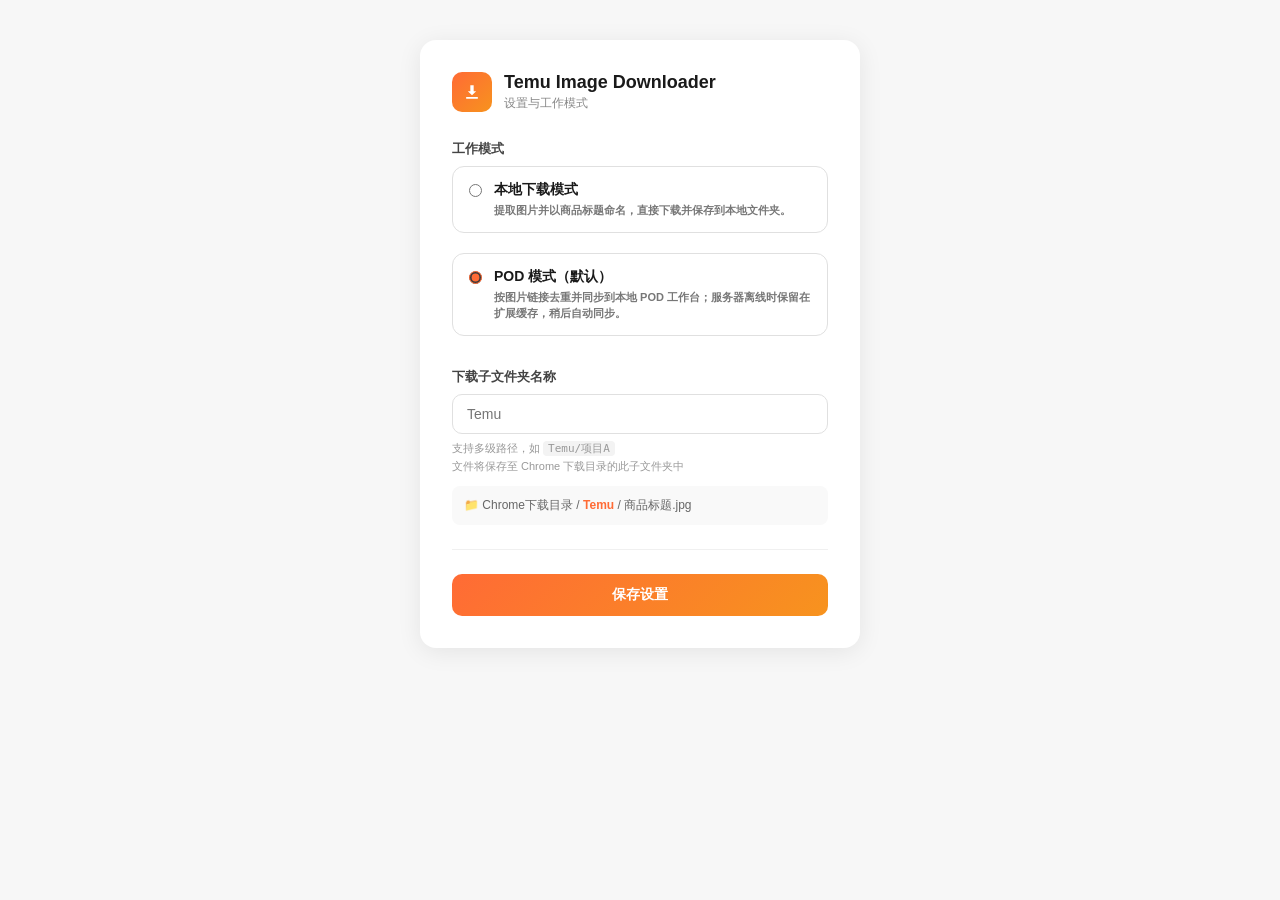
<file: extension/temu-image-downloader/options.html>
<!DOCTYPE html>
<html lang="zh-CN">
<head>
  <meta charset="UTF-8" />
  <title>Temu Image Downloader — 设置</title>
  <style>
    * { box-sizing: border-box; margin: 0; padding: 0; }

    body {
      font-family: -apple-system, BlinkMacSystemFont, 'Segoe UI', sans-serif;
      background: #f7f7f7;
      min-height: 100vh;
      display: flex;
      align-items: flex-start;
      justify-content: center;
      padding: 40px 20px;
      color: #1a1a1a;
    }

    .card {
      background: white;
      border-radius: 16px;
      box-shadow: 0 4px 24px rgba(0,0,0,0.08);
      padding: 32px;
      width: 100%;
      max-width: 440px;
    }

    .card-header {
      display: flex;
      align-items: center;
      gap: 12px;
      margin-bottom: 28px;
    }

    .logo {
      width: 40px;
      height: 40px;
      background: linear-gradient(135deg, #ff6b35, #f7931e);
      border-radius: 10px;
      display: flex;
      align-items: center;
      justify-content: center;
    }

    .card-title {
      font-size: 18px;
      font-weight: 700;
      color: #1a1a1a;
    }

    .card-subtitle {
      font-size: 12px;
      color: #888;
      margin-top: 2px;
    }

    .form-group {
      margin-bottom: 20px;
    }

    label {
      display: block;
      font-size: 13px;
      font-weight: 600;
      color: #444;
      margin-bottom: 8px;
    }

    input[type="text"] {
      width: 100%;
      padding: 11px 14px;
      border: 1.5px solid #e0e0e0;
      border-radius: 10px;
      font-size: 14px;
      color: #1a1a1a;
      transition: border-color 0.15s;
      outline: none;
    }

    input[type="text"]:focus {
      border-color: #ff6b35;
      box-shadow: 0 0 0 3px rgba(255, 107, 53, 0.1);
    }

    .hint {
      margin-top: 6px;
      font-size: 11px;
      color: #999;
      line-height: 1.5;
    }

    .hint code {
      background: #f3f3f3;
      padding: 1px 5px;
      border-radius: 4px;
      font-family: monospace;
      font-size: 11px;
    }

    .btn-save {
      width: 100%;
      padding: 12px;
      background: linear-gradient(135deg, #ff6b35, #f7931e);
      color: white;
      border: none;
      border-radius: 10px;
      font-size: 14px;
      font-weight: 700;
      cursor: pointer;
      transition: opacity 0.15s, transform 0.1s;
    }

    .btn-save:hover {
      opacity: 0.92;
      transform: translateY(-1px);
    }

    .btn-save:active {
      transform: translateY(0);
    }

    .toast {
      margin-top: 14px;
      padding: 10px 14px;
      border-radius: 8px;
      font-size: 13px;
      font-weight: 500;
      display: none;
      align-items: center;
      gap: 6px;
    }

    .toast--success {
      background: #f0fdf4;
      color: #16a34a;
      border: 1px solid #bbf7d0;
    }

    .toast--visible {
      display: flex;
    }

    .divider {
      border: none;
      border-top: 1px solid #f0f0f0;
      margin: 24px 0;
    }

    .path-preview {
      font-size: 12px;
      color: #666;
      background: #f9f9f9;
      border-radius: 8px;
      padding: 10px 12px;
      line-height: 1.6;
    }

    .path-preview strong {
      color: #ff6b35;
    }

    /* 工作模式选项样式 */
    .mode-container {
      display: flex;
      flex-direction: column;
      gap: 12px;
      margin-bottom: 24px;
    }

    .mode-option-card {
      border: 1.5px solid #e0e0e0;
      border-radius: 12px;
      padding: 14px 16px;
      cursor: pointer;
      display: flex;
      align-items: flex-start;
      gap: 12px;
      transition: all 0.15s ease;
    }

    .mode-option-card:hover {
      border-color: #ff6b35;
      background: #fffbf9;
    }

    .mode-option-card.selected {
      border-color: #ff6b35;
      background: #fff7f2;
      box-shadow: 0 0 0 3px rgba(255, 107, 53, 0.1);
    }

    .mode-option-card input[type="radio"] {
      margin-top: 3px;
      accent-color: #ff6b35;
      cursor: pointer;
    }

    .mode-option-info {
      display: flex;
      flex-direction: column;
      cursor: pointer;
    }

    .mode-option-title {
      font-size: 14px;
      font-weight: 600;
      color: #1a1a1a;
    }

    .mode-option-desc {
      font-size: 11px;
      color: #777;
      margin-top: 4px;
      line-height: 1.4;
    }
  </style>
</head>
<body>
  <div class="card">
    <div class="card-header">
      <div class="logo">
        <svg xmlns="http://www.w3.org/2000/svg" viewBox="0 0 24 24" fill="white" width="20" height="20">
          <path d="M12 16l-5-5h3V4h4v7h3l-5 5zm-7 2h14v2H5v-2z"/>
        </svg>
      </div>
      <div>
        <div class="card-title">Temu Image Downloader</div>
        <div class="card-subtitle">设置与工作模式</div>
      </div>
    </div>

    <!-- 工作模式选择 -->
    <div class="form-group">
      <label>工作模式</label>
      <div class="mode-container">
        <label class="mode-option-card" id="label-mode-local">
          <input type="radio" name="mode" id="mode-local" value="local">
          <div class="mode-option-info">
            <span class="mode-option-title">本地下载模式</span>
            <span class="mode-option-desc">提取图片并以商品标题命名，直接下载并保存到本地文件夹。</span>
          </div>
        </label>
        <label class="mode-option-card" id="label-mode-cache">
          <input type="radio" name="mode" id="mode-cache" value="cache" checked>
          <div class="mode-option-info">
            <span class="mode-option-title">POD 模式（默认）</span>
            <span class="mode-option-desc">按图片链接去重并同步到本地 POD 工作台；服务器离线时保留在扩展缓存，稍后自动同步。</span>
          </div>
        </label>
      </div>
    </div>

    <!-- 本地模式配置区域 -->
    <div class="form-group" id="local-config-sec">
      <label for="subfolder">下载子文件夹名称</label>
      <input
        type="text"
        id="subfolder"
        placeholder="Temu"
        autocomplete="off"
        spellcheck="false"
      />
      <div class="hint">
        支持多级路径，如 <code>Temu/项目A</code><br>
        文件将保存至 Chrome 下载目录的此子文件夹中
      </div>
      <div class="path-preview" id="path-preview" style="margin-top: 12px;">
        📁 Chrome下载目录 / <strong>Temu</strong> / 商品标题.jpg
      </div>
    </div>

    <hr class="divider" />

    <button class="btn-save" id="btn-save">保存设置</button>

    <div class="toast toast--success" id="toast">
      ✔ 设置已保存
    </div>
  </div>

  <script src="options.js"></script>
</body>
</html>
</file>
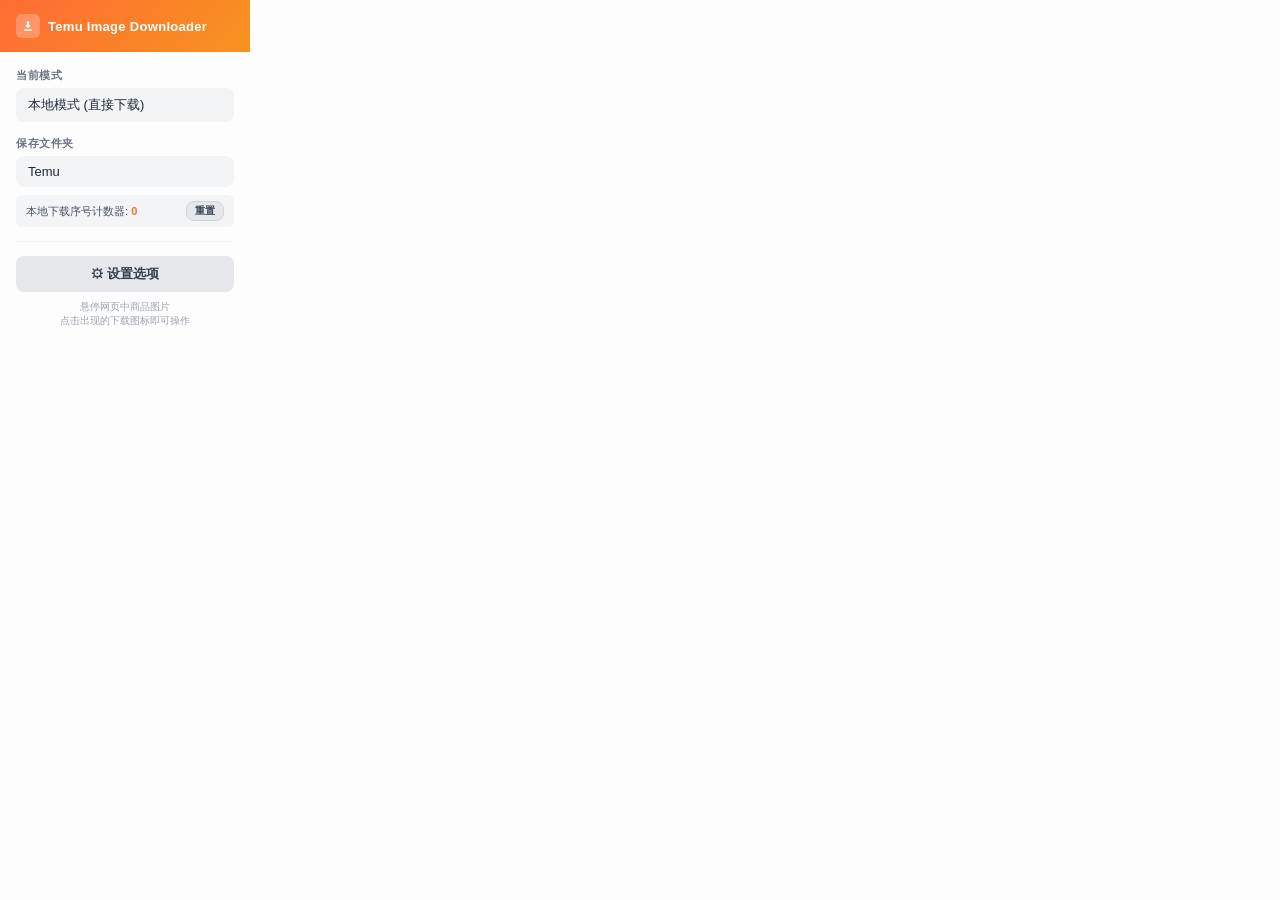
<file: extension/temu-image-downloader/popup.html>
<!DOCTYPE html>
<html lang="zh-CN">
<head>
  <meta charset="UTF-8" />
  <meta name="viewport" content="width=device-width, initial-scale=1.0" />
  <title>Temu Image Downloader</title>
  <style>
    * { box-sizing: border-box; margin: 0; padding: 0; }

    body {
      width: 250px;
      font-family: -apple-system, BlinkMacSystemFont, 'Segoe UI', Roboto, sans-serif;
      background: #fdfdfd;
      color: #1f2937;
    }

    .header {
      background: linear-gradient(135deg, #ff6b35, #f7931e);
      padding: 14px 16px;
      display: flex;
      align-items: center;
      gap: 8px;
    }

    .header-icon {
      width: 24px;
      height: 24px;
      background: rgba(255,255,255,0.25);
      border-radius: 6px;
      display: flex;
      align-items: center;
      justify-content: center;
    }

    .header-title {
      color: white;
      font-size: 13px;
      font-weight: 600;
      letter-spacing: 0.3px;
    }

    .body {
      padding: 16px;
    }

    .section {
      margin-bottom: 14px;
    }

    .info-label {
      font-size: 11px;
      color: #6b7280;
      margin-bottom: 5px;
      font-weight: 600;
      text-transform: uppercase;
      letter-spacing: 0.5px;
    }

    .info-value {
      font-size: 13px;
      color: #1f2937;
      font-weight: 500;
      background: #f3f4f6;
      border-radius: 8px;
      padding: 8px 12px;
      word-break: break-all;
    }

    .btn {
      display: block;
      width: 100%;
      padding: 9px;
      border: none;
      border-radius: 8px;
      font-size: 13px;
      font-weight: 600;
      cursor: pointer;
      text-align: center;
      transition: background 0.15s, transform 0.1s;
      margin-bottom: 8px;
      outline: none;
    }

    .btn:active {
      transform: scale(0.98);
    }

    .btn-primary {
      background: #ff6b35;
      color: white;
    }

    .btn-primary:hover {
      background: #e55a28;
    }

    .btn-secondary {
      background: #e5e7eb;
      color: #374151;
    }

    .btn-secondary:hover {
      background: #d1d5db;
    }

    .btn-danger {
      background: #fef2f2;
      color: #ef4444;
      border: 1px solid #fee2e2;
    }

    .btn-danger:hover {
      background: #fee2e2;
    }

    .divider {
      border: none;
      border-top: 1px solid #f3f4f6;
      margin: 14px 0;
    }

    .tip {
      font-size: 10px;
      color: #9ca3af;
      text-align: center;
      line-height: 1.4;
      margin-top: 8px;
    }
  </style>
</head>
<body>
  <div class="header">
    <div class="header-icon">
      <svg xmlns="http://www.w3.org/2000/svg" viewBox="0 0 24 24" fill="white" width="14" height="14">
        <path d="M12 16l-5-5h3V4h4v7h3l-5 5zm-7 2h14v2H5v-2z"/>
      </svg>
    </div>
    <span class="header-title">Temu Image Downloader</span>
  </div>

  <div class="body">
    <div class="section">
      <div class="info-label">当前模式</div>
      <div class="info-value" id="current-mode">本地模式 (直接下载)</div>
    </div>

    <!-- 本地模式下显示文件夹 -->
    <div class="section" id="folder-section">
      <div class="info-label">保存文件夹</div>
      <div class="info-value" id="current-folder" style="margin-bottom: 8px;">Temu</div>
      <div style="display: flex; align-items: center; justify-content: space-between; font-size: 11px; color: #4b5563; background: #f3f4f6; border-radius: 6px; padding: 6px 10px;">
        <span>本地下载序号计数器: <strong id="local-count-val" style="color: #ff6b35;">0</strong></span>
        <button class="btn btn-secondary" id="btn-reset-local-count" style="margin: 0; padding: 2px 8px; font-size: 10px; width: auto; height: auto; border: 1px solid #d1d5db;">重置</button>
      </div>
    </div>

    <!-- POD 模式下显示待同步缓存与操作 -->
    <div class="section" id="cache-section" style="display: none;">
      <div class="info-label">POD 同步缓存</div>

      <!-- 绑定 JSON 文件 -->
      <div style="margin-bottom: 12px;">
        <button class="btn btn-secondary" id="btn-select-json" style="margin-bottom: 6px; display: flex; align-items: center; justify-content: center; gap: 4px;">
          📂 选择并绑定已有 JSON
        </button>
        <input type="file" id="input-file-json" accept=".json" style="display: none;">
        <div id="bound-status" style="font-size: 11px; color: #059669; padding: 6px 8px; display: none; background: #ecfdf5; border: 1px solid #a7f3d0; border-radius: 6px; word-break: break-all;">
          🟢 已绑定: <strong id="bound-filename">无</strong>
        </div>
      </div>

      <div class="info-value" id="cache-count" style="margin-bottom: 8px;">已缓存商品: 0 个</div>
      <button class="btn btn-primary" id="btn-export">📥 导出更新后的 JSON</button>
      <button class="btn btn-danger" id="btn-clear-cache">🗑️ 清空缓存与绑定</button>
    </div>

    <hr class="divider">

    <button class="btn btn-secondary" id="open-settings">⚙ 设置选项</button>

    <p class="tip">悬停网页中商品图片<br>点击出现的下载图标即可操作</p>
  </div>

  <script src="popup.js"></script>
</body>
</html>
</file>
<file: app/mockup-assets/assets/index-t2TnOJm1.css>
*,:before,:after{box-sizing:border-box}html,body,#app{background:#0b0d12;width:100%;height:100%;margin:0}body{-webkit-font-smoothing:antialiased;-moz-osx-font-smoothing:grayscale}button,input,select{font:inherit}.editor[data-v-dccb6bfe]{color:#e8eaef;background:#0f1115;grid-template-columns:300px minmax(0,1fr) 320px;grid-template-areas:"layers stage properties";height:100vh;font-family:Segoe UI,system-ui,-apple-system,sans-serif;display:grid}.panel[data-v-dccb6bfe]{background:linear-gradient(#141820 0%,#10141b 100%);border-right:1px solid #232833;flex-direction:column;gap:4px;padding:20px 18px;display:flex;overflow-y:auto}.layers-panel[data-v-dccb6bfe]{grid-area:layers}.properties-panel[data-v-dccb6bfe]{border-left:1px solid #232833;border-right:0;grid-area:properties}.side-heading[data-v-dccb6bfe]{padding:2px 0 14px}.side-heading h2[data-v-dccb6bfe]{margin:0;font-size:16px}.side-heading p[data-v-dccb6bfe]{color:#8b93a7;margin:4px 0 0;font-size:12px}.brand[data-v-dccb6bfe]{align-items:center;gap:12px;margin-bottom:12px;display:flex}.logo[data-v-dccb6bfe]{background:linear-gradient(135deg,#6b8cff,#3d5afe);border-radius:12px;place-items:center;width:42px;height:42px;font-weight:800;display:grid;box-shadow:0 8px 24px #3d5afe59}.brand h1[data-v-dccb6bfe]{margin:0;font-size:16px;font-weight:700}.sub[data-v-dccb6bfe]{color:#8b93a7;margin:2px 0 0;font-size:12px}.seg[data-v-dccb6bfe]{grid-template-columns:1fr 1fr;gap:8px;display:grid}.seg button[data-v-dccb6bfe]{color:#8b93a7;cursor:pointer;background:#0c1018;border:1px solid #2f3a52;border-radius:10px;height:36px;font-size:12px;font-weight:600}.seg button.on[data-v-dccb6bfe]{color:#fff;background:#3d5afe;border-color:#3d5afe}.config-import[data-v-dccb6bfe]{color:#8b93a7;cursor:pointer;background:#0c1018;border:1px solid #2f3a52;border-radius:10px;place-items:center;height:36px;font-size:12px;font-weight:600;display:grid}.config-block[data-v-dccb6bfe]{padding-top:4px}.template-preview-pair[data-v-dccb6bfe]{grid-template-columns:minmax(0,1fr) 28px minmax(0,1fr);align-items:center;gap:6px;display:grid}.template-preview-card[data-v-dccb6bfe]{aspect-ratio:1;color:#8b93a7;cursor:pointer;background:#0c1018;border:1px dashed #42506d;border-radius:12px;place-items:center;display:grid;position:relative;overflow:hidden}.template-preview-card[data-v-dccb6bfe]:hover{border-color:#6b8cff}.template-preview-card img[data-v-dccb6bfe]{object-fit:cover;width:100%;height:100%}.template-preview-placeholder[data-v-dccb6bfe]{font-size:12px;font-weight:700}.template-preview-card small[data-v-dccb6bfe]{color:#d8dded;background:#0a0d14d1;border-radius:999px;padding:3px 6px;font-size:9px;position:absolute;bottom:5px;right:5px}.template-pair-link[data-v-dccb6bfe]{color:#6b8cff;text-align:center;font-size:27px;font-weight:700;line-height:1}.template-add-button[data-v-dccb6bfe]{color:#fff;cursor:pointer;background:#3d5afe33;border:1px solid #536df0;border-radius:999px;justify-content:center;align-items:center;gap:5px;width:max-content;min-width:108px;height:34px;margin:10px auto 0;padding:0 14px;font-size:12px;font-weight:700;display:flex}.template-add-button span[data-v-dccb6bfe]{font-size:20px;font-weight:400;line-height:1}.template-add-button[data-v-dccb6bfe]:disabled{opacity:.4;cursor:not-allowed}.template-library-actions[data-v-dccb6bfe]{margin-top:10px}.template-list[data-v-dccb6bfe]{flex-direction:column;gap:6px;margin-top:10px;display:flex}.template-list button[data-v-dccb6bfe]{color:#c5cbe0;cursor:pointer;text-align:left;background:#0c1018;border:1px solid #2f3a52;border-radius:9px;justify-content:space-between;align-items:center;gap:8px;min-height:42px;padding:7px 10px;display:flex}.template-list button.on[data-v-dccb6bfe]{background:#3d5afe2e;border-color:#5f7cff}.template-list span[data-v-dccb6bfe]{text-overflow:ellipsis;white-space:nowrap;min-width:0;font-size:12px;overflow:hidden}.template-list small[data-v-dccb6bfe]{color:#7dd3a7;flex:none;font-size:10px}.template-tree[data-v-dccb6bfe]{flex-direction:column;gap:7px;margin-top:12px;display:flex}.template-tree-group[data-v-dccb6bfe]{background:#0c1018;border:1px solid #2f3a52;border-radius:10px;overflow:visible}.template-tree button[data-v-dccb6bfe]{color:#aeb7cf;cursor:pointer;text-align:left;border:0;width:100%}.template-tree-product-wrap[data-v-dccb6bfe]{position:relative}.template-tree-product[data-v-dccb6bfe]{background:#131925;grid-template-columns:16px minmax(0,1fr) auto;align-items:center;gap:5px;min-height:38px;padding:7px 46px 7px 9px;display:grid}.template-tree-product.on[data-v-dccb6bfe]{color:#fff;background:#3d5afe2e}.template-tree .template-grid-add[data-v-dccb6bfe]{color:#ff7a3d;text-align:center;background:#242424;border:1px solid #4a4a4a;border-radius:5px;width:27px;height:27px;padding:0;font-size:18px;line-height:1;position:absolute;top:6px;right:7px}.template-tree .template-grid-add[data-v-dccb6bfe]:hover{background:#ff7a3d24;border-color:#ff7a3d}.template-grid-add-menu[data-v-dccb6bfe]{z-index:8;background:#202020;border:1px solid #3a3a3a;border-radius:6px;width:124px;padding:5px;position:absolute;top:36px;right:6px;box-shadow:0 10px 24px #0000006b}.template-grid-add-menu button[data-v-dccb6bfe]{color:#f2f5fa;background:0 0;border-radius:4px;height:34px;padding:0 9px;font-size:13px}.template-grid-add-menu button[data-v-dccb6bfe]:hover{color:#fff;background:#ff7a3d29}.tree-chevron[data-v-dccb6bfe]{color:#7186ff;font-size:11px}.tree-product-name[data-v-dccb6bfe]{text-overflow:ellipsis;white-space:nowrap;font-size:12px;font-weight:700;overflow:hidden}.template-tree small[data-v-dccb6bfe]{color:#7dd3a7;font-size:9px}.template-tree-children[data-v-dccb6bfe]{padding:3px 5px 6px 19px}.template-tree-grid-row[data-v-dccb6bfe]{background:0 0;border-radius:7px;grid-template-columns:minmax(0,1fr) 25px;align-items:center;min-height:31px;display:grid}.template-tree-grid-row[data-v-dccb6bfe]:hover{background:#ffffff0a}.template-tree-grid-row.on[data-v-dccb6bfe]{color:#fff;background:#3d5afe}.template-tree-children .template-grid-select[data-v-dccb6bfe]{background:0 0;border-radius:7px;grid-template-columns:15px minmax(0,1fr) auto;align-items:center;gap:5px;min-height:31px;padding:5px 7px;font-size:11px;display:grid}.template-tree .template-grid-delete[data-v-dccb6bfe]{color:#ff8a86;text-align:center;opacity:0;background:0 0;border-radius:4px;width:23px;height:23px;padding:0;font-size:17px;line-height:1}.template-tree-grid-row:hover .template-grid-delete[data-v-dccb6bfe]{opacity:1}.template-tree .template-grid-delete[data-v-dccb6bfe]:hover{background:#ff625d29}.tree-branch[data-v-dccb6bfe]{color:#4f5c75;font-size:12px}.template-tree-grid-row.on .tree-branch[data-v-dccb6bfe],.template-tree-grid-row.on small[data-v-dccb6bfe]{color:#dce2ff}.grid-list[data-v-dccb6bfe]{flex-wrap:wrap;gap:6px;margin-bottom:10px;display:flex}.grid-list button[data-v-dccb6bfe]{color:#aeb7cf;cursor:pointer;background:#0c1018;border:1px solid #2f3a52;border-radius:8px;min-height:30px;padding:0 9px;font-size:12px}.grid-list button.on[data-v-dccb6bfe]{color:#fff;background:#3d5afe38;border-color:#3d5afe}.batch-preview-list[data-v-dccb6bfe]{grid-template-columns:repeat(4,1fr);gap:7px;margin-top:9px;display:grid}.batch-preview-list button[data-v-dccb6bfe]{aspect-ratio:1;cursor:pointer;background:#0c1018;border:1px solid #2f3a52;border-radius:8px;padding:0;position:relative;overflow:hidden}.batch-preview-list button.on[data-v-dccb6bfe]{border-color:#5f7cff;box-shadow:0 0 0 1px #5f7cff}.batch-preview-list img[data-v-dccb6bfe]{object-fit:cover;width:100%;height:100%;display:block}.batch-preview-list span[data-v-dccb6bfe]{color:#fff;background:#0a0d14cc;border-radius:50%;place-items:center;width:17px;height:17px;font-size:10px;display:grid;position:absolute;bottom:3px;right:3px}.block[data-v-dccb6bfe]{border-top:1px solid #232833;padding:12px 0}.asset-first[data-v-dccb6bfe]{padding-bottom:5px}.asset-second[data-v-dccb6bfe]{border-top:0;padding-top:5px}.block h2[data-v-dccb6bfe]{color:#c5cbe0;margin:0 0 10px;font-size:13px;font-weight:600}.hint[data-v-dccb6bfe]{color:#8b93a7;margin:0 0 10px;font-size:12px;line-height:1.5}.hint strong[data-v-dccb6bfe]{color:#ffc850}.file-btn[data-v-dccb6bfe]{color:#fff;cursor:pointer;background:#3d5afe;border-radius:10px;justify-content:center;align-items:center;width:100%;height:40px;font-size:13px;font-weight:600;display:inline-flex}.file-btn.secondary[data-v-dccb6bfe]{background:#1c2433;border:1px solid #2f3a52}.file-btn.disabled[data-v-dccb6bfe]{opacity:.45;pointer-events:none}.ghost[data-v-dccb6bfe]{color:#c5cbe0;cursor:pointer;background:0 0;border:1px solid #2f3a52;border-radius:10px;width:100%;height:36px;margin:10px 0;font-size:13px}.ghost[data-v-dccb6bfe]:disabled{opacity:.4;cursor:not-allowed}.row[data-v-dccb6bfe]{justify-content:space-between;align-items:center;margin-top:8px;display:flex}.link[data-v-dccb6bfe]{color:#8b9cff;cursor:pointer;background:0 0;border:none;font-size:12px}.check[data-v-dccb6bfe]{color:#8b93a7;cursor:pointer;align-items:center;gap:8px;margin-top:10px;font-size:12px;display:flex}.meta[data-v-dccb6bfe]{color:#7dd3a7;margin:8px 0 0;font-size:12px}.field[data-v-dccb6bfe]{color:#8b93a7;flex-direction:column;gap:6px;margin-bottom:10px;font-size:12px;display:flex}.field.bend input[type=range][data-v-dccb6bfe]{accent-color:#3d5afe;width:100%}.field select[data-v-dccb6bfe]{color:#e8eaef;background:#0c1018;border:1px solid #2f3a52;border-radius:8px;height:36px;padding:0 10px}.render-row[data-v-dccb6bfe]{grid-template-columns:1fr 1fr;gap:8px;display:grid}.toggle[data-v-dccb6bfe]{color:#c5cbe0;cursor:pointer;background:#1c2433;border:1px solid #2f3a52;border-radius:10px;height:40px;font-size:12px;font-weight:600}.toggle.on[data-v-dccb6bfe]{color:#5ad67d;background:#5ad67d1a;border-color:#5ad67d}.render-btn[data-v-dccb6bfe]{color:#1a1400;cursor:pointer;background:#ffc850;border:none;border-radius:10px;height:40px;font-size:13px;font-weight:700}.render-btn[data-v-dccb6bfe]:disabled{opacity:.45;cursor:not-allowed}.dirty-tag[data-v-dccb6bfe]{color:#ffb454;margin:8px 0 0;font-size:11px}.folder-picker[data-v-dccb6bfe]{margin-top:0}.export-folder[data-v-dccb6bfe]{overflow-wrap:anywhere;color:#7dd3a7;margin:-2px 0 10px;font-size:11px;line-height:1.45}.primary[data-v-dccb6bfe]{color:#fff;cursor:pointer;background:linear-gradient(135deg,#5b8cff,#3d5afe);border:none;border-radius:12px;width:100%;height:44px;font-size:14px;font-weight:700;box-shadow:0 10px 28px #3d5afe4d}.primary[data-v-dccb6bfe]:disabled{opacity:.45;cursor:not-allowed;box-shadow:none}.batch-export[data-v-dccb6bfe]{color:#241600;background:linear-gradient(135deg,#ffc850,#ff9f43);margin-top:10px;box-shadow:0 10px 28px #ff9f4342}.stop-batch-render[data-v-dccb6bfe]{color:#ff8a86;cursor:pointer;background:#ff625d24;border:1px solid #ff625d;border-radius:6px;width:100%;height:42px;margin-top:10px;font-size:14px;font-weight:700}.stop-batch-render[data-v-dccb6bfe]:disabled{opacity:.35;cursor:not-allowed}.status[data-v-dccb6bfe]{color:#8b93a7;min-height:1.4em;margin:10px 0 0;font-size:12px}.foot[data-v-dccb6bfe]{color:#5c657a;margin-top:auto;padding-top:16px;font-size:11px}.stage-wrap[data-v-dccb6bfe]{background:radial-gradient(at 30% 20%,#3d5afe14,#0000 50%),#0b0d12;grid-area:stage;min-width:0}.stage[data-v-dccb6bfe]{width:100%;height:100%;position:relative;overflow:hidden}.view-canvas[data-v-dccb6bfe]{border-radius:4px;position:absolute;box-shadow:0 20px 60px #00000073}.overlay[data-v-dccb6bfe]{pointer-events:none;position:absolute}.handle[data-v-dccb6bfe]{pointer-events:auto;cursor:grab;-webkit-user-select:none;user-select:none;touch-action:none;border-radius:50%;place-items:center;margin:-9px 0 0 -9px;display:grid;position:absolute;box-shadow:0 2px 8px #00000059}.handle.corner[data-v-dccb6bfe],.handle.cyl[data-v-dccb6bfe]{background:#fff;border:2px solid #3d5afe;width:20px;height:20px}.handle.cyl.top[data-v-dccb6bfe]{border-color:#5ad67d}.handle.corner span[data-v-dccb6bfe],.handle.cyl span[data-v-dccb6bfe]{color:#3d5afe;font-size:9px;font-weight:700;line-height:1}.handle.cyl.top span[data-v-dccb6bfe]{color:#2a9a55}.handle.move[data-v-dccb6bfe]{cursor:move;z-index:2;background:#ffc850;border:2px solid #fff;width:22px;height:22px;margin:-11px 0 0 -11px}.handle.move span[data-v-dccb6bfe]{color:#1a1400;font-size:11px;font-weight:700}.handle.active[data-v-dccb6bfe],.handle[data-v-dccb6bfe]:hover{transform:scale(1.12)}.handle.corner.active span[data-v-dccb6bfe],.handle.corner:hover span[data-v-dccb6bfe],.handle.cyl.active span[data-v-dccb6bfe],.handle.cyl:hover span[data-v-dccb6bfe]{color:#fff}.busy[data-v-dccb6bfe]{color:#ffc850;z-index:5;background:#0f1115d9;border:1px solid #2f3a52;border-radius:999px;padding:8px 16px;font-size:12px;position:absolute;top:16px;left:50%;transform:translate(-50%)}.empty[data-v-dccb6bfe]{place-items:center;height:100%;display:grid}.editor[data-v-dccb6bfe]{color:#f2f5fa;background:#111;grid-template-columns:380px minmax(0,1fr) 400px;font-family:Microsoft YaHei,Segoe UI,Arial,sans-serif;font-size:14px}.panel[data-v-dccb6bfe]{background:#181818;border-color:#2e2e2e;gap:6px;padding:18px}.properties-panel[data-v-dccb6bfe],.block[data-v-dccb6bfe]{border-color:#2e2e2e}.template-block[data-v-dccb6bfe]{border-top:0;padding-top:0}.stage-wrap[data-v-dccb6bfe]{background:#111}.seg button[data-v-dccb6bfe],.config-import[data-v-dccb6bfe],.template-preview-card[data-v-dccb6bfe],.template-tree-group[data-v-dccb6bfe],.grid-list button[data-v-dccb6bfe],.batch-preview-list button[data-v-dccb6bfe],.ghost[data-v-dccb6bfe],.field select[data-v-dccb6bfe],.toggle[data-v-dccb6bfe]{color:#9aa3ad;background:#171717;border-color:#3a3a3a;border-radius:6px}.seg button[data-v-dccb6bfe],.config-import[data-v-dccb6bfe],.ghost[data-v-dccb6bfe]{height:40px;font-size:14px}.side-heading h2[data-v-dccb6bfe]{font-size:17px}.side-heading p[data-v-dccb6bfe],.block h2[data-v-dccb6bfe],.hint[data-v-dccb6bfe],.file-btn[data-v-dccb6bfe],.field[data-v-dccb6bfe],.toggle[data-v-dccb6bfe],.render-btn[data-v-dccb6bfe],.status[data-v-dccb6bfe]{font-size:14px}.template-preview-placeholder[data-v-dccb6bfe],.template-tree-product[data-v-dccb6bfe],.template-tree-children button[data-v-dccb6bfe],.grid-list button[data-v-dccb6bfe],.batch-preview-list span[data-v-dccb6bfe],.check[data-v-dccb6bfe],.meta[data-v-dccb6bfe],.link[data-v-dccb6bfe],.export-folder[data-v-dccb6bfe],.dirty-tag[data-v-dccb6bfe],.foot[data-v-dccb6bfe]{font-size:13px}.field select[data-v-dccb6bfe]{height:40px;font-size:14px}.file-btn[data-v-dccb6bfe],.toggle[data-v-dccb6bfe],.render-btn[data-v-dccb6bfe]{height:42px}.primary[data-v-dccb6bfe]{height:46px;font-size:15px}.template-preview-card[data-v-dccb6bfe]:hover,.template-tree-group[data-v-dccb6bfe]:focus-within,.grid-list button.on[data-v-dccb6bfe],.batch-preview-list button.on[data-v-dccb6bfe]{border-color:#ff7a3d}.seg button.on[data-v-dccb6bfe],.template-tree-children button.on[data-v-dccb6bfe],.template-tree-grid-row.on[data-v-dccb6bfe]{color:#fff;background:#ff7a3d2e;border-color:#ff7a3d}.template-tree-product[data-v-dccb6bfe]{background:#202020}.template-tree-product.on[data-v-dccb6bfe]{background:#ff7a3d29}.template-preview-pair[data-v-dccb6bfe]{margin-top:0}.template-pair-link[data-v-dccb6bfe],.tree-chevron[data-v-dccb6bfe],.link[data-v-dccb6bfe]{color:#ff7a3d}.template-add-button[data-v-dccb6bfe]{background:#ff7a3d29;border-color:#ff7a3da6;border-radius:6px}.file-btn[data-v-dccb6bfe],.primary[data-v-dccb6bfe],.batch-export[data-v-dccb6bfe]{color:#fff;box-shadow:none;background:#ff7a3d;border-radius:6px}.file-btn.secondary[data-v-dccb6bfe]{background:#171717;border-color:#3a3a3a}.render-btn[data-v-dccb6bfe]{color:#fff;background:#ff7a3d;border-radius:6px}.field.bend input[type=range][data-v-dccb6bfe]{accent-color:#ff7a3d}.batch-preview-list button.on[data-v-dccb6bfe]{box-shadow:0 0 0 1px #ff7a3d}.handle.corner[data-v-dccb6bfe],.handle.cyl[data-v-dccb6bfe]{border-color:#ff7a3d}.handle.corner span[data-v-dccb6bfe],.handle.cyl span[data-v-dccb6bfe]{color:#ff7a3d}.handle.corner.active[data-v-dccb6bfe],.handle.corner[data-v-dccb6bfe]:hover,.handle.cyl.active[data-v-dccb6bfe],.handle.cyl[data-v-dccb6bfe]:hover{background:#ff7a3d}.busy[data-v-dccb6bfe]{color:#ff7a3d;background:#111111e6;border-color:#3a3a3a}@media (width<=980px){.editor[data-v-dccb6bfe]{grid-template:"layers""stage"minmax(55vh,1fr)"properties"/1fr;height:auto;min-height:100vh}.panel[data-v-dccb6bfe]{max-height:50vh}.properties-panel[data-v-dccb6bfe]{border-top:1px solid #232833;border-left:0}}
</file>
